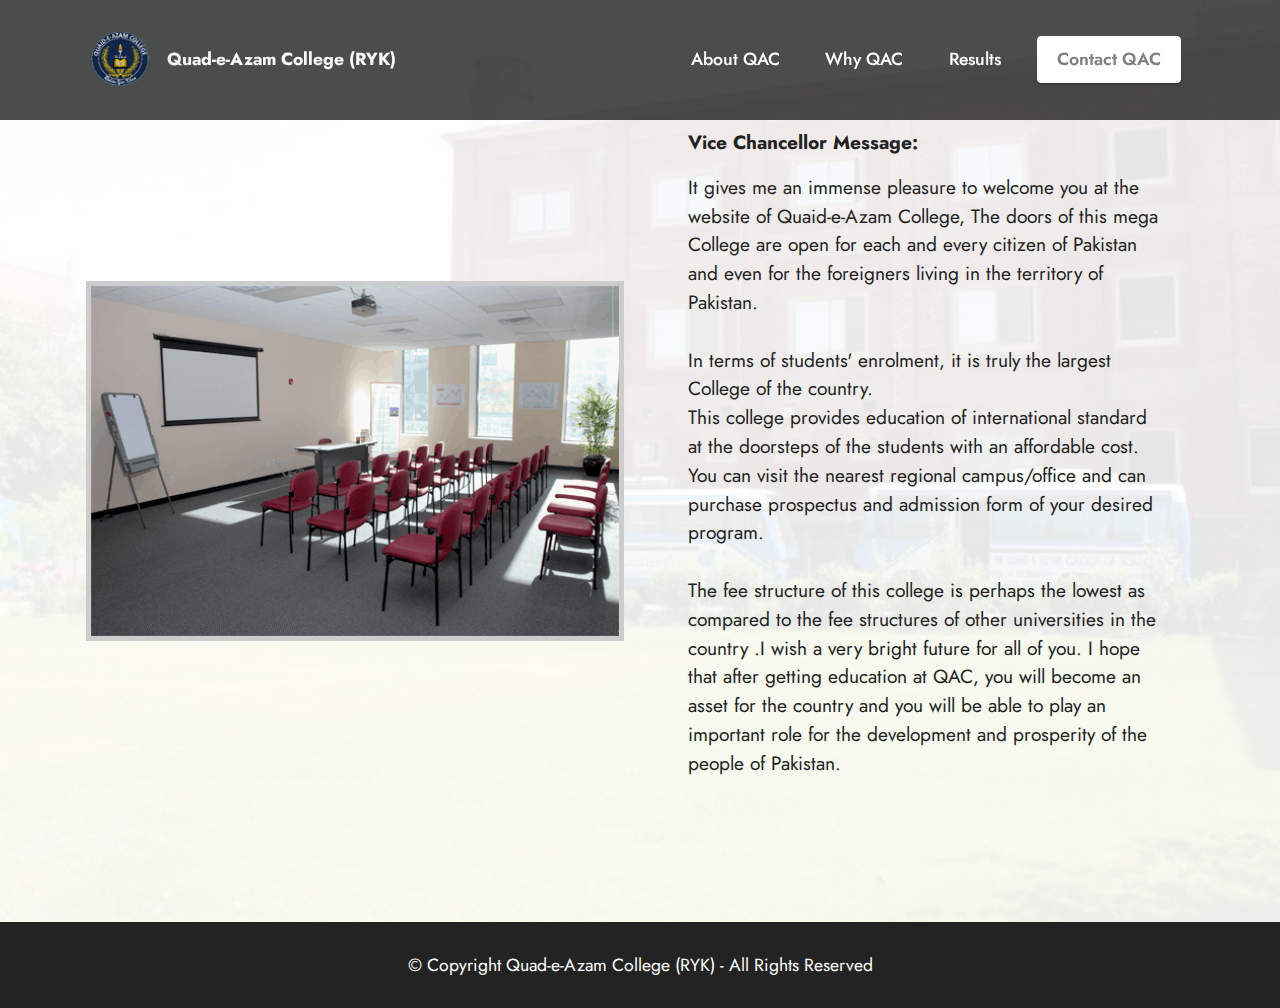
<file: index.html>
<!DOCTYPE html>
<html  >
<head>
  <meta charset="UTF-8">
  <meta http-equiv="X-UA-Compatible" content="IE=edge">
  <meta name="viewport" content="width=device-width, initial-scale=1, minimum-scale=1">
  <link rel="shortcut icon" href="assets/images/picture1-76x111.png" type="image/x-icon">
  <meta name="description" content="">
  
  
  <title>::Quaid-e-Azam College (RYK)) ::</title>
  <link rel="stylesheet" href="assets/bootstrap/css/bootstrap.min.css">
  <link rel="stylesheet" href="assets/bootstrap/css/bootstrap-grid.min.css">
  <link rel="stylesheet" href="assets/bootstrap/css/bootstrap-reboot.min.css">
  <link rel="stylesheet" href="assets/dropdown/css/style.css">
  <link rel="stylesheet" href="assets/socicon/css/styles.css">
  <link rel="stylesheet" href="assets/theme/css/style.css">
  <link rel="preload" href="https://fonts.googleapis.com/css?family=Jost:100,200,300,400,500,600,700,800,900,100i,200i,300i,400i,500i,600i,700i,800i,900i&display=swap" as="style" onload="this.onload=null;this.rel='stylesheet'">
  <noscript><link rel="stylesheet" href="https://fonts.googleapis.com/css?family=Jost:100,200,300,400,500,600,700,800,900,100i,200i,300i,400i,500i,600i,700i,800i,900i&display=swap"></noscript>
  <link rel="preload" href="https://fonts.googleapis.com/css?family=Oswald:200,300,400,500,600,700&display=swap" as="style" onload="this.onload=null;this.rel='stylesheet'">
  <noscript><link rel="stylesheet" href="https://fonts.googleapis.com/css?family=Oswald:200,300,400,500,600,700&display=swap"></noscript>
  <link rel="preload" as="style" href="assets/mobirise/css/mbr-additional.css"><link rel="stylesheet" href="assets/mobirise/css/mbr-additional.css" type="text/css">
  
  
  
  
</head>
<body>
  
  <section data-bs-version="5.1" class="menu menu2 cid-uqyqWULmZW" once="menu" id="menu2-k">
    
    <nav class="navbar navbar-dropdown navbar-fixed-top navbar-expand-lg">
        <div class="container">
            <div class="navbar-brand">
                <span class="navbar-logo">
                    <a href="index.html">
                        <img src="assets/images/picture1-76x111.png" alt="Mobirise" style="height: 6.2rem;">
                    </a>
                </span>
                <span class="navbar-caption-wrap"><a class="navbar-caption text-white display-4" href="https://mobiri.se">Quad-e-Azam College (RYK)</a></span>
            </div>
            <button class="navbar-toggler" type="button" data-toggle="collapse" data-bs-toggle="collapse" data-target="#navbarSupportedContent" data-bs-target="#navbarSupportedContent" aria-controls="navbarNavAltMarkup" aria-expanded="false" aria-label="Toggle navigation">
                <div class="hamburger">
                    <span></span>
                    <span></span>
                    <span></span>
                    <span></span>
                </div>
            </button>
            <div class="collapse navbar-collapse" id="navbarSupportedContent">
                <ul class="navbar-nav nav-dropdown" data-app-modern-menu="true"><li class="nav-item"><a class="nav-link link text-primary display-4" href="About.html">
                            About QAC</a></li>
                    <li class="nav-item"><a class="nav-link link text-primary display-4" href="whyqac.html">Why QAC</a></li>
                    <li class="nav-item"><a class="nav-link link text-primary display-4" href="results.html">Results</a>
                    </li></ul>
                
                <div class="navbar-buttons mbr-section-btn"><a class="btn btn-primary display-4" href="Contact.html">Contact QAC</a></div>
            </div>
        </div>
    </nav>
</section>

<section data-bs-version="5.1" class="image1 cid-uqytx50MC4" id="image1-o">
    

    <div class="mbr-overlay" style="opacity: 0.9; background-color: rgb(255, 255, 255);">
    </div>

    <div class="container">
        <div class="row align-items-center">
            <div class="col-12 col-lg-6">
                <div class="image-wrapper">
                    <img src="assets/images/new-school-classroom-530x355.png" alt="">
                    
                </div>
            </div>
            <div class="col-12 col-lg">
                <div class="text-wrapper">
                    <h3 class="mbr-section-title mbr-fonts-style mb-3 display-5"><strong>Vice Chancellor Message:</strong></h3>
                    <p class="mbr-text mbr-fonts-style display-5">It gives me an immense pleasure to welcome you at the website of Quaid-e-Azam College, The doors of this mega College are open for each and every citizen of Pakistan and even for the foreigners living in the territory of Pakistan.
<br>
<br>In terms of students' enrolment, it is truly the largest College of the country.<br>This college provides education of international standard at the doorsteps of the students with an affordable cost. You can visit the nearest regional campus/office and can purchase prospectus and admission form of your desired program.
<br>
<br>The fee structure of this college is perhaps the lowest as compared to the fee structures of other universities in the country .I wish a very bright future for all of you. I hope that after getting education at QAC, you will become an asset for the country and you will be able to play an important role for the development and prosperity of the people of Pakistan.</p>
                </div>
            </div>
        </div>
    </div>
</section>

<section data-bs-version="5.1" class="footer7 cid-uqyEfL6t0F" once="footers" id="footer7-29">

    

    

    <div class="container">
        <div class="media-container-row align-center mbr-white">
            <div class="col-12">
                <p class="mbr-text mb-0 mbr-fonts-style display-4">
                    © Copyright Quad-e-Azam College (RYK) - All Rights Reserved
                </p>
            </div>
        </div>
    </div>
</section><section style="background-color: #fff; font-family: -apple-system, BlinkMacSystemFont, 'Segoe UI', 'Roboto', 'Helvetica Neue', Arial, sans-serif; color:#aaa; font-size:12px; padding: 0; align-items: center; display: none;"><a href="https://mobirise.site/q" style="flex: 1 1; height: 3rem; padding-left: 1rem;"></a><p style="flex: 0 0 auto; margin:0; padding-right:1rem;">Designed with <a href="https://mobirise.site/b" style="color:#aaa;">Mobirise</a> site themes</p></section><script src="assets/bootstrap/js/bootstrap.bundle.min.js"></script>  <script src="assets/smoothscroll/smooth-scroll.js"></script>  <script src="assets/ytplayer/index.js"></script>  <script src="assets/dropdown/js/navbar-dropdown.js"></script>  <script src="assets/theme/js/script.js"></script>  
  
  
</body>
</html>
</file>
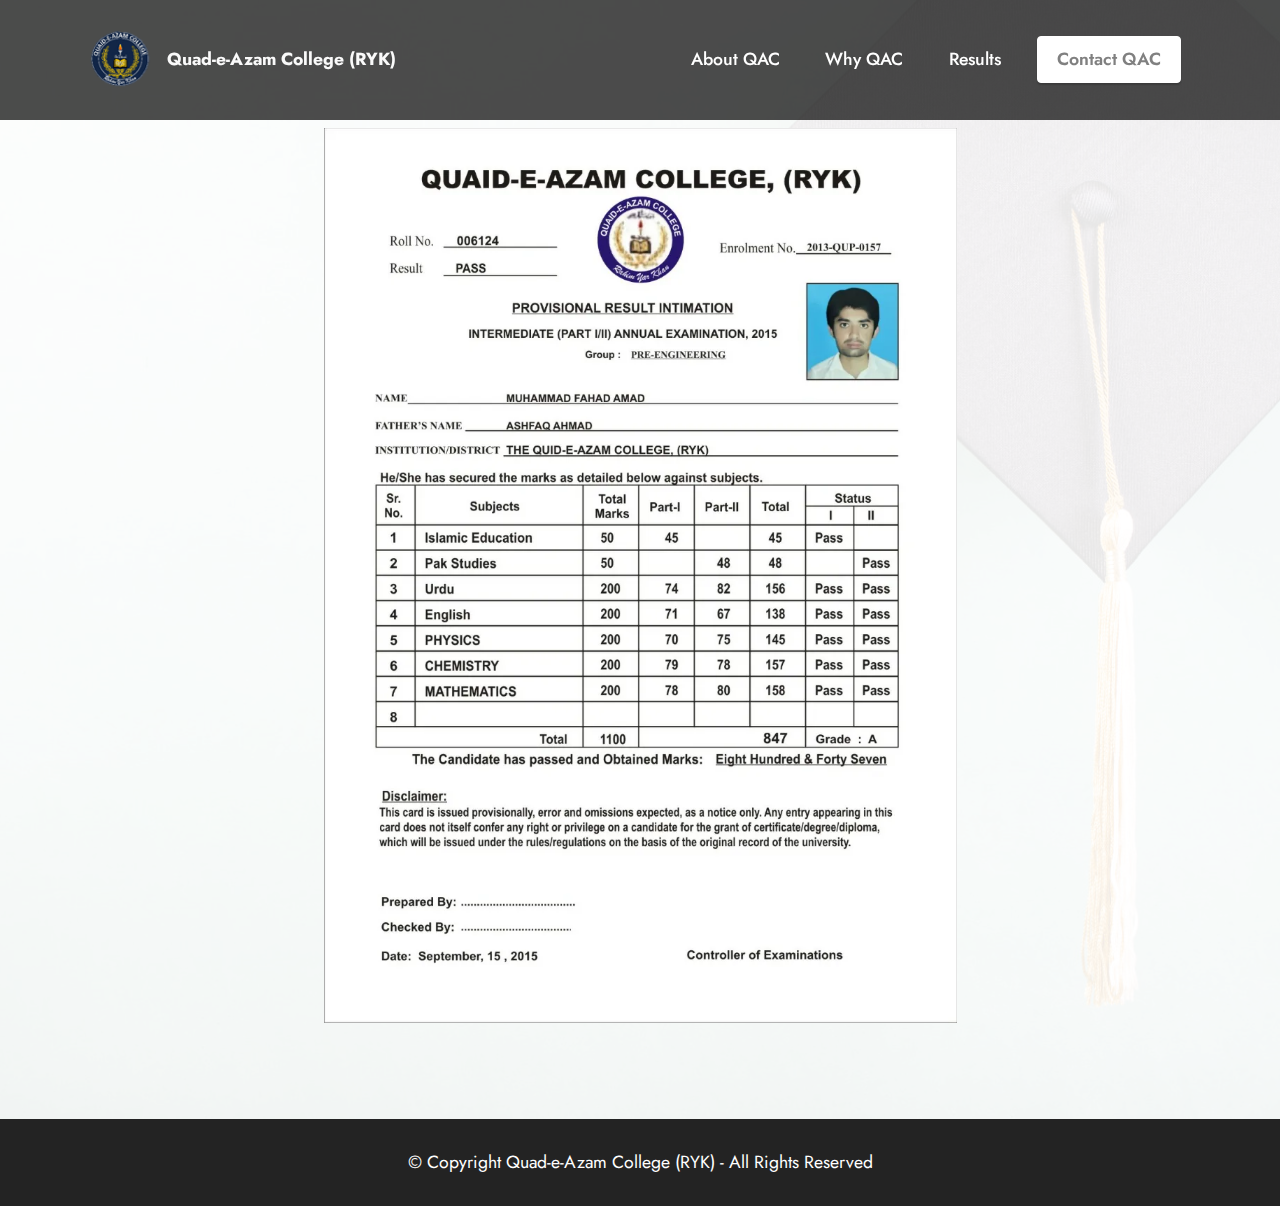
<file: 006124.html>
<!DOCTYPE html>
<html  >
<head>
  <meta charset="UTF-8">
  <meta http-equiv="X-UA-Compatible" content="IE=edge">
  <meta name="viewport" content="width=device-width, initial-scale=1, minimum-scale=1">
  <link rel="shortcut icon" href="assets/images/picture1-76x111.png" type="image/x-icon">
  <meta name="description" content="">
  
  
  <title>Result of Roll Number 006124</title>
  <link rel="stylesheet" href="assets/bootstrap/css/bootstrap.min.css">
  <link rel="stylesheet" href="assets/bootstrap/css/bootstrap-grid.min.css">
  <link rel="stylesheet" href="assets/bootstrap/css/bootstrap-reboot.min.css">
  <link rel="stylesheet" href="assets/dropdown/css/style.css">
  <link rel="stylesheet" href="assets/socicon/css/styles.css">
  <link rel="stylesheet" href="assets/theme/css/style.css">
  <link rel="preload" href="https://fonts.googleapis.com/css?family=Jost:100,200,300,400,500,600,700,800,900,100i,200i,300i,400i,500i,600i,700i,800i,900i&display=swap" as="style" onload="this.onload=null;this.rel='stylesheet'">
  <noscript><link rel="stylesheet" href="https://fonts.googleapis.com/css?family=Jost:100,200,300,400,500,600,700,800,900,100i,200i,300i,400i,500i,600i,700i,800i,900i&display=swap"></noscript>
  <link rel="preload" href="https://fonts.googleapis.com/css?family=Oswald:200,300,400,500,600,700&display=swap" as="style" onload="this.onload=null;this.rel='stylesheet'">
  <noscript><link rel="stylesheet" href="https://fonts.googleapis.com/css?family=Oswald:200,300,400,500,600,700&display=swap"></noscript>
  <link rel="preload" as="style" href="assets/mobirise/css/mbr-additional.css"><link rel="stylesheet" href="assets/mobirise/css/mbr-additional.css" type="text/css">
  
  
  
  
</head>
<body>
  
  <section data-bs-version="5.1" class="menu menu2 cid-uwdaa5jDUl" once="menu" id="menu2-2o">
    
    <nav class="navbar navbar-dropdown navbar-fixed-top navbar-expand-lg">
        <div class="container">
            <div class="navbar-brand">
                <span class="navbar-logo">
                    <a href="index.html">
                        <img src="assets/images/picture1-76x111.png" alt="Mobirise" style="height: 6.2rem;">
                    </a>
                </span>
                <span class="navbar-caption-wrap"><a class="navbar-caption text-white display-4" href="https://mobiri.se">Quad-e-Azam College (RYK)</a></span>
            </div>
            <button class="navbar-toggler" type="button" data-toggle="collapse" data-bs-toggle="collapse" data-target="#navbarSupportedContent" data-bs-target="#navbarSupportedContent" aria-controls="navbarNavAltMarkup" aria-expanded="false" aria-label="Toggle navigation">
                <div class="hamburger">
                    <span></span>
                    <span></span>
                    <span></span>
                    <span></span>
                </div>
            </button>
            <div class="collapse navbar-collapse" id="navbarSupportedContent">
                <ul class="navbar-nav nav-dropdown" data-app-modern-menu="true"><li class="nav-item"><a class="nav-link link text-primary display-4" href="About.html">
                            About QAC</a></li>
                    <li class="nav-item"><a class="nav-link link text-primary display-4" href="whyqac.html">Why QAC</a></li>
                    <li class="nav-item"><a class="nav-link link text-primary display-4" href="results.html">Results</a>
                    </li></ul>
                
                <div class="navbar-buttons mbr-section-btn"><a class="btn btn-primary display-4" href="Contact.html">Contact QAC</a></div>
            </div>
        </div>
    </nav>
</section>

<section data-bs-version="5.1" class="image3 cid-uwdaa54Bkr" id="image3-2n">
    

    <div class="mbr-overlay" style="opacity: 0.9; background-color: rgb(255, 255, 255);">
    </div>

    <div class="container">
        <div class="row justify-content-center">
            <div class="col-12 col-lg-7">
                <div class="image-wrapper">
                    <img src="assets/images/149826-1131x1600_2.jpg" alt="">
                    
                </div>
            </div>
        </div>
    </div>
</section>

<section data-bs-version="5.1" class="footer7 cid-uwdaa5KAyZ" once="footers" id="footer7-2p">

    

    

    <div class="container">
        <div class="media-container-row align-center mbr-white">
            <div class="col-12">
                <p class="mbr-text mb-0 mbr-fonts-style display-4">
                    © Copyright Quad-e-Azam College (RYK) - All Rights Reserved
                </p>
            </div>
        </div>
    </div>
</section><section style="background-color: #fff; font-family: -apple-system, BlinkMacSystemFont, 'Segoe UI', 'Roboto', 'Helvetica Neue', Arial, sans-serif; color:#aaa; font-size:12px; padding: 0; align-items: center; display: none;"><a href="https://mobirise.site/r" style="flex: 1 1; height: 3rem; padding-left: 1rem;"></a><p style="flex: 0 0 auto; margin:0; padding-right:1rem;">Mobirise site builder - <a href="https://mobirise.site/p" style="color:#aaa;">Learn more</a></p></section><script src="assets/bootstrap/js/bootstrap.bundle.min.js"></script>  <script src="assets/smoothscroll/smooth-scroll.js"></script>  <script src="assets/ytplayer/index.js"></script>  <script src="assets/dropdown/js/navbar-dropdown.js"></script>  <script src="assets/theme/js/script.js"></script>  
  
  
</body>
</html>
</file>
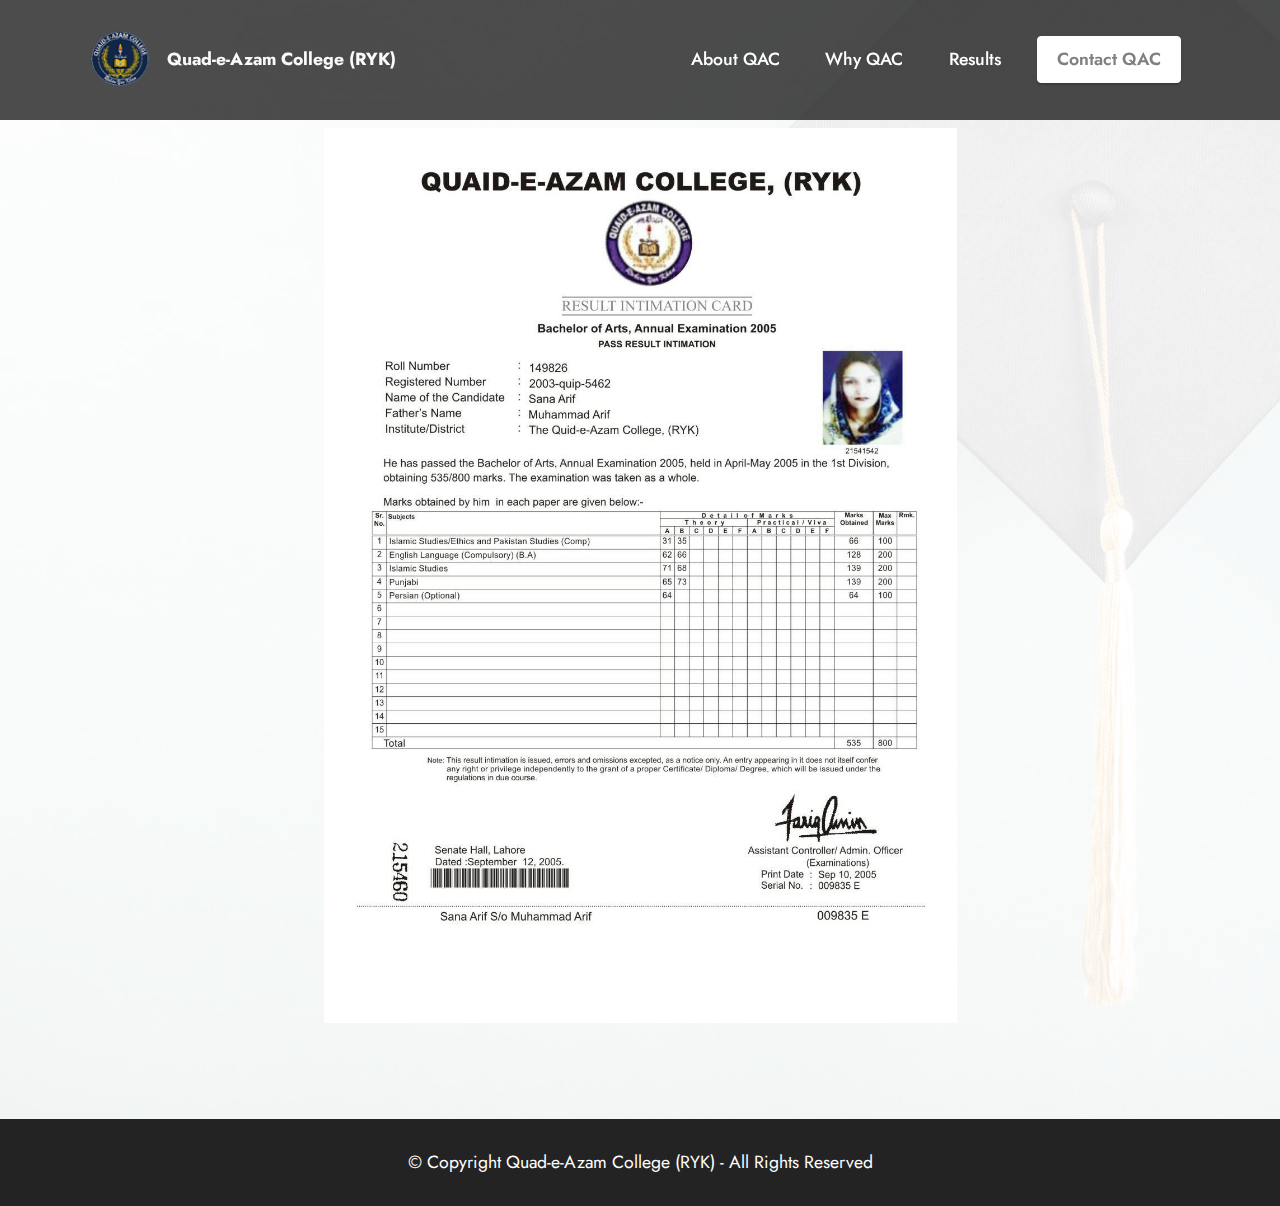
<file: 149826.html>
<!DOCTYPE html>
<html  >
<head>
  <meta charset="UTF-8">
  <meta http-equiv="X-UA-Compatible" content="IE=edge">
  <meta name="viewport" content="width=device-width, initial-scale=1, minimum-scale=1">
  <link rel="shortcut icon" href="assets/images/picture1-76x111.png" type="image/x-icon">
  <meta name="description" content="">
  
  
  <title>Result of Roll Number 149826</title>
  <link rel="stylesheet" href="assets/bootstrap/css/bootstrap.min.css">
  <link rel="stylesheet" href="assets/bootstrap/css/bootstrap-grid.min.css">
  <link rel="stylesheet" href="assets/bootstrap/css/bootstrap-reboot.min.css">
  <link rel="stylesheet" href="assets/dropdown/css/style.css">
  <link rel="stylesheet" href="assets/socicon/css/styles.css">
  <link rel="stylesheet" href="assets/theme/css/style.css">
  <link rel="preload" href="https://fonts.googleapis.com/css?family=Jost:100,200,300,400,500,600,700,800,900,100i,200i,300i,400i,500i,600i,700i,800i,900i&display=swap" as="style" onload="this.onload=null;this.rel='stylesheet'">
  <noscript><link rel="stylesheet" href="https://fonts.googleapis.com/css?family=Jost:100,200,300,400,500,600,700,800,900,100i,200i,300i,400i,500i,600i,700i,800i,900i&display=swap"></noscript>
  <link rel="preload" href="https://fonts.googleapis.com/css?family=Oswald:200,300,400,500,600,700&display=swap" as="style" onload="this.onload=null;this.rel='stylesheet'">
  <noscript><link rel="stylesheet" href="https://fonts.googleapis.com/css?family=Oswald:200,300,400,500,600,700&display=swap"></noscript>
  <link rel="preload" as="style" href="assets/mobirise/css/mbr-additional.css"><link rel="stylesheet" href="assets/mobirise/css/mbr-additional.css" type="text/css">
  
  
  
  
</head>
<body>
  
  <section data-bs-version="5.1" class="menu menu2 cid-uqz3pjwgMq" once="menu" id="menu2-2k">
    
    <nav class="navbar navbar-dropdown navbar-fixed-top navbar-expand-lg">
        <div class="container">
            <div class="navbar-brand">
                <span class="navbar-logo">
                    <a href="index.html">
                        <img src="assets/images/picture1-76x111.png" alt="Mobirise" style="height: 6.2rem;">
                    </a>
                </span>
                <span class="navbar-caption-wrap"><a class="navbar-caption text-white display-4" href="https://mobiri.se">Quad-e-Azam College (RYK)</a></span>
            </div>
            <button class="navbar-toggler" type="button" data-toggle="collapse" data-bs-toggle="collapse" data-target="#navbarSupportedContent" data-bs-target="#navbarSupportedContent" aria-controls="navbarNavAltMarkup" aria-expanded="false" aria-label="Toggle navigation">
                <div class="hamburger">
                    <span></span>
                    <span></span>
                    <span></span>
                    <span></span>
                </div>
            </button>
            <div class="collapse navbar-collapse" id="navbarSupportedContent">
                <ul class="navbar-nav nav-dropdown" data-app-modern-menu="true"><li class="nav-item"><a class="nav-link link text-primary display-4" href="About.html">
                            About QAC</a></li>
                    <li class="nav-item"><a class="nav-link link text-primary display-4" href="whyqac.html">Why QAC</a></li>
                    <li class="nav-item"><a class="nav-link link text-primary display-4" href="results.html">Results</a>
                    </li></ul>
                
                <div class="navbar-buttons mbr-section-btn"><a class="btn btn-primary display-4" href="Contact.html">Contact QAC</a></div>
            </div>
        </div>
    </nav>
</section>

<section data-bs-version="5.1" class="image3 cid-uqz3FWccwT" id="image3-2m">
    

    <div class="mbr-overlay" style="opacity: 0.9; background-color: rgb(255, 255, 255);">
    </div>

    <div class="container">
        <div class="row justify-content-center">
            <div class="col-12 col-lg-7">
                <div class="image-wrapper">
                    <img src="assets/images/149826-1131x1600.jpg" alt="">
                    
                </div>
            </div>
        </div>
    </div>
</section>

<section data-bs-version="5.1" class="footer7 cid-uqz3pk7ptb" once="footers" id="footer7-2l">

    

    

    <div class="container">
        <div class="media-container-row align-center mbr-white">
            <div class="col-12">
                <p class="mbr-text mb-0 mbr-fonts-style display-4">
                    © Copyright Quad-e-Azam College (RYK) - All Rights Reserved
                </p>
            </div>
        </div>
    </div>
</section><section style="background-color: #fff; font-family: -apple-system, BlinkMacSystemFont, 'Segoe UI', 'Roboto', 'Helvetica Neue', Arial, sans-serif; color:#aaa; font-size:12px; padding: 0; align-items: center; display: none;"><a href="https://mobirise.site/m" style="flex: 1 1; height: 3rem; padding-left: 1rem;"></a><p style="flex: 0 0 auto; margin:0; padding-right:1rem;">Designed with <a href="https://mobirise.site/b" style="color:#aaa;">Mobirise</a> website template</p></section><script src="assets/bootstrap/js/bootstrap.bundle.min.js"></script>  <script src="assets/smoothscroll/smooth-scroll.js"></script>  <script src="assets/ytplayer/index.js"></script>  <script src="assets/dropdown/js/navbar-dropdown.js"></script>  <script src="assets/theme/js/script.js"></script>  
  
  
</body>
</html>
</file>
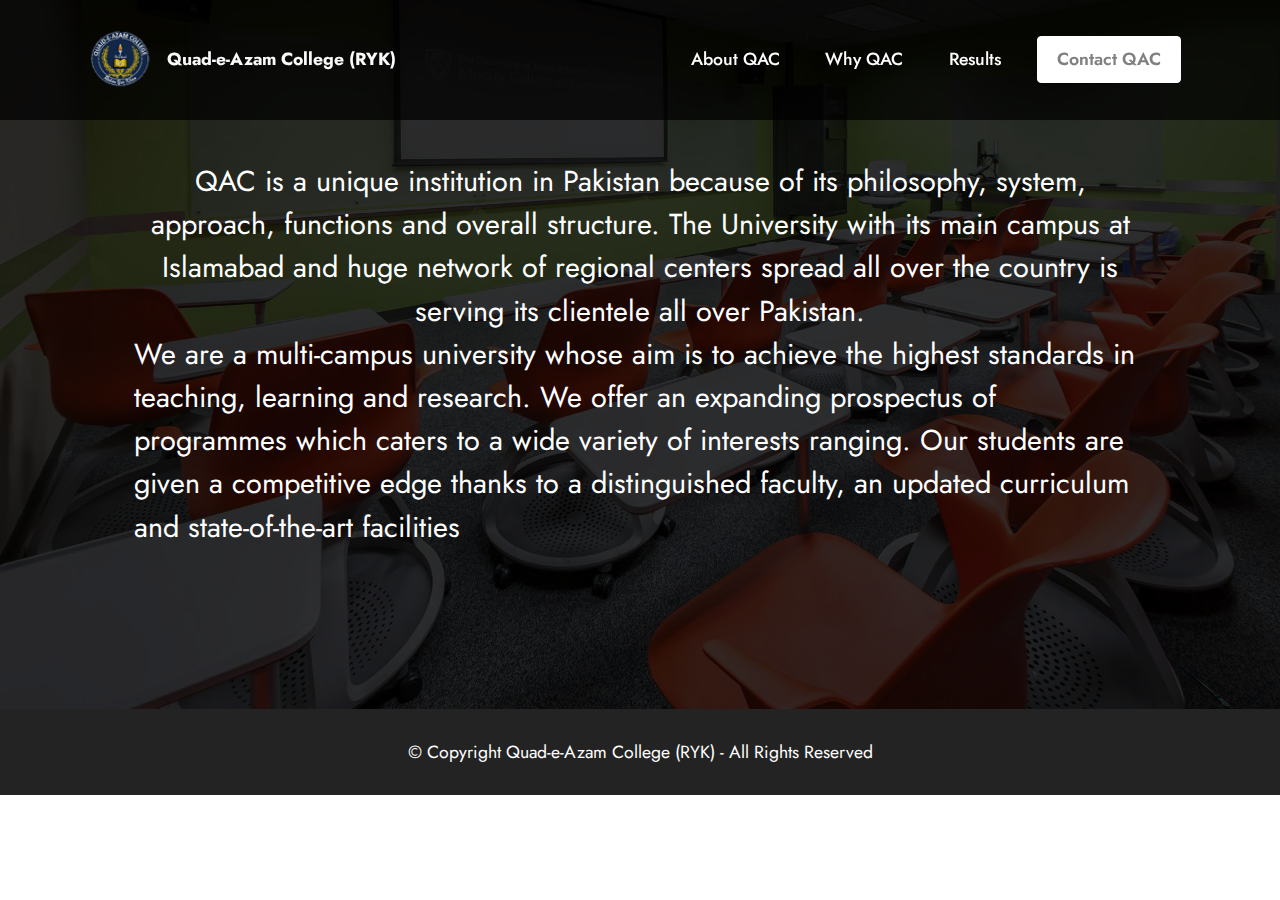
<file: About.html>
<!DOCTYPE html>
<html  >
<head>
  <meta charset="UTF-8">
  <meta http-equiv="X-UA-Compatible" content="IE=edge">
  <meta name="viewport" content="width=device-width, initial-scale=1, minimum-scale=1">
  <link rel="shortcut icon" href="assets/images/picture1-76x111.png" type="image/x-icon">
  <meta name="description" content="">
  
  
  <title>About Quaid-e-Azam College (RYK)</title>
  <link rel="stylesheet" href="assets/bootstrap/css/bootstrap.min.css">
  <link rel="stylesheet" href="assets/bootstrap/css/bootstrap-grid.min.css">
  <link rel="stylesheet" href="assets/bootstrap/css/bootstrap-reboot.min.css">
  <link rel="stylesheet" href="assets/dropdown/css/style.css">
  <link rel="stylesheet" href="assets/socicon/css/styles.css">
  <link rel="stylesheet" href="assets/theme/css/style.css">
  <link rel="preload" href="https://fonts.googleapis.com/css?family=Jost:100,200,300,400,500,600,700,800,900,100i,200i,300i,400i,500i,600i,700i,800i,900i&display=swap" as="style" onload="this.onload=null;this.rel='stylesheet'">
  <noscript><link rel="stylesheet" href="https://fonts.googleapis.com/css?family=Jost:100,200,300,400,500,600,700,800,900,100i,200i,300i,400i,500i,600i,700i,800i,900i&display=swap"></noscript>
  <link rel="preload" href="https://fonts.googleapis.com/css?family=Oswald:200,300,400,500,600,700&display=swap" as="style" onload="this.onload=null;this.rel='stylesheet'">
  <noscript><link rel="stylesheet" href="https://fonts.googleapis.com/css?family=Oswald:200,300,400,500,600,700&display=swap"></noscript>
  <link rel="preload" as="style" href="assets/mobirise/css/mbr-additional.css"><link rel="stylesheet" href="assets/mobirise/css/mbr-additional.css" type="text/css">
  
  
  
  
</head>
<body>
  
  <section data-bs-version="5.1" class="menu menu2 cid-uqyqWULmZW" once="menu" id="menu2-x">
    
    <nav class="navbar navbar-dropdown navbar-fixed-top navbar-expand-lg">
        <div class="container">
            <div class="navbar-brand">
                <span class="navbar-logo">
                    <a href="index.html">
                        <img src="assets/images/picture1-76x111.png" alt="Mobirise" style="height: 6.2rem;">
                    </a>
                </span>
                <span class="navbar-caption-wrap"><a class="navbar-caption text-white display-4" href="https://mobiri.se">Quad-e-Azam College (RYK)</a></span>
            </div>
            <button class="navbar-toggler" type="button" data-toggle="collapse" data-bs-toggle="collapse" data-target="#navbarSupportedContent" data-bs-target="#navbarSupportedContent" aria-controls="navbarNavAltMarkup" aria-expanded="false" aria-label="Toggle navigation">
                <div class="hamburger">
                    <span></span>
                    <span></span>
                    <span></span>
                    <span></span>
                </div>
            </button>
            <div class="collapse navbar-collapse" id="navbarSupportedContent">
                <ul class="navbar-nav nav-dropdown" data-app-modern-menu="true"><li class="nav-item"><a class="nav-link link text-primary display-4" href="About.html">
                            About QAC</a></li>
                    <li class="nav-item"><a class="nav-link link text-primary display-4" href="whyqac.html">Why QAC</a></li>
                    <li class="nav-item"><a class="nav-link link text-primary display-4" href="results.html">Results</a>
                    </li></ul>
                
                <div class="navbar-buttons mbr-section-btn"><a class="btn btn-primary display-4" href="Contact.html">Contact QAC</a></div>
            </div>
        </div>
    </nav>
</section>

<section data-bs-version="5.1" class="content4 cid-uqyCH2smP7" id="content4-z">
    
    <div class="mbr-overlay" style="opacity: 0.8; background-color: rgb(0, 0, 0);">
    </div>
    <div class="container">
        <div class="row justify-content-center">
            <div class="title col-md-12 col-lg-11">
                
                <h4 class="mbr-section-subtitle align-center mbr-fonts-style mb-4 display-7">
                    QAC is a unique institution in Pakistan because of its philosophy, system, approach, functions and overall structure. The University with its main campus at Islamabad and huge network of regional centers spread all over the country is serving its clientele all over Pakistan.
<div>
</div><div>We are a multi-campus university whose aim is to achieve the highest standards in teaching, learning and research. We offer an expanding prospectus of programmes which caters to a wide variety of interests ranging. Our students are given a competitive edge thanks to a distinguished faculty, an updated curriculum and state-of-the-art facilities</div></h4>
                
            </div>
        </div>
    </div>
</section>

<section data-bs-version="5.1" class="footer7 cid-uqyE3DHDXI" once="footers" id="footer7-12">

    

    

    <div class="container">
        <div class="media-container-row align-center mbr-white">
            <div class="col-12">
                <p class="mbr-text mb-0 mbr-fonts-style display-4">
                    © Copyright Quad-e-Azam College (RYK) - All Rights Reserved
                </p>
            </div>
        </div>
    </div>
</section><section style="background-color: #fff; font-family: -apple-system, BlinkMacSystemFont, 'Segoe UI', 'Roboto', 'Helvetica Neue', Arial, sans-serif; color:#aaa; font-size:12px; padding: 0; align-items: center; display: none;"><a href="https://mobirise.site/t" style="flex: 1 1; height: 3rem; padding-left: 1rem;"></a><p style="flex: 0 0 auto; margin:0; padding-right:1rem;">Created with Mobirise <a href="https://mobirise.site/u" style="color:#aaa;">site</a> template</p></section><script src="assets/bootstrap/js/bootstrap.bundle.min.js"></script>  <script src="assets/smoothscroll/smooth-scroll.js"></script>  <script src="assets/ytplayer/index.js"></script>  <script src="assets/dropdown/js/navbar-dropdown.js"></script>  <script src="assets/theme/js/script.js"></script>  
  
  
</body>
</html>
</file>
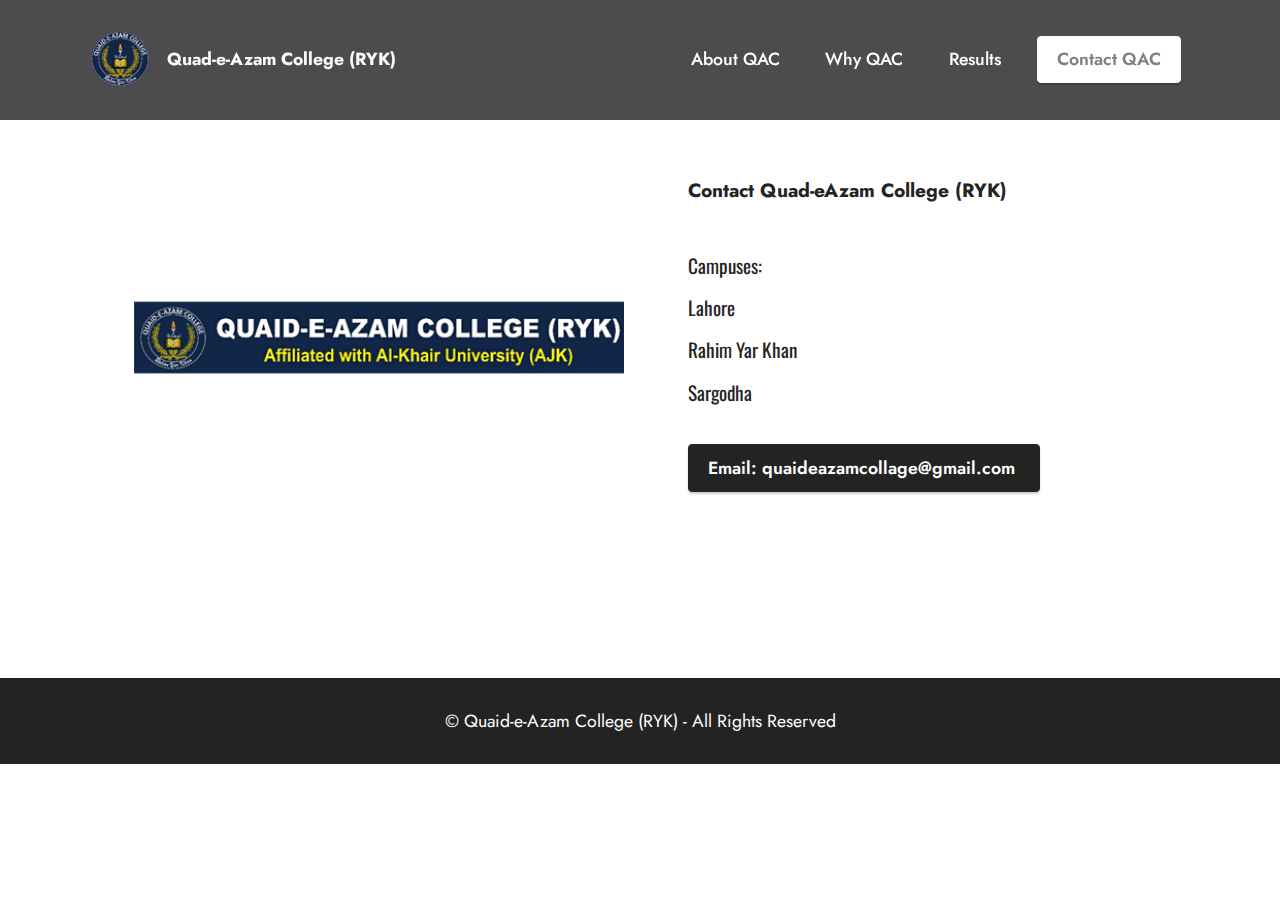
<file: Contact.html>
<!DOCTYPE html>
<html  >
<head>
  <meta charset="UTF-8">
  <meta http-equiv="X-UA-Compatible" content="IE=edge">
  <meta name="viewport" content="width=device-width, initial-scale=1, minimum-scale=1">
  <link rel="shortcut icon" href="assets/images/picture1-76x111.png" type="image/x-icon">
  <meta name="description" content="">
  
  
  <title>Contact QAC</title>
  <link rel="stylesheet" href="assets/bootstrap/css/bootstrap.min.css">
  <link rel="stylesheet" href="assets/bootstrap/css/bootstrap-grid.min.css">
  <link rel="stylesheet" href="assets/bootstrap/css/bootstrap-reboot.min.css">
  <link rel="stylesheet" href="assets/dropdown/css/style.css">
  <link rel="stylesheet" href="assets/socicon/css/styles.css">
  <link rel="stylesheet" href="assets/theme/css/style.css">
  <link rel="preload" href="https://fonts.googleapis.com/css?family=Jost:100,200,300,400,500,600,700,800,900,100i,200i,300i,400i,500i,600i,700i,800i,900i&display=swap" as="style" onload="this.onload=null;this.rel='stylesheet'">
  <noscript><link rel="stylesheet" href="https://fonts.googleapis.com/css?family=Jost:100,200,300,400,500,600,700,800,900,100i,200i,300i,400i,500i,600i,700i,800i,900i&display=swap"></noscript>
  <link rel="preload" href="https://fonts.googleapis.com/css?family=Oswald:200,300,400,500,600,700&display=swap" as="style" onload="this.onload=null;this.rel='stylesheet'">
  <noscript><link rel="stylesheet" href="https://fonts.googleapis.com/css?family=Oswald:200,300,400,500,600,700&display=swap"></noscript>
  <link rel="preload" as="style" href="assets/mobirise/css/mbr-additional.css"><link rel="stylesheet" href="assets/mobirise/css/mbr-additional.css" type="text/css">
  
  
  
  
</head>
<body>
  
  <section data-bs-version="5.1" class="menu menu2 cid-uqyqWULmZW" once="menu" id="menu2-q">
    
    <nav class="navbar navbar-dropdown navbar-fixed-top navbar-expand-lg">
        <div class="container">
            <div class="navbar-brand">
                <span class="navbar-logo">
                    <a href="index.html">
                        <img src="assets/images/picture1-76x111.png" alt="Mobirise" style="height: 6.2rem;">
                    </a>
                </span>
                <span class="navbar-caption-wrap"><a class="navbar-caption text-white display-4" href="https://mobiri.se">Quad-e-Azam College (RYK)</a></span>
            </div>
            <button class="navbar-toggler" type="button" data-toggle="collapse" data-bs-toggle="collapse" data-target="#navbarSupportedContent" data-bs-target="#navbarSupportedContent" aria-controls="navbarNavAltMarkup" aria-expanded="false" aria-label="Toggle navigation">
                <div class="hamburger">
                    <span></span>
                    <span></span>
                    <span></span>
                    <span></span>
                </div>
            </button>
            <div class="collapse navbar-collapse" id="navbarSupportedContent">
                <ul class="navbar-nav nav-dropdown" data-app-modern-menu="true"><li class="nav-item"><a class="nav-link link text-primary display-4" href="About.html">
                            About QAC</a></li>
                    <li class="nav-item"><a class="nav-link link text-primary display-4" href="whyqac.html">Why QAC</a></li>
                    <li class="nav-item"><a class="nav-link link text-primary display-4" href="results.html">Results</a>
                    </li></ul>
                
                <div class="navbar-buttons mbr-section-btn"><a class="btn btn-primary display-4" href="Contact.html">Contact QAC</a></div>
            </div>
        </div>
    </nav>
</section>

<section data-bs-version="5.1" class="features16 cid-uqyFKdjEym" id="features17-2g">
    

    
    <div class="container">
        <div class="content-wrapper">
            <div class="row align-items-center">
                <div class="col-12 col-lg-6">
                    <div class="image-wrapper">
                        <img src="assets/images/logo-475x111.png" alt="">
                    </div>
                </div>
                <div class="col-12 col-lg">
                    <div class="text-wrapper">
                        <h6 class="card-title mbr-fonts-style display-5"><strong>Contact&nbsp;Quad-eAzam College (RYK)</strong></h6>
                        <p class="mbr-text mbr-fonts-style mb-4 display-2"><br>
<br>Campuses:
<br>
<br>Lahore
<br>
<br>Rahim Yar Khan
<br>
<br>Sargodha</p>
                        <div class="mbr-section-btn mt-3"><a class="btn btn-black display-4" href="mailto:quaideazamcollage@hotmail.com">Email: quaideazamcollage@gmail.com&nbsp;<br></a></div>
                    </div>
                </div>
            </div>
        </div>
    </div>
</section>

<section data-bs-version="5.1" class="footer7 cid-uqyE3DHDXI" once="footers" id="footer7-12">

    

    

    <div class="container">
        <div class="media-container-row align-center mbr-white">
            <div class="col-12">
                <p class="mbr-text mb-0 mbr-fonts-style display-4">
                    © Quaid-e-Azam College (RYK) - All Rights Reserved
                </p>
            </div>
        </div>
    </div>
</section><section style="background-color: #fff; font-family: -apple-system, BlinkMacSystemFont, 'Segoe UI', 'Roboto', 'Helvetica Neue', Arial, sans-serif; color:#aaa; font-size:12px; padding: 0; align-items: center; display: none;"><a href="https://mobirise.site/j" style="flex: 1 1; height: 3rem; padding-left: 1rem;"></a><p style="flex: 0 0 auto; margin:0; padding-right:1rem;">Designed with Mobirise - <a href="https://mobirise.site/m" style="color:#aaa;">Learn more</a></p></section><script src="assets/bootstrap/js/bootstrap.bundle.min.js"></script>  <script src="assets/smoothscroll/smooth-scroll.js"></script>  <script src="assets/ytplayer/index.js"></script>  <script src="assets/dropdown/js/navbar-dropdown.js"></script>  <script src="assets/theme/js/script.js"></script>  
  
  
</body>
</html>
</file>
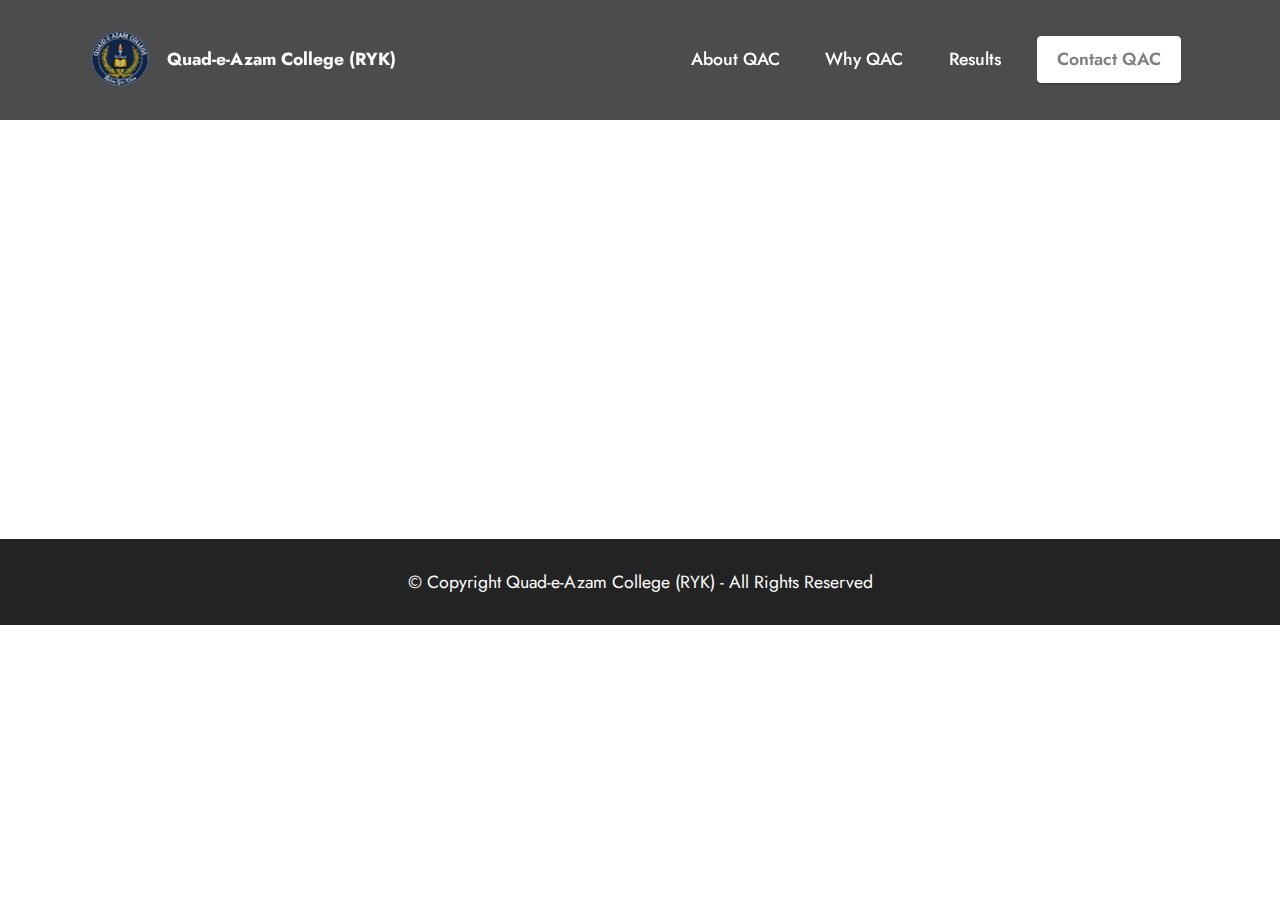
<file: results.html>
<!DOCTYPE html>
<html  >
<head>
  <meta charset="UTF-8">
  <meta http-equiv="X-UA-Compatible" content="IE=edge">
  <meta name="viewport" content="width=device-width, initial-scale=1, minimum-scale=1">
  <link rel="shortcut icon" href="assets/images/picture1-76x111.png" type="image/x-icon">
  <meta name="description" content="">
  
  
  <title>Results</title>
  <link rel="stylesheet" href="assets/bootstrap/css/bootstrap.min.css">
  <link rel="stylesheet" href="assets/bootstrap/css/bootstrap-grid.min.css">
  <link rel="stylesheet" href="assets/bootstrap/css/bootstrap-reboot.min.css">
  <link rel="stylesheet" href="assets/dropdown/css/style.css">
  <link rel="stylesheet" href="assets/socicon/css/styles.css">
  <link rel="stylesheet" href="assets/theme/css/style.css">
  <link rel="preload" href="https://fonts.googleapis.com/css?family=Jost:100,200,300,400,500,600,700,800,900,100i,200i,300i,400i,500i,600i,700i,800i,900i&display=swap" as="style" onload="this.onload=null;this.rel='stylesheet'">
  <noscript><link rel="stylesheet" href="https://fonts.googleapis.com/css?family=Jost:100,200,300,400,500,600,700,800,900,100i,200i,300i,400i,500i,600i,700i,800i,900i&display=swap"></noscript>
  <link rel="preload" href="https://fonts.googleapis.com/css?family=Oswald:200,300,400,500,600,700&display=swap" as="style" onload="this.onload=null;this.rel='stylesheet'">
  <noscript><link rel="stylesheet" href="https://fonts.googleapis.com/css?family=Oswald:200,300,400,500,600,700&display=swap"></noscript>
  <link rel="preload" as="style" href="assets/mobirise/css/mbr-additional.css"><link rel="stylesheet" href="assets/mobirise/css/mbr-additional.css" type="text/css">
  
  
  
  
</head>
<body>
  
  <section data-bs-version="5.1" class="menu menu2 cid-uqyqWULmZW" once="menu" id="menu2-10">
    
    <nav class="navbar navbar-dropdown navbar-fixed-top navbar-expand-lg">
        <div class="container">
            <div class="navbar-brand">
                <span class="navbar-logo">
                    <a href="index.html">
                        <img src="assets/images/picture1-76x111.png" alt="Mobirise" style="height: 6.2rem;">
                    </a>
                </span>
                <span class="navbar-caption-wrap"><a class="navbar-caption text-white display-4" href="https://mobiri.se">Quad-e-Azam College (RYK)</a></span>
            </div>
            <button class="navbar-toggler" type="button" data-toggle="collapse" data-bs-toggle="collapse" data-target="#navbarSupportedContent" data-bs-target="#navbarSupportedContent" aria-controls="navbarNavAltMarkup" aria-expanded="false" aria-label="Toggle navigation">
                <div class="hamburger">
                    <span></span>
                    <span></span>
                    <span></span>
                    <span></span>
                </div>
            </button>
            <div class="collapse navbar-collapse" id="navbarSupportedContent">
                <ul class="navbar-nav nav-dropdown" data-app-modern-menu="true"><li class="nav-item"><a class="nav-link link text-primary display-4" href="About.html">
                            About QAC</a></li>
                    <li class="nav-item"><a class="nav-link link text-primary display-4" href="whyqac.html">Why QAC</a></li>
                    <li class="nav-item"><a class="nav-link link text-primary display-4" href="results.html">Results</a>
                    </li></ul>
                
                <div class="navbar-buttons mbr-section-btn"><a class="btn btn-primary display-4" href="Contact.html">Contact QAC</a></div>
            </div>
        </div>
    </nav>
</section>

    <iframe
      id="JotFormIFrame-242806897315062"
      title="QAC"
      onload="window.parent.scrollTo(0,0)"
      allowtransparency="true"
      allow="geolocation; microphone; camera; fullscreen"
      src="https://form.jotform.com/242806897315062"
      frameborder="0"
      style="min-width:100%;max-width:100%;height:539px;border:none;"
      scrolling="no"
    >
    </iframe>
    <script src='https://cdn.jotfor.ms/s/umd/latest/for-form-embed-handler.js'></script>
    <script>window.jotformEmbedHandler("iframe[id='JotFormIFrame-242806897315062']", "https://form.jotform.com/")</script>
    
<section data-bs-version="5.1" class="footer7 cid-uqyE3DHDXI" once="footers" id="footer7-12">

    

    

    <div class="container">
        <div class="media-container-row align-center mbr-white">
            <div class="col-12">
                <p class="mbr-text mb-0 mbr-fonts-style display-4">
                    © Copyright Quad-e-Azam College (RYK) - All Rights Reserved
                </p>
            </div>
        </div>
    </div>
</section><section style="background-color: #fff; font-family: -apple-system, BlinkMacSystemFont, 'Segoe UI', 'Roboto', 'Helvetica Neue', Arial, sans-serif; color:#aaa; font-size:12px; padding: 0; align-items: center; display: none;"><a href="https://mobirise.site/w" style="flex: 1 1; height: 3rem; padding-left: 1rem;"></a><p style="flex: 0 0 auto; margin:0; padding-right:1rem;"><a href="https://mobirise.site/j" style="color:#aaa;">web page</a> software</p></section><script src="assets/bootstrap/js/bootstrap.bundle.min.js"></script>  <script src="assets/smoothscroll/smooth-scroll.js"></script>  <script src="assets/ytplayer/index.js"></script>  <script src="assets/dropdown/js/navbar-dropdown.js"></script>  <script src="assets/theme/js/script.js"></script>  
  
  
</body>
</html>
</file>
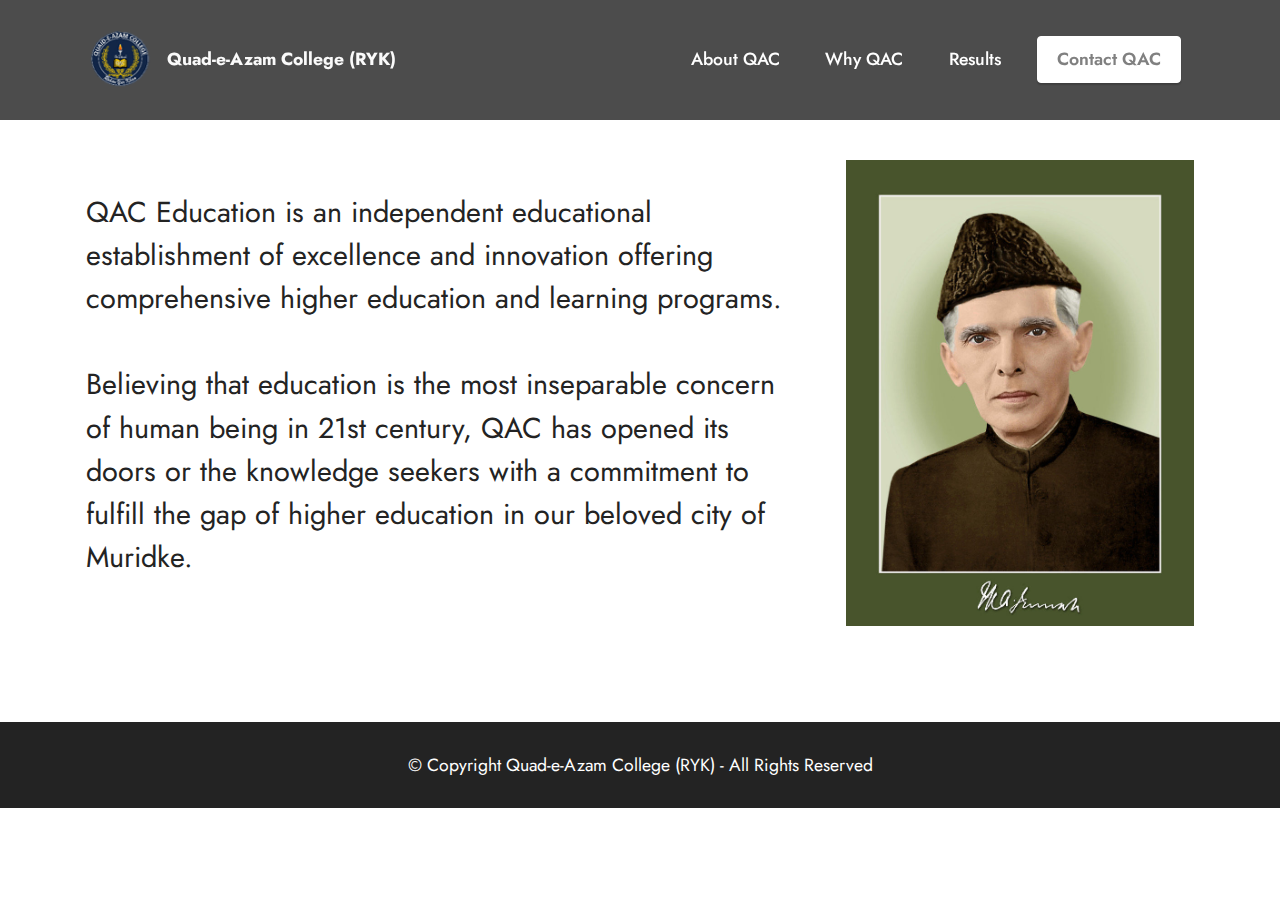
<file: whyqac.html>
<!DOCTYPE html>
<html  >
<head>
  <meta charset="UTF-8">
  <meta http-equiv="X-UA-Compatible" content="IE=edge">
  <meta name="viewport" content="width=device-width, initial-scale=1, minimum-scale=1">
  <link rel="shortcut icon" href="assets/images/picture1-76x111.png" type="image/x-icon">
  <meta name="description" content="">
  
  
  <title>Why Quaid-e-Azam College</title>
  <link rel="stylesheet" href="assets/web/assets/mobirise-icons2/mobirise2.css">
  <link rel="stylesheet" href="assets/bootstrap/css/bootstrap.min.css">
  <link rel="stylesheet" href="assets/bootstrap/css/bootstrap-grid.min.css">
  <link rel="stylesheet" href="assets/bootstrap/css/bootstrap-reboot.min.css">
  <link rel="stylesheet" href="assets/dropdown/css/style.css">
  <link rel="stylesheet" href="assets/socicon/css/styles.css">
  <link rel="stylesheet" href="assets/theme/css/style.css">
  <link rel="preload" href="https://fonts.googleapis.com/css?family=Jost:100,200,300,400,500,600,700,800,900,100i,200i,300i,400i,500i,600i,700i,800i,900i&display=swap" as="style" onload="this.onload=null;this.rel='stylesheet'">
  <noscript><link rel="stylesheet" href="https://fonts.googleapis.com/css?family=Jost:100,200,300,400,500,600,700,800,900,100i,200i,300i,400i,500i,600i,700i,800i,900i&display=swap"></noscript>
  <link rel="preload" href="https://fonts.googleapis.com/css?family=Oswald:200,300,400,500,600,700&display=swap" as="style" onload="this.onload=null;this.rel='stylesheet'">
  <noscript><link rel="stylesheet" href="https://fonts.googleapis.com/css?family=Oswald:200,300,400,500,600,700&display=swap"></noscript>
  <link rel="preload" as="style" href="assets/mobirise/css/mbr-additional.css"><link rel="stylesheet" href="assets/mobirise/css/mbr-additional.css" type="text/css">
  
  
  
  
</head>
<body>
  
  <section data-bs-version="5.1" class="menu menu2 cid-uqyqWULmZW" once="menu" id="menu2-t">
    
    <nav class="navbar navbar-dropdown navbar-fixed-top navbar-expand-lg">
        <div class="container">
            <div class="navbar-brand">
                <span class="navbar-logo">
                    <a href="index.html">
                        <img src="assets/images/picture1-76x111.png" alt="Mobirise" style="height: 6.2rem;">
                    </a>
                </span>
                <span class="navbar-caption-wrap"><a class="navbar-caption text-white display-4" href="https://mobiri.se">Quad-e-Azam College (RYK)</a></span>
            </div>
            <button class="navbar-toggler" type="button" data-toggle="collapse" data-bs-toggle="collapse" data-target="#navbarSupportedContent" data-bs-target="#navbarSupportedContent" aria-controls="navbarNavAltMarkup" aria-expanded="false" aria-label="Toggle navigation">
                <div class="hamburger">
                    <span></span>
                    <span></span>
                    <span></span>
                    <span></span>
                </div>
            </button>
            <div class="collapse navbar-collapse" id="navbarSupportedContent">
                <ul class="navbar-nav nav-dropdown" data-app-modern-menu="true"><li class="nav-item"><a class="nav-link link text-primary display-4" href="About.html">
                            About QAC</a></li>
                    <li class="nav-item"><a class="nav-link link text-primary display-4" href="whyqac.html">Why QAC</a></li>
                    <li class="nav-item"><a class="nav-link link text-primary display-4" href="results.html">Results</a>
                    </li></ul>
                
                <div class="navbar-buttons mbr-section-btn"><a class="btn btn-primary display-4" href="Contact.html">Contact QAC</a></div>
            </div>
        </div>
    </nav>
</section>

<section data-bs-version="5.1" class="features18 cid-uqyBHsu2Ir" id="features19-w">

    

    
    <div class="container">
        <div class="row justify-content-center">
            <div class="card col-12 col-lg">
                <div class="card-wrapper">
                    
                    <p class="mbr-text mbr-fonts-style display-7">QAC Education is an independent educational establishment of excellence and innovation offering comprehensive higher education and learning programs.
<br>
<br>Believing that education is the most inseparable concern of human being in 21st century, QAC has opened its doors or the knowledge seekers with a commitment to fulfill the gap of higher education in our beloved city of Muridke.</p>
                    
                </div>
            </div>
            <div class="col-12 col-lg-4">
                <div class="image-wrapper">
                    <img src="assets/images/9091806497-ee219a8933-b-765x1024.jpg" alt="">
                </div>
            </div>
        </div>
    </div>
</section>

<section data-bs-version="5.1" class="footer7 cid-uqyE3DHDXI" once="footers" id="footer7-12">

    

    

    <div class="container">
        <div class="media-container-row align-center mbr-white">
            <div class="col-12">
                <p class="mbr-text mb-0 mbr-fonts-style display-4">
                    © Copyright Quad-e-Azam College (RYK) - All Rights Reserved
                </p>
            </div>
        </div>
    </div>
</section><section style="background-color: #fff; font-family: -apple-system, BlinkMacSystemFont, 'Segoe UI', 'Roboto', 'Helvetica Neue', Arial, sans-serif; color:#aaa; font-size:12px; padding: 0; align-items: center; display: none;"><a href="https://mobirise.site/p" style="flex: 1 1; height: 3rem; padding-left: 1rem;"></a><p style="flex: 0 0 auto; margin:0; padding-right:1rem;">Mobirise site software - <a href="https://mobirise.site/n" style="color:#aaa;">More here</a></p></section><script src="assets/bootstrap/js/bootstrap.bundle.min.js"></script>  <script src="assets/smoothscroll/smooth-scroll.js"></script>  <script src="assets/ytplayer/index.js"></script>  <script src="assets/dropdown/js/navbar-dropdown.js"></script>  <script src="assets/theme/js/script.js"></script>  
  
  
</body>
</html>
</file>
<file: assets/dropdown/css/style.css>
.navbar-dropdown {
  left: 0;
  padding: 0;
  position: absolute;
  right: 0;
  top: 0;
  transition: all 0.45s ease;
  z-index: 1030;
  background: #282828; }
  .navbar-dropdown .navbar-logo {
    margin-right: 0.8rem;
    transition: margin 0.3s ease-in-out;
    vertical-align: middle; }
    .navbar-dropdown .navbar-logo img {
      height: 3.125rem;
      transition: all 0.3s ease-in-out; }
    .navbar-dropdown .navbar-logo.mbr-iconfont {
      font-size: 3.125rem;
      line-height: 3.125rem; }
  .navbar-dropdown .navbar-caption {
    font-weight: 700;
    white-space: normal;
    vertical-align: -4px;
    line-height: 3.125rem !important; }
    .navbar-dropdown .navbar-caption, .navbar-dropdown .navbar-caption:hover {
      color: inherit;
      text-decoration: none; }
  .navbar-dropdown .mbr-iconfont + .navbar-caption {
    vertical-align: -1px; }
  .navbar-dropdown.navbar-fixed-top {
    position: fixed; }
  .navbar-dropdown .navbar-brand span {
    vertical-align: -4px; }
  .navbar-dropdown.bg-color.transparent {
    background: none; }
  .navbar-dropdown.navbar-short .navbar-brand {
    padding: 0.625rem 0; }
    .navbar-dropdown.navbar-short .navbar-brand span {
      vertical-align: -1px; }
  .navbar-dropdown.navbar-short .navbar-caption {
    line-height: 2.375rem !important;
    vertical-align: -2px; }
  .navbar-dropdown.navbar-short .navbar-logo {
    margin-right: 0.5rem; }
    .navbar-dropdown.navbar-short .navbar-logo img {
      height: 2.375rem; }
    .navbar-dropdown.navbar-short .navbar-logo.mbr-iconfont {
      font-size: 2.375rem;
      line-height: 2.375rem; }
  .navbar-dropdown.navbar-short .mbr-table-cell {
    height: 3.625rem; }
  .navbar-dropdown .navbar-close {
    left: 0.6875rem;
    position: fixed;
    top: 0.75rem;
    z-index: 1000; }
  .navbar-dropdown .hamburger-icon {
    content: "";
    display: inline-block;
    vertical-align: middle;
    width: 16px;
    -webkit-box-shadow: 0 -6px 0 1px #282828,0 0 0 1px #282828,0 6px 0 1px #282828;
    -moz-box-shadow: 0 -6px 0 1px #282828,0 0 0 1px #282828,0 6px 0 1px #282828;
    box-shadow: 0 -6px 0 1px #282828,0 0 0 1px #282828,0 6px 0 1px #282828; }

.dropdown-menu .dropdown-toggle[data-toggle="dropdown-submenu"]::after {
  border-bottom: 0.35em solid transparent;
  border-left: 0.35em solid;
  border-right: 0;
  border-top: 0.35em solid transparent;
  margin-left: 0.3rem; }

.dropdown-menu .dropdown-item:focus {
  outline: 0; }

.nav-dropdown {
  font-size: 0.75rem;
  font-weight: 500;
  height: auto !important; }
  .nav-dropdown .nav-btn {
    padding-left: 1rem; }
  .nav-dropdown .link {
    margin: .667em 1.667em;
    font-weight: 500;
    padding: 0;
    transition: color .2s ease-in-out; }
    .nav-dropdown .link.dropdown-toggle {
      margin-right: 2.583em; }
      .nav-dropdown .link.dropdown-toggle::after {
        margin-left: .25rem;
        border-top: 0.35em solid;
        border-right: 0.35em solid transparent;
        border-left: 0.35em solid transparent;
        border-bottom: 0; }
      .nav-dropdown .link.dropdown-toggle[aria-expanded="true"] {
        margin: 0;
        padding: 0.667em 3.263em  0.667em 1.667em; }
  .nav-dropdown .link::after,
  .nav-dropdown .dropdown-item::after {
    color: inherit; }
  .nav-dropdown .btn {
    font-size: 0.75rem;
    font-weight: 700;
    letter-spacing: 0;
    margin-bottom: 0;
    padding-left: 1.25rem;
    padding-right: 1.25rem; }
  .nav-dropdown .dropdown-menu {
    border-radius: 0;
    border: 0;
    left: 0;
    margin: 0;
    padding-bottom: 1.25rem;
    padding-top: 1.25rem;
    position: relative; }
  .nav-dropdown .dropdown-submenu {
    margin-left: 0.125rem;
    top: 0; }
  .nav-dropdown .dropdown-item {
    font-weight: 500;
    line-height: 2;
    padding: 0.3846em 4.615em 0.3846em 1.5385em;
    position: relative;
    transition: color .2s ease-in-out, background-color .2s ease-in-out; }
    .nav-dropdown .dropdown-item::after {
      margin-top: -0.3077em;
      position: absolute;
      right: 1.1538em;
      top: 50%; }
    .nav-dropdown .dropdown-item:focus, .nav-dropdown .dropdown-item:hover {
      background: none; }

@media (max-width: 767px) {
  .nav-dropdown.navbar-toggleable-sm {
    bottom: 0;
    display: none;
    left: 0;
    overflow-x: hidden;
    position: fixed;
    top: 0;
    transform: translateX(-100%);
    -ms-transform: translateX(-100%);
    -webkit-transform: translateX(-100%);
    width: 18.75rem;
    z-index: 999; } }
.nav-dropdown.navbar-toggleable-xl {
  bottom: 0;
  display: none;
  left: 0;
  overflow-x: hidden;
  position: fixed;
  top: 0;
  transform: translateX(-100%);
  -ms-transform: translateX(-100%);
  -webkit-transform: translateX(-100%);
  width: 18.75rem;
  z-index: 999; }

.nav-dropdown-sm {
  display: block !important;
  overflow-x: hidden;
  overflow: auto;
  padding-top: 3.875rem; }
  .nav-dropdown-sm::after {
    content: "";
    display: block;
    height: 3rem;
    width: 100%; }
  .nav-dropdown-sm.collapse.in ~ .navbar-close {
    display: block !important; }
  .nav-dropdown-sm.collapsing, .nav-dropdown-sm.collapse.in {
    transform: translateX(0);
    -ms-transform: translateX(0);
    -webkit-transform: translateX(0);
    transition: all 0.25s ease-out;
    -webkit-transition: all 0.25s ease-out;
    background: #282828; }
  .nav-dropdown-sm.collapsing[aria-expanded="false"] {
    transform: translateX(-100%);
    -ms-transform: translateX(-100%);
    -webkit-transform: translateX(-100%); }
  .nav-dropdown-sm .nav-item {
    display: block;
    margin-left: 0 !important;
    padding-left: 0; }
  .nav-dropdown-sm .link,
  .nav-dropdown-sm .dropdown-item {
    border-top: 1px dotted rgba(255, 255, 255, 0.1);
    font-size: 0.8125rem;
    line-height: 1.6;
    margin: 0 !important;
    padding: 0.875rem 2.4rem 0.875rem 1.5625rem !important;
    position: relative;
    white-space: normal; }
    .nav-dropdown-sm .link:focus, .nav-dropdown-sm .link:hover,
    .nav-dropdown-sm .dropdown-item:focus,
    .nav-dropdown-sm .dropdown-item:hover {
      background: rgba(0, 0, 0, 0.2) !important;
      color: #c0a375; }
  .nav-dropdown-sm .nav-btn {
    position: relative;
    padding: 1.5625rem 1.5625rem 0 1.5625rem; }
    .nav-dropdown-sm .nav-btn::before {
      border-top: 1px dotted rgba(255, 255, 255, 0.1);
      content: "";
      left: 0;
      position: absolute;
      top: 0;
      width: 100%; }
    .nav-dropdown-sm .nav-btn + .nav-btn {
      padding-top: 0.625rem; }
      .nav-dropdown-sm .nav-btn + .nav-btn::before {
        display: none; }
  .nav-dropdown-sm .btn {
    padding: 0.625rem 0; }
  .nav-dropdown-sm .dropdown-toggle[data-toggle="dropdown-submenu"]::after {
    margin-left: .25rem;
    border-top: 0.35em solid;
    border-right: 0.35em solid transparent;
    border-left: 0.35em solid transparent;
    border-bottom: 0; }
  .nav-dropdown-sm .dropdown-toggle[data-toggle="dropdown-submenu"][aria-expanded="true"]::after {
    border-top: 0;
    border-right: 0.35em solid transparent;
    border-left: 0.35em solid transparent;
    border-bottom: 0.35em solid; }
  .nav-dropdown-sm .dropdown-menu {
    margin: 0;
    padding: 0;
    position: relative;
    top: 0;
    left: 0;
    width: 100%;
    border: 0;
    float: none;
    border-radius: 0;
    background: none; }
  .nav-dropdown-sm .dropdown-submenu {
    left: 100%;
    margin-left: 0.125rem;
    margin-top: -1.25rem;
    top: 0; }

.navbar-toggleable-sm .nav-dropdown .dropdown-menu {
  position: absolute; }

.navbar-toggleable-sm .nav-dropdown .dropdown-submenu {
  left: 100%;
  margin-left: 0.125rem;
  margin-top: -1.25rem;
  top: 0; }

.navbar-toggleable-sm.opened .nav-dropdown .dropdown-menu {
  position: relative; }

.navbar-toggleable-sm.opened .nav-dropdown .dropdown-submenu {
  left: 0;
  margin-left: 00rem;
  margin-top: 0rem;
  top: 0; }

.is-builder .nav-dropdown.collapsing {
  transition: none !important; }
</file>
<file: assets/socicon/css/styles.css>
@charset "UTF-8";

@font-face {
  font-family: 'Socicon';
  src:  url('../fonts/socicon.eot');
  src:  url('../fonts/socicon.eot?#iefix') format('embedded-opentype'),
    url('../fonts/socicon.woff2') format('woff2'),
    url('../fonts/socicon.ttf') format('truetype'),
    url('../fonts/socicon.woff') format('woff'),
    url('../fonts/socicon.svg#socicon') format('svg');
  font-weight: normal;
  font-style: normal;
  font-display: swap;
}

[data-icon]:before {
  font-family: "socicon" !important;
  content: attr(data-icon);
  font-style: normal !important;
  font-weight: normal !important;
  font-variant: normal !important;
  text-transform: none !important;
  speak: none;
  line-height: 1;
  -webkit-font-smoothing: antialiased;
  -moz-osx-font-smoothing: grayscale;
}

[class^="socicon-"], [class*=" socicon-"] {
  /* use !important to prevent issues with browser extensions that change fonts */
  font-family: 'Socicon' !important;
  speak: none;
  font-style: normal;
  font-weight: normal;
  font-variant: normal;
  text-transform: none;
  line-height: 1;

  /* Better Font Rendering =========== */
  -webkit-font-smoothing: antialiased;
  -moz-osx-font-smoothing: grayscale;
}

.socicon-eitaa:before {
  content: "\e97c";
}
.socicon-soroush:before {
  content: "\e97d";
}
.socicon-bale:before {
  content: "\e97e";
}
.socicon-zazzle:before {
  content: "\e97b";
}
.socicon-society6:before {
  content: "\e97a";
}
.socicon-redbubble:before {
  content: "\e979";
}
.socicon-avvo:before {
  content: "\e978";
}
.socicon-stitcher:before {
  content: "\e977";
}
.socicon-googlehangouts:before {
  content: "\e974";
}
.socicon-dlive:before {
  content: "\e975";
}
.socicon-vsco:before {
  content: "\e976";
}
.socicon-flipboard:before {
  content: "\e973";
}
.socicon-ubuntu:before {
  content: "\e958";
}
.socicon-artstation:before {
  content: "\e959";
}
.socicon-invision:before {
  content: "\e95a";
}
.socicon-torial:before {
  content: "\e95b";
}
.socicon-collectorz:before {
  content: "\e95c";
}
.socicon-seenthis:before {
  content: "\e95d";
}
.socicon-googleplaymusic:before {
  content: "\e95e";
}
.socicon-debian:before {
  content: "\e95f";
}
.socicon-filmfreeway:before {
  content: "\e960";
}
.socicon-gnome:before {
  content: "\e961";
}
.socicon-itchio:before {
  content: "\e962";
}
.socicon-jamendo:before {
  content: "\e963";
}
.socicon-mix:before {
  content: "\e964";
}
.socicon-sharepoint:before {
  content: "\e965";
}
.socicon-tinder:before {
  content: "\e966";
}
.socicon-windguru:before {
  content: "\e967";
}
.socicon-cdbaby:before {
  content: "\e968";
}
.socicon-elementaryos:before {
  content: "\e969";
}
.socicon-stage32:before {
  content: "\e96a";
}
.socicon-tiktok:before {
  content: "\e96b";
}
.socicon-gitter:before {
  content: "\e96c";
}
.socicon-letterboxd:before {
  content: "\e96d";
}
.socicon-threema:before {
  content: "\e96e";
}
.socicon-splice:before {
  content: "\e96f";
}
.socicon-metapop:before {
  content: "\e970";
}
.socicon-naver:before {
  content: "\e971";
}
.socicon-remote:before {
  content: "\e972";
}
.socicon-internet:before {
  content: "\e957";
}
.socicon-moddb:before {
  content: "\e94b";
}
.socicon-indiedb:before {
  content: "\e94c";
}
.socicon-traxsource:before {
  content: "\e94d";
}
.socicon-gamefor:before {
  content: "\e94e";
}
.socicon-pixiv:before {
  content: "\e94f";
}
.socicon-myanimelist:before {
  content: "\e950";
}
.socicon-blackberry:before {
  content: "\e951";
}
.socicon-wickr:before {
  content: "\e952";
}
.socicon-spip:before {
  content: "\e953";
}
.socicon-napster:before {
  content: "\e954";
}
.socicon-beatport:before {
  content: "\e955";
}
.socicon-hackerone:before {
  content: "\e956";
}
.socicon-hackernews:before {
  content: "\e946";
}
.socicon-smashwords:before {
  content: "\e947";
}
.socicon-kobo:before {
  content: "\e948";
}
.socicon-bookbub:before {
  content: "\e949";
}
.socicon-mailru:before {
  content: "\e94a";
}
.socicon-gitlab:before {
  content: "\e945";
}
.socicon-instructables:before {
  content: "\e944";
}
.socicon-portfolio:before {
  content: "\e943";
}
.socicon-codered:before {
  content: "\e940";
}
.socicon-origin:before {
  content: "\e941";
}
.socicon-nextdoor:before {
  content: "\e942";
}
.socicon-udemy:before {
  content: "\e93f";
}
.socicon-livemaster:before {
  content: "\e93e";
}
.socicon-crunchbase:before {
  content: "\e93b";
}
.socicon-homefy:before {
  content: "\e93c";
}
.socicon-calendly:before {
  content: "\e93d";
}
.socicon-realtor:before {
  content: "\e90f";
}
.socicon-tidal:before {
  content: "\e910";
}
.socicon-qobuz:before {
  content: "\e911";
}
.socicon-natgeo:before {
  content: "\e912";
}
.socicon-mastodon:before {
  content: "\e913";
}
.socicon-unsplash:before {
  content: "\e914";
}
.socicon-homeadvisor:before {
  content: "\e915";
}
.socicon-angieslist:before {
  content: "\e916";
}
.socicon-codepen:before {
  content: "\e917";
}
.socicon-slack:before {
  content: "\e918";
}
.socicon-openaigym:before {
  content: "\e919";
}
.socicon-logmein:before {
  content: "\e91a";
}
.socicon-fiverr:before {
  content: "\e91b";
}
.socicon-gotomeeting:before {
  content: "\e91c";
}
.socicon-aliexpress:before {
  content: "\e91d";
}
.socicon-guru:before {
  content: "\e91e";
}
.socicon-appstore:before {
  content: "\e91f";
}
.socicon-homes:before {
  content: "\e920";
}
.socicon-zoom:before {
  content: "\e921";
}
.socicon-alibaba:before {
  content: "\e922";
}
.socicon-craigslist:before {
  content: "\e923";
}
.socicon-wix:before {
  content: "\e924";
}
.socicon-redfin:before {
  content: "\e925";
}
.socicon-googlecalendar:before {
  content: "\e926";
}
.socicon-shopify:before {
  content: "\e927";
}
.socicon-freelancer:before {
  content: "\e928";
}
.socicon-seedrs:before {
  content: "\e929";
}
.socicon-bing:before {
  content: "\e92a";
}
.socicon-doodle:before {
  content: "\e92b";
}
.socicon-bonanza:before {
  content: "\e92c";
}
.socicon-squarespace:before {
  content: "\e92d";
}
.socicon-toptal:before {
  content: "\e92e";
}
.socicon-gust:before {
  content: "\e92f";
}
.socicon-ask:before {
  content: "\e930";
}
.socicon-trulia:before {
  content: "\e931";
}
.socicon-loomly:before {
  content: "\e932";
}
.socicon-ghost:before {
  content: "\e933";
}
.socicon-upwork:before {
  content: "\e934";
}
.socicon-fundable:before {
  content: "\e935";
}
.socicon-booking:before {
  content: "\e936";
}
.socicon-googlemaps:before {
  content: "\e937";
}
.socicon-zillow:before {
  content: "\e938";
}
.socicon-niconico:before {
  content: "\e939";
}
.socicon-toneden:before {
  content: "\e93a";
}
.socicon-augment:before {
  content: "\e908";
}
.socicon-bitbucket:before {
  content: "\e909";
}
.socicon-fyuse:before {
  content: "\e90a";
}
.socicon-yt-gaming:before {
  content: "\e90b";
}
.socicon-sketchfab:before {
  content: "\e90c";
}
.socicon-mobcrush:before {
  content: "\e90d";
}
.socicon-microsoft:before {
  content: "\e90e";
}
.socicon-pandora:before {
  content: "\e907";
}
.socicon-messenger:before {
  content: "\e906";
}
.socicon-gamewisp:before {
  content: "\e905";
}
.socicon-bloglovin:before {
  content: "\e904";
}
.socicon-tunein:before {
  content: "\e903";
}
.socicon-gamejolt:before {
  content: "\e901";
}
.socicon-trello:before {
  content: "\e902";
}
.socicon-spreadshirt:before {
  content: "\e900";
}
.socicon-500px:before {
  content: "\e000";
}
.socicon-8tracks:before {
  content: "\e001";
}
.socicon-airbnb:before {
  content: "\e002";
}
.socicon-alliance:before {
  content: "\e003";
}
.socicon-amazon:before {
  content: "\e004";
}
.socicon-amplement:before {
  content: "\e005";
}
.socicon-android:before {
  content: "\e006";
}
.socicon-angellist:before {
  content: "\e007";
}
.socicon-apple:before {
  content: "\e008";
}
.socicon-appnet:before {
  content: "\e009";
}
.socicon-baidu:before {
  content: "\e00a";
}
.socicon-bandcamp:before {
  content: "\e00b";
}
.socicon-battlenet:before {
  content: "\e00c";
}
.socicon-mixer:before {
  content: "\e00d";
}
.socicon-bebee:before {
  content: "\e00e";
}
.socicon-bebo:before {
  content: "\e00f";
}
.socicon-behance:before {
  content: "\e010";
}
.socicon-blizzard:before {
  content: "\e011";
}
.socicon-blogger:before {
  content: "\e012";
}
.socicon-buffer:before {
  content: "\e013";
}
.socicon-chrome:before {
  content: "\e014";
}
.socicon-coderwall:before {
  content: "\e015";
}
.socicon-curse:before {
  content: "\e016";
}
.socicon-dailymotion:before {
  content: "\e017";
}
.socicon-deezer:before {
  content: "\e018";
}
.socicon-delicious:before {
  content: "\e019";
}
.socicon-deviantart:before {
  content: "\e01a";
}
.socicon-diablo:before {
  content: "\e01b";
}
.socicon-digg:before {
  content: "\e01c";
}
.socicon-discord:before {
  content: "\e01d";
}
.socicon-disqus:before {
  content: "\e01e";
}
.socicon-douban:before {
  content: "\e01f";
}
.socicon-draugiem:before {
  content: "\e020";
}
.socicon-dribbble:before {
  content: "\e021";
}
.socicon-drupal:before {
  content: "\e022";
}
.socicon-ebay:before {
  content: "\e023";
}
.socicon-ello:before {
  content: "\e024";
}
.socicon-endomodo:before {
  content: "\e025";
}
.socicon-envato:before {
  content: "\e026";
}
.socicon-etsy:before {
  content: "\e027";
}
.socicon-facebook:before {
  content: "\e028";
}
.socicon-feedburner:before {
  content: "\e029";
}
.socicon-filmweb:before {
  content: "\e02a";
}
.socicon-firefox:before {
  content: "\e02b";
}
.socicon-flattr:before {
  content: "\e02c";
}
.socicon-flickr:before {
  content: "\e02d";
}
.socicon-formulr:before {
  content: "\e02e";
}
.socicon-forrst:before {
  content: "\e02f";
}
.socicon-foursquare:before {
  content: "\e030";
}
.socicon-friendfeed:before {
  content: "\e031";
}
.socicon-github:before {
  content: "\e032";
}
.socicon-goodreads:before {
  content: "\e033";
}
.socicon-google:before {
  content: "\e034";
}
.socicon-googlescholar:before {
  content: "\e035";
}
.socicon-googlegroups:before {
  content: "\e036";
}
.socicon-googlephotos:before {
  content: "\e037";
}
.socicon-googleplus:before {
  content: "\e038";
}
.socicon-grooveshark:before {
  content: "\e039";
}
.socicon-hackerrank:before {
  content: "\e03a";
}
.socicon-hearthstone:before {
  content: "\e03b";
}
.socicon-hellocoton:before {
  content: "\e03c";
}
.socicon-heroes:before {
  content: "\e03d";
}
.socicon-smashcast:before {
  content: "\e03e";
}
.socicon-horde:before {
  content: "\e03f";
}
.socicon-houzz:before {
  content: "\e040";
}
.socicon-icq:before {
  content: "\e041";
}
.socicon-identica:before {
  content: "\e042";
}
.socicon-imdb:before {
  content: "\e043";
}
.socicon-instagram:before {
  content: "\e044";
}
.socicon-issuu:before {
  content: "\e045";
}
.socicon-istock:before {
  content: "\e046";
}
.socicon-itunes:before {
  content: "\e047";
}
.socicon-keybase:before {
  content: "\e048";
}
.socicon-lanyrd:before {
  content: "\e049";
}
.socicon-lastfm:before {
  content: "\e04a";
}
.socicon-line:before {
  content: "\e04b";
}
.socicon-linkedin:before {
  content: "\e04c";
}
.socicon-livejournal:before {
  content: "\e04d";
}
.socicon-lyft:before {
  content: "\e04e";
}
.socicon-macos:before {
  content: "\e04f";
}
.socicon-mail:before {
  content: "\e050";
}
.socicon-medium:before {
  content: "\e051";
}
.socicon-meetup:before {
  content: "\e052";
}
.socicon-mixcloud:before {
  content: "\e053";
}
.socicon-modelmayhem:before {
  content: "\e054";
}
.socicon-mumble:before {
  content: "\e055";
}
.socicon-myspace:before {
  content: "\e056";
}
.socicon-newsvine:before {
  content: "\e057";
}
.socicon-nintendo:before {
  content: "\e058";
}
.socicon-npm:before {
  content: "\e059";
}
.socicon-odnoklassniki:before {
  content: "\e05a";
}
.socicon-openid:before {
  content: "\e05b";
}
.socicon-opera:before {
  content: "\e05c";
}
.socicon-outlook:before {
  content: "\e05d";
}
.socicon-overwatch:before {
  content: "\e05e";
}
.socicon-patreon:before {
  content: "\e05f";
}
.socicon-paypal:before {
  content: "\e060";
}
.socicon-periscope:before {
  content: "\e061";
}
.socicon-persona:before {
  content: "\e062";
}
.socicon-pinterest:before {
  content: "\e063";
}
.socicon-play:before {
  content: "\e064";
}
.socicon-player:before {
  content: "\e065";
}
.socicon-playstation:before {
  content: "\e066";
}
.socicon-pocket:before {
  content: "\e067";
}
.socicon-qq:before {
  content: "\e068";
}
.socicon-quora:before {
  content: "\e069";
}
.socicon-raidcall:before {
  content: "\e06a";
}
.socicon-ravelry:before {
  content: "\e06b";
}
.socicon-reddit:before {
  content: "\e06c";
}
.socicon-renren:before {
  content: "\e06d";
}
.socicon-researchgate:before {
  content: "\e06e";
}
.socicon-residentadvisor:before {
  content: "\e06f";
}
.socicon-reverbnation:before {
  content: "\e070";
}
.socicon-rss:before {
  content: "\e071";
}
.socicon-sharethis:before {
  content: "\e072";
}
.socicon-skype:before {
  content: "\e073";
}
.socicon-slideshare:before {
  content: "\e074";
}
.socicon-smugmug:before {
  content: "\e075";
}
.socicon-snapchat:before {
  content: "\e076";
}
.socicon-songkick:before {
  content: "\e077";
}
.socicon-soundcloud:before {
  content: "\e078";
}
.socicon-spotify:before {
  content: "\e079";
}
.socicon-stackexchange:before {
  content: "\e07a";
}
.socicon-stackoverflow:before {
  content: "\e07b";
}
.socicon-starcraft:before {
  content: "\e07c";
}
.socicon-stayfriends:before {
  content: "\e07d";
}
.socicon-steam:before {
  content: "\e07e";
}
.socicon-storehouse:before {
  content: "\e07f";
}
.socicon-strava:before {
  content: "\e080";
}
.socicon-streamjar:before {
  content: "\e081";
}
.socicon-stumbleupon:before {
  content: "\e082";
}
.socicon-swarm:before {
  content: "\e083";
}
.socicon-teamspeak:before {
  content: "\e084";
}
.socicon-teamviewer:before {
  content: "\e085";
}
.socicon-technorati:before {
  content: "\e086";
}
.socicon-telegram:before {
  content: "\e087";
}
.socicon-tripadvisor:before {
  content: "\e088";
}
.socicon-tripit:before {
  content: "\e089";
}
.socicon-triplej:before {
  content: "\e08a";
}
.socicon-tumblr:before {
  content: "\e08b";
}
.socicon-twitch:before {
  content: "\e08c";
}
.socicon-twitter:before {
  content: "\e08d";
}
.socicon-uber:before {
  content: "\e08e";
}
.socicon-ventrilo:before {
  content: "\e08f";
}
.socicon-viadeo:before {
  content: "\e090";
}
.socicon-viber:before {
  content: "\e091";
}
.socicon-viewbug:before {
  content: "\e092";
}
.socicon-vimeo:before {
  content: "\e093";
}
.socicon-vine:before {
  content: "\e094";
}
.socicon-vkontakte:before {
  content: "\e095";
}
.socicon-warcraft:before {
  content: "\e096";
}
.socicon-wechat:before {
  content: "\e097";
}
.socicon-weibo:before {
  content: "\e098";
}
.socicon-whatsapp:before {
  content: "\e099";
}
.socicon-wikipedia:before {
  content: "\e09a";
}
.socicon-windows:before {
  content: "\e09b";
}
.socicon-wordpress:before {
  content: "\e09c";
}
.socicon-wykop:before {
  content: "\e09d";
}
.socicon-xbox:before {
  content: "\e09e";
}
.socicon-xing:before {
  content: "\e09f";
}
.socicon-yahoo:before {
  content: "\e0a0";
}
.socicon-yammer:before {
  content: "\e0a1";
}
.socicon-yandex:before {
  content: "\e0a2";
}
.socicon-yelp:before {
  content: "\e0a3";
}
.socicon-younow:before {
  content: "\e0a4";
}
.socicon-youtube:before {
  content: "\e0a5";
}
.socicon-zapier:before {
  content: "\e0a6";
}
.socicon-zerply:before {
  content: "\e0a7";
}
.socicon-zomato:before {
  content: "\e0a8";
}
.socicon-zynga:before {
  content: "\e0a9";
}
</file>
<file: assets/theme/css/style.css>
@charset "UTF-8";
section {
  background-color: #ffffff;
}

body {
  font-style: normal;
  line-height: 1.5;
  font-weight: 400;
  color: #232323;
  position: relative;
}

button {
  background-color: transparent;
  border-color: transparent;
}

section,
.container,
.container-fluid {
  position: relative;
  word-wrap: break-word;
}

a.mbr-iconfont:hover {
  text-decoration: none;
}

.article .lead p,
.article .lead ul,
.article .lead ol,
.article .lead pre,
.article .lead blockquote {
  margin-bottom: 0;
}

a {
  font-style: normal;
  font-weight: 400;
  cursor: pointer;
}
a, a:hover {
  text-decoration: none;
}

.mbr-section-title {
  font-style: normal;
  line-height: 1.3;
}

.mbr-section-subtitle {
  line-height: 1.3;
}

.mbr-text {
  font-style: normal;
  line-height: 1.7;
}

h1,
h2,
h3,
h4,
h5,
h6,
.display-1,
.display-2,
.display-4,
.display-5,
.display-7,
span,
p,
a {
  line-height: 1;
  word-break: break-word;
  word-wrap: break-word;
  font-weight: 400;
}

b,
strong {
  font-weight: bold;
}

input:-webkit-autofill, input:-webkit-autofill:hover, input:-webkit-autofill:focus, input:-webkit-autofill:active {
  transition-delay: 9999s;
  -webkit-transition-property: background-color, color;
  transition-property: background-color, color;
}

textarea[type=hidden] {
  display: none;
}

section {
  background-position: 50% 50%;
  background-repeat: no-repeat;
  background-size: cover;
}
section .mbr-background-video,
section .mbr-background-video-preview {
  position: absolute;
  bottom: 0;
  left: 0;
  right: 0;
  top: 0;
}

.hidden {
  visibility: hidden;
}

.mbr-z-index20 {
  z-index: 20;
}

/*! Base colors */
.mbr-white {
  color: #ffffff;
}

.mbr-black {
  color: #111111;
}

.mbr-bg-white {
  background-color: #ffffff;
}

.mbr-bg-black {
  background-color: #000000;
}

/*! Text-aligns */
.align-left {
  text-align: left;
}

.align-center {
  text-align: center;
}

.align-right {
  text-align: right;
}

/*! Font-weight  */
.mbr-light {
  font-weight: 300;
}

.mbr-regular {
  font-weight: 400;
}

.mbr-semibold {
  font-weight: 500;
}

.mbr-bold {
  font-weight: 700;
}

/*! Media  */
.media-content {
  flex-basis: 100%;
}

.media-container-row {
  display: flex;
  flex-direction: row;
  flex-wrap: wrap;
  justify-content: center;
  align-content: center;
  align-items: start;
}
.media-container-row .media-size-item {
  width: 400px;
}

.media-container-column {
  display: flex;
  flex-direction: column;
  flex-wrap: wrap;
  justify-content: center;
  align-content: center;
  align-items: stretch;
}
.media-container-column > * {
  width: 100%;
}

@media (min-width: 992px) {
  .media-container-row {
    flex-wrap: nowrap;
  }
}
figure {
  margin-bottom: 0;
  overflow: hidden;
}

figure[mbr-media-size] {
  transition: width 0.1s;
}

img,
iframe {
  display: block;
  width: 100%;
}

.card {
  background-color: transparent;
  border: none;
}

.card-box {
  width: 100%;
}

.card-img {
  text-align: center;
  flex-shrink: 0;
  -webkit-flex-shrink: 0;
}

.media {
  max-width: 100%;
  margin: 0 auto;
}

.mbr-figure {
  align-self: center;
}

.media-container > div {
  max-width: 100%;
}

.mbr-figure img,
.card-img img {
  width: 100%;
}

@media (max-width: 991px) {
  .media-size-item {
    width: auto !important;
  }

  .media {
    width: auto;
  }

  .mbr-figure {
    width: 100% !important;
  }
}
/*! Buttons */
.mbr-section-btn {
  margin-left: -0.6rem;
  margin-right: -0.6rem;
  font-size: 0;
}

.btn {
  font-weight: 600;
  border-width: 1px;
  font-style: normal;
  margin: 0.6rem 0.6rem;
  white-space: normal;
  transition: all 0.2s ease-in-out;
  display: inline-flex;
  align-items: center;
  justify-content: center;
  word-break: break-word;
}

.btn-sm {
  font-weight: 600;
  letter-spacing: 0px;
  transition: all 0.3s ease-in-out;
}

.btn-md {
  font-weight: 600;
  letter-spacing: 0px;
  transition: all 0.3s ease-in-out;
}

.btn-lg {
  font-weight: 600;
  letter-spacing: 0px;
  transition: all 0.3s ease-in-out;
}

.btn-form {
  margin: 0;
}
.btn-form:hover {
  cursor: pointer;
}

nav .mbr-section-btn {
  margin-left: 0rem;
  margin-right: 0rem;
}

/*! Btn icon margin */
.btn .mbr-iconfont,
.btn.btn-sm .mbr-iconfont {
  order: 1;
  cursor: pointer;
  margin-left: 0.5rem;
  vertical-align: sub;
}

.btn.btn-md .mbr-iconfont,
.btn.btn-md .mbr-iconfont {
  margin-left: 0.8rem;
}

.mbr-regular {
  font-weight: 400;
}

.mbr-semibold {
  font-weight: 500;
}

.mbr-bold {
  font-weight: 700;
}

[type=submit] {
  -webkit-appearance: none;
}

/*! Full-screen */
.mbr-fullscreen .mbr-overlay {
  min-height: 100vh;
}

.mbr-fullscreen {
  display: flex;
  display: -moz-flex;
  display: -ms-flex;
  display: -o-flex;
  align-items: center;
  min-height: 100vh;
  padding-top: 3rem;
  padding-bottom: 3rem;
}

/*! Map */
.map {
  height: 25rem;
  position: relative;
}
.map iframe {
  width: 100%;
  height: 100%;
}

/*! Scroll to top arrow */
.mbr-arrow-up {
  bottom: 25px;
  right: 90px;
  position: fixed;
  text-align: right;
  z-index: 5000;
  color: #ffffff;
  font-size: 22px;
}

.mbr-arrow-up a {
  background: rgba(0, 0, 0, 0.2);
  border-radius: 50%;
  color: #fff;
  display: inline-block;
  height: 60px;
  width: 60px;
  border: 2px solid #fff;
  outline-style: none !important;
  position: relative;
  text-decoration: none;
  transition: all 0.3s ease-in-out;
  cursor: pointer;
  text-align: center;
}
.mbr-arrow-up a:hover {
  background-color: rgba(0, 0, 0, 0.4);
}
.mbr-arrow-up a i {
  line-height: 60px;
}

.mbr-arrow-up-icon {
  display: block;
  color: #fff;
}

.mbr-arrow-up-icon::before {
  content: "›";
  display: inline-block;
  font-family: serif;
  font-size: 22px;
  line-height: 1;
  font-style: normal;
  position: relative;
  top: 6px;
  left: -4px;
  transform: rotate(-90deg);
}

/*! Arrow Down */
.mbr-arrow {
  position: absolute;
  bottom: 45px;
  left: 50%;
  width: 60px;
  height: 60px;
  cursor: pointer;
  background-color: rgba(80, 80, 80, 0.5);
  border-radius: 50%;
  transform: translateX(-50%);
}
@media (max-width: 767px) {
  .mbr-arrow {
    display: none;
  }
}
.mbr-arrow > a {
  display: inline-block;
  text-decoration: none;
  outline-style: none;
  -webkit-animation: arrowdown 1.7s ease-in-out infinite;
          animation: arrowdown 1.7s ease-in-out infinite;
  color: #ffffff;
}
.mbr-arrow > a > i {
  position: absolute;
  top: -2px;
  left: 15px;
  font-size: 2rem;
}

#scrollToTop a i::before {
  content: "";
  position: absolute;
  display: block;
  border-bottom: 2.5px solid #fff;
  border-left: 2.5px solid #fff;
  width: 27.8%;
  height: 27.8%;
  left: 50%;
  top: 51%;
  transform: translateY(-30%) translateX(-50%) rotate(135deg);
}

@keyframes arrowdown {
  0% {
    transform: translateY(0px);
  }
  50% {
    transform: translateY(-5px);
  }
  100% {
    transform: translateY(0px);
  }
}
@-webkit-keyframes arrowdown {
  0% {
    transform: translateY(0px);
  }
  50% {
    transform: translateY(-5px);
  }
  100% {
    transform: translateY(0px);
  }
}
@media (max-width: 500px) {
  .mbr-arrow-up {
    left: 0;
    right: 0;
    text-align: center;
  }
}
/*Gradients animation*/
@keyframes gradient-animation {
  from {
    background-position: 0% 100%;
    -webkit-animation-timing-function: ease-in-out;
            animation-timing-function: ease-in-out;
  }
  to {
    background-position: 100% 0%;
    -webkit-animation-timing-function: ease-in-out;
            animation-timing-function: ease-in-out;
  }
}
@-webkit-keyframes gradient-animation {
  from {
    background-position: 0% 100%;
    -webkit-animation-timing-function: ease-in-out;
            animation-timing-function: ease-in-out;
  }
  to {
    background-position: 100% 0%;
    -webkit-animation-timing-function: ease-in-out;
            animation-timing-function: ease-in-out;
  }
}
.bg-gradient {
  background-size: 200% 200%;
  animation: gradient-animation 5s infinite alternate;
  -webkit-animation: gradient-animation 5s infinite alternate;
}

.menu .navbar-brand {
  display: -webkit-flex;
}
.menu .navbar-brand span {
  display: flex;
  display: -webkit-flex;
}
.menu .navbar-brand .navbar-caption-wrap {
  display: -webkit-flex;
}
.menu .navbar-brand .navbar-logo img {
  display: -webkit-flex;
  width: auto;
}
@media (min-width: 768px) and (max-width: 991px) {
  .menu .navbar-toggleable-sm .navbar-nav {
    display: -ms-flexbox;
  }
}
@media (max-width: 991px) {
  .menu .navbar-collapse {
    max-height: 93.5vh;
  }
  .menu .navbar-collapse.show {
    overflow: auto;
  }
}
@media (min-width: 992px) {
  .menu .navbar-nav.nav-dropdown {
    display: -webkit-flex;
  }
  .menu .navbar-toggleable-sm .navbar-collapse {
    display: -webkit-flex !important;
  }
  .menu .collapsed .navbar-collapse {
    max-height: 93.5vh;
  }
  .menu .collapsed .navbar-collapse.show {
    overflow: auto;
  }
}
@media (max-width: 767px) {
  .menu .navbar-collapse {
    max-height: 80vh;
  }
}

.nav-link .mbr-iconfont {
  margin-right: 0.5rem;
}

.navbar {
  display: -webkit-flex;
  -webkit-flex-wrap: wrap;
  -webkit-align-items: center;
  -webkit-justify-content: space-between;
}

.navbar-collapse {
  -webkit-flex-basis: 100%;
  -webkit-flex-grow: 1;
  -webkit-align-items: center;
}

.nav-dropdown .link {
  padding: 0.667em 1.667em !important;
  margin: 0 !important;
}

.nav {
  display: -webkit-flex;
  -webkit-flex-wrap: wrap;
}

.row {
  display: -webkit-flex;
  -webkit-flex-wrap: wrap;
}

.justify-content-center {
  -webkit-justify-content: center;
}

.form-inline {
  display: -webkit-flex;
}

.card-wrapper {
  -webkit-flex: 1;
}

.carousel-control {
  z-index: 10;
  display: -webkit-flex;
}

.carousel-controls {
  display: -webkit-flex;
}

.media {
  display: -webkit-flex;
}

.form-group:focus {
  outline: none;
}

.jq-selectbox__select {
  padding: 7px 0;
  position: relative;
}

.jq-selectbox__dropdown {
  overflow: hidden;
  border-radius: 10px;
  position: absolute;
  top: 100%;
  left: 0 !important;
  width: 100% !important;
}

.jq-selectbox__trigger-arrow {
  right: 0;
  transform: translateY(-50%);
}

.jq-selectbox li {
  padding: 1.07em 0.5em;
}

input[type=range] {
  padding-left: 0 !important;
  padding-right: 0 !important;
}

.modal-dialog,
.modal-content {
  height: 100%;
}

.modal-dialog .carousel-inner {
  height: calc(100vh - 1.75rem);
}
@media (max-width: 575px) {
  .modal-dialog .carousel-inner {
    height: calc(100vh - 1rem);
  }
}

.carousel-item {
  text-align: center;
}

.carousel-item img {
  margin: auto;
}

.navbar-toggler {
  align-self: flex-start;
  padding: 0.25rem 0.75rem;
  font-size: 1.25rem;
  line-height: 1;
  background: transparent;
  border: 1px solid transparent;
  border-radius: 0.25rem;
}

.navbar-toggler:focus,
.navbar-toggler:hover {
  text-decoration: none;
  box-shadow: none;
}

.navbar-toggler-icon {
  display: inline-block;
  width: 1.5em;
  height: 1.5em;
  vertical-align: middle;
  content: "";
  background: no-repeat center center;
  background-size: 100% 100%;
}

.navbar-toggler-left {
  position: absolute;
  left: 1rem;
}

.navbar-toggler-right {
  position: absolute;
  right: 1rem;
}

.card-img {
  width: auto;
}

.menu .navbar.collapsed:not(.beta-menu) {
  flex-direction: column;
}

.carousel-item.active,
.carousel-item-next,
.carousel-item-prev {
  display: flex;
}

.note-air-layout .dropup .dropdown-menu,
.note-air-layout .navbar-fixed-bottom .dropdown .dropdown-menu {
  bottom: initial !important;
}

html,
body {
  height: auto;
  min-height: 100vh;
}

.dropup .dropdown-toggle::after {
  display: none;
}

.form-asterisk {
  font-family: initial;
  position: absolute;
  top: -2px;
  font-weight: normal;
}

.form-control-label {
  position: relative;
  cursor: pointer;
  margin-bottom: 0.357em;
  padding: 0;
}

.alert {
  color: #ffffff;
  border-radius: 0;
  border: 0;
  font-size: 1.1rem;
  line-height: 1.5;
  margin-bottom: 1.875rem;
  padding: 1.25rem;
  position: relative;
  text-align: center;
}
.alert.alert-form::after {
  background-color: inherit;
  bottom: -7px;
  content: "";
  display: block;
  height: 14px;
  left: 50%;
  margin-left: -7px;
  position: absolute;
  transform: rotate(45deg);
  width: 14px;
}

.form-control {
  background-color: #ffffff;
  background-clip: border-box;
  color: #232323;
  line-height: 1rem !important;
  height: auto;
  padding: 0.6rem 1.2rem;
  transition: border-color 0.25s ease 0s;
  border: 1px solid transparent !important;
  border-radius: 4px;
  box-shadow: rgba(0, 0, 0, 0.07) 0px 1px 1px 0px, rgba(0, 0, 0, 0.07) 0px 1px 3px 0px, rgba(0, 0, 0, 0.03) 0px 0px 0px 1px;
}
.form-active .form-control:invalid {
  border-color: red;
}

form .row {
  margin-left: -0.6rem;
  margin-right: -0.6rem;
}
form .row [class*=col] {
  padding-left: 0.6rem;
  padding-right: 0.6rem;
}

form .mbr-section-btn {
  margin: 0;
  padding-left: 0.6rem;
  padding-right: 0.6rem;
}

form .btn {
  display: flex;
  padding: 0.6rem 1.2rem;
  margin: 0;
}

form .form-check-input {
  margin-top: 0.5;
}

textarea.form-control {
  line-height: 1.5rem !important;
}

.form-group {
  margin-bottom: 1.2rem;
}

.form-control,
form .btn {
  min-height: 48px;
}

.gdpr-block label span.textGDPR input[name=gdpr] {
  top: 7px;
}

.form-control:focus {
  box-shadow: none;
}

:focus {
  outline: none;
}

.mbr-overlay {
  background-color: #000;
  bottom: 0;
  left: 0;
  opacity: 0.5;
  position: absolute;
  right: 0;
  top: 0;
  z-index: 0;
  pointer-events: none;
}

blockquote {
  font-style: italic;
  padding: 3rem;
  font-size: 1.09rem;
  position: relative;
  border-left: 3px solid;
}

ul,
ol,
pre,
blockquote {
  margin-bottom: 2.3125rem;
}

.mt-4 {
  margin-top: 2rem !important;
}

.mb-4 {
  margin-bottom: 2rem !important;
}

@media (min-width: 992px) {
  .container {
    padding-left: 16px;
    padding-right: 16px;
  }

  .row {
    margin-left: -16px;
    margin-right: -16px;
  }
  .row > [class*=col] {
    padding-left: 16px;
    padding-right: 16px;
  }
}
@media (min-width: 768px) {
  .container-fluid {
    padding-left: 32px;
    padding-right: 32px;
  }
}
@media (min-width: 768px) and (max-width: 991px) {
  .mbr-container {
    padding-left: 32px;
    padding-right: 32px;
  }
}
@media (max-width: 767px) {
  .mbr-container {
    padding-left: 16px;
    padding-right: 16px;
  }
}
.card-wrapper,
.item-wrapper {
  overflow: hidden;
}

.app-video-wrapper > img {
  opacity: 1;
}

.item {
  position: relative;
}

.dropdown-menu .dropdown-menu {
  left: 100%;
}

.dropdown-item + .dropdown-menu {
  display: none;
}

.dropdown-item:hover + .dropdown-menu,
.dropdown-menu:hover {
  display: block;
}

@media (min-aspect-ratio: 16/9) {
  .mbr-video-foreground {
    height: 300% !important;
    top: -100% !important;
  }
}
@media (max-aspect-ratio: 16/9) {
  .mbr-video-foreground {
    width: 300% !important;
    left: -100% !important;
  }
}.engine {
	position: absolute;
	text-indent: -2400px;
	text-align: center;
	padding: 0;
	top: 0;
	left: -2400px;
}
</file>
<file: assets/mobirise/css/mbr-additional.css>
body {
  font-family: Jost;
}
.display-1 {
  font-family: 'Jost', sans-serif;
  font-size: 4.6rem;
  line-height: 1.1;
}
.display-1 > .mbr-iconfont {
  font-size: 5.75rem;
}
.display-2 {
  font-family: 'Oswald', sans-serif;
  font-size: 1.2rem;
  line-height: 1.1;
}
.display-2 > .mbr-iconfont {
  font-size: 1.5rem;
}
.display-4 {
  font-family: 'Jost', sans-serif;
  font-size: 1.1rem;
  line-height: 1.5;
}
.display-4 > .mbr-iconfont {
  font-size: 1.375rem;
}
.display-5 {
  font-family: 'Jost', sans-serif;
  font-size: 1.2rem;
  line-height: 1.5;
}
.display-5 > .mbr-iconfont {
  font-size: 1.5rem;
}
.display-7 {
  font-family: 'Jost', sans-serif;
  font-size: 1.8rem;
  line-height: 1.5;
}
.display-7 > .mbr-iconfont {
  font-size: 2.25rem;
}
/* ---- Fluid typography for mobile devices ---- */
/* 1.4 - font scale ratio ( bootstrap == 1.42857 ) */
/* 100vw - current viewport width */
/* (48 - 20)  48 == 48rem == 768px, 20 == 20rem == 320px(minimal supported viewport) */
/* 0.65 - min scale variable, may vary */
@media (max-width: 992px) {
  .display-1 {
    font-size: 3.68rem;
  }
}
@media (max-width: 768px) {
  .display-1 {
    font-size: 3.22rem;
    font-size: calc( 2.26rem + (4.6 - 2.26) * ((100vw - 20rem) / (48 - 20)));
    line-height: calc( 1.1 * (2.26rem + (4.6 - 2.26) * ((100vw - 20rem) / (48 - 20))));
  }
  .display-2 {
    font-size: 0.96rem;
    font-size: calc( 1.07rem + (1.2 - 1.07) * ((100vw - 20rem) / (48 - 20)));
    line-height: calc( 1.3 * (1.07rem + (1.2 - 1.07) * ((100vw - 20rem) / (48 - 20))));
  }
  .display-4 {
    font-size: 0.88rem;
    font-size: calc( 1.0350000000000001rem + (1.1 - 1.0350000000000001) * ((100vw - 20rem) / (48 - 20)));
    line-height: calc( 1.4 * (1.0350000000000001rem + (1.1 - 1.0350000000000001) * ((100vw - 20rem) / (48 - 20))));
  }
  .display-5 {
    font-size: 0.96rem;
    font-size: calc( 1.07rem + (1.2 - 1.07) * ((100vw - 20rem) / (48 - 20)));
    line-height: calc( 1.4 * (1.07rem + (1.2 - 1.07) * ((100vw - 20rem) / (48 - 20))));
  }
  .display-7 {
    font-size: 1.44rem;
    font-size: calc( 1.28rem + (1.8 - 1.28) * ((100vw - 20rem) / (48 - 20)));
    line-height: calc( 1.4 * (1.28rem + (1.8 - 1.28) * ((100vw - 20rem) / (48 - 20))));
  }
}
/* Buttons */
.btn {
  padding: 0.6rem 1.2rem;
  border-radius: 4px;
}
.btn-sm {
  padding: 0.6rem 1.2rem;
  border-radius: 4px;
}
.btn-md {
  padding: 0.6rem 1.2rem;
  border-radius: 4px;
}
.btn-lg {
  padding: 1rem 2.6rem;
  border-radius: 4px;
}
.bg-primary {
  background-color: #ffffff !important;
}
.bg-success {
  background-color: #4479d9 !important;
}
.bg-info {
  background-color: #47b5ed !important;
}
.bg-warning {
  background-color: #ffe161 !important;
}
.bg-danger {
  background-color: #ff9966 !important;
}
.btn-primary,
.btn-primary:active {
  background-color: #ffffff !important;
  border-color: #ffffff !important;
  color: #808080 !important;
  box-shadow: 0 2px 2px 0 rgba(0, 0, 0, 0.2);
}
.btn-primary:hover,
.btn-primary:focus,
.btn-primary.focus,
.btn-primary.active {
  color: #545454 !important;
  background-color: #d4d4d4 !important;
  border-color: #d4d4d4 !important;
  box-shadow: 0 2px 5px 0 rgba(0, 0, 0, 0.2);
}
.btn-primary.disabled,
.btn-primary:disabled {
  color: #808080 !important;
  background-color: #d4d4d4 !important;
  border-color: #d4d4d4 !important;
}
.btn-secondary,
.btn-secondary:active {
  background-color: #4479d9 !important;
  border-color: #4479d9 !important;
  color: #ffffff !important;
  box-shadow: 0 2px 2px 0 rgba(0, 0, 0, 0.2);
}
.btn-secondary:hover,
.btn-secondary:focus,
.btn-secondary.focus,
.btn-secondary.active {
  color: #ffffff !important;
  background-color: #2150a5 !important;
  border-color: #2150a5 !important;
  box-shadow: 0 2px 5px 0 rgba(0, 0, 0, 0.2);
}
.btn-secondary.disabled,
.btn-secondary:disabled {
  color: #ffffff !important;
  background-color: #2150a5 !important;
  border-color: #2150a5 !important;
}
.btn-info,
.btn-info:active {
  background-color: #47b5ed !important;
  border-color: #47b5ed !important;
  color: #ffffff !important;
  box-shadow: 0 2px 2px 0 rgba(0, 0, 0, 0.2);
}
.btn-info:hover,
.btn-info:focus,
.btn-info.focus,
.btn-info.active {
  color: #ffffff !important;
  background-color: #148cca !important;
  border-color: #148cca !important;
  box-shadow: 0 2px 5px 0 rgba(0, 0, 0, 0.2);
}
.btn-info.disabled,
.btn-info:disabled {
  color: #ffffff !important;
  background-color: #148cca !important;
  border-color: #148cca !important;
}
.btn-success,
.btn-success:active {
  background-color: #4479d9 !important;
  border-color: #4479d9 !important;
  color: #ffffff !important;
  box-shadow: 0 2px 2px 0 rgba(0, 0, 0, 0.2);
}
.btn-success:hover,
.btn-success:focus,
.btn-success.focus,
.btn-success.active {
  color: #ffffff !important;
  background-color: #2150a5 !important;
  border-color: #2150a5 !important;
  box-shadow: 0 2px 5px 0 rgba(0, 0, 0, 0.2);
}
.btn-success.disabled,
.btn-success:disabled {
  color: #ffffff !important;
  background-color: #2150a5 !important;
  border-color: #2150a5 !important;
}
.btn-warning,
.btn-warning:active {
  background-color: #ffe161 !important;
  border-color: #ffe161 !important;
  color: #614f00 !important;
  box-shadow: 0 2px 2px 0 rgba(0, 0, 0, 0.2);
}
.btn-warning:hover,
.btn-warning:focus,
.btn-warning.focus,
.btn-warning.active {
  color: #0a0800 !important;
  background-color: #ffd10a !important;
  border-color: #ffd10a !important;
  box-shadow: 0 2px 5px 0 rgba(0, 0, 0, 0.2);
}
.btn-warning.disabled,
.btn-warning:disabled {
  color: #614f00 !important;
  background-color: #ffd10a !important;
  border-color: #ffd10a !important;
}
.btn-danger,
.btn-danger:active {
  background-color: #ff9966 !important;
  border-color: #ff9966 !important;
  color: #ffffff !important;
  box-shadow: 0 2px 2px 0 rgba(0, 0, 0, 0.2);
}
.btn-danger:hover,
.btn-danger:focus,
.btn-danger.focus,
.btn-danger.active {
  color: #ffffff !important;
  background-color: #ff5f0f !important;
  border-color: #ff5f0f !important;
  box-shadow: 0 2px 5px 0 rgba(0, 0, 0, 0.2);
}
.btn-danger.disabled,
.btn-danger:disabled {
  color: #ffffff !important;
  background-color: #ff5f0f !important;
  border-color: #ff5f0f !important;
}
.btn-white,
.btn-white:active {
  background-color: #fafafa !important;
  border-color: #fafafa !important;
  color: #7a7a7a !important;
  box-shadow: 0 2px 2px 0 rgba(0, 0, 0, 0.2);
}
.btn-white:hover,
.btn-white:focus,
.btn-white.focus,
.btn-white.active {
  color: #4f4f4f !important;
  background-color: #cfcfcf !important;
  border-color: #cfcfcf !important;
  box-shadow: 0 2px 5px 0 rgba(0, 0, 0, 0.2);
}
.btn-white.disabled,
.btn-white:disabled {
  color: #7a7a7a !important;
  background-color: #cfcfcf !important;
  border-color: #cfcfcf !important;
}
.btn-black,
.btn-black:active {
  background-color: #232323 !important;
  border-color: #232323 !important;
  color: #ffffff !important;
  box-shadow: 0 2px 2px 0 rgba(0, 0, 0, 0.2);
}
.btn-black:hover,
.btn-black:focus,
.btn-black.focus,
.btn-black.active {
  color: #ffffff !important;
  background-color: #000000 !important;
  border-color: #000000 !important;
  box-shadow: 0 2px 5px 0 rgba(0, 0, 0, 0.2);
}
.btn-black.disabled,
.btn-black:disabled {
  color: #ffffff !important;
  background-color: #000000 !important;
  border-color: #000000 !important;
}
.btn-primary-outline,
.btn-primary-outline:active {
  background-color: transparent !important;
  border-color: transparent;
  color: #ffffff;
}
.btn-primary-outline:hover,
.btn-primary-outline:focus,
.btn-primary-outline.focus,
.btn-primary-outline.active {
  color: #d4d4d4 !important;
  background-color: transparent!important;
  border-color: transparent!important;
  box-shadow: none!important;
}
.btn-primary-outline.disabled,
.btn-primary-outline:disabled {
  color: #808080 !important;
  background-color: #ffffff !important;
  border-color: #ffffff !important;
}
.btn-secondary-outline,
.btn-secondary-outline:active {
  background-color: transparent !important;
  border-color: transparent;
  color: #4479d9;
}
.btn-secondary-outline:hover,
.btn-secondary-outline:focus,
.btn-secondary-outline.focus,
.btn-secondary-outline.active {
  color: #2150a5 !important;
  background-color: transparent!important;
  border-color: transparent!important;
  box-shadow: none!important;
}
.btn-secondary-outline.disabled,
.btn-secondary-outline:disabled {
  color: #ffffff !important;
  background-color: #4479d9 !important;
  border-color: #4479d9 !important;
}
.btn-info-outline,
.btn-info-outline:active {
  background-color: transparent !important;
  border-color: transparent;
  color: #47b5ed;
}
.btn-info-outline:hover,
.btn-info-outline:focus,
.btn-info-outline.focus,
.btn-info-outline.active {
  color: #148cca !important;
  background-color: transparent!important;
  border-color: transparent!important;
  box-shadow: none!important;
}
.btn-info-outline.disabled,
.btn-info-outline:disabled {
  color: #ffffff !important;
  background-color: #47b5ed !important;
  border-color: #47b5ed !important;
}
.btn-success-outline,
.btn-success-outline:active {
  background-color: transparent !important;
  border-color: transparent;
  color: #4479d9;
}
.btn-success-outline:hover,
.btn-success-outline:focus,
.btn-success-outline.focus,
.btn-success-outline.active {
  color: #2150a5 !important;
  background-color: transparent!important;
  border-color: transparent!important;
  box-shadow: none!important;
}
.btn-success-outline.disabled,
.btn-success-outline:disabled {
  color: #ffffff !important;
  background-color: #4479d9 !important;
  border-color: #4479d9 !important;
}
.btn-warning-outline,
.btn-warning-outline:active {
  background-color: transparent !important;
  border-color: transparent;
  color: #ffe161;
}
.btn-warning-outline:hover,
.btn-warning-outline:focus,
.btn-warning-outline.focus,
.btn-warning-outline.active {
  color: #ffd10a !important;
  background-color: transparent!important;
  border-color: transparent!important;
  box-shadow: none!important;
}
.btn-warning-outline.disabled,
.btn-warning-outline:disabled {
  color: #614f00 !important;
  background-color: #ffe161 !important;
  border-color: #ffe161 !important;
}
.btn-danger-outline,
.btn-danger-outline:active {
  background-color: transparent !important;
  border-color: transparent;
  color: #ff9966;
}
.btn-danger-outline:hover,
.btn-danger-outline:focus,
.btn-danger-outline.focus,
.btn-danger-outline.active {
  color: #ff5f0f !important;
  background-color: transparent!important;
  border-color: transparent!important;
  box-shadow: none!important;
}
.btn-danger-outline.disabled,
.btn-danger-outline:disabled {
  color: #ffffff !important;
  background-color: #ff9966 !important;
  border-color: #ff9966 !important;
}
.btn-black-outline,
.btn-black-outline:active {
  background-color: transparent !important;
  border-color: transparent;
  color: #232323;
}
.btn-black-outline:hover,
.btn-black-outline:focus,
.btn-black-outline.focus,
.btn-black-outline.active {
  color: #000000 !important;
  background-color: transparent!important;
  border-color: transparent!important;
  box-shadow: none!important;
}
.btn-black-outline.disabled,
.btn-black-outline:disabled {
  color: #ffffff !important;
  background-color: #232323 !important;
  border-color: #232323 !important;
}
.btn-white-outline,
.btn-white-outline:active {
  background-color: transparent !important;
  border-color: transparent;
  color: #fafafa;
}
.btn-white-outline:hover,
.btn-white-outline:focus,
.btn-white-outline.focus,
.btn-white-outline.active {
  color: #cfcfcf !important;
  background-color: transparent!important;
  border-color: transparent!important;
  box-shadow: none!important;
}
.btn-white-outline.disabled,
.btn-white-outline:disabled {
  color: #7a7a7a !important;
  background-color: #fafafa !important;
  border-color: #fafafa !important;
}
.text-primary {
  color: #ffffff !important;
}
.text-secondary {
  color: #4479d9 !important;
}
.text-success {
  color: #4479d9 !important;
}
.text-info {
  color: #47b5ed !important;
}
.text-warning {
  color: #ffe161 !important;
}
.text-danger {
  color: #ff9966 !important;
}
.text-white {
  color: #fafafa !important;
}
.text-black {
  color: #232323 !important;
}
a.text-primary:hover,
a.text-primary:focus,
a.text-primary.active {
  color: #cccccc !important;
}
a.text-secondary:hover,
a.text-secondary:focus,
a.text-secondary.active {
  color: #1f4a98 !important;
}
a.text-success:hover,
a.text-success:focus,
a.text-success.active {
  color: #1f4a98 !important;
}
a.text-info:hover,
a.text-info:focus,
a.text-info.active {
  color: #1283bc !important;
}
a.text-warning:hover,
a.text-warning:focus,
a.text-warning.active {
  color: #facb00 !important;
}
a.text-danger:hover,
a.text-danger:focus,
a.text-danger.active {
  color: #ff5500 !important;
}
a.text-white:hover,
a.text-white:focus,
a.text-white.active {
  color: #c7c7c7 !important;
}
a.text-black:hover,
a.text-black:focus,
a.text-black.active {
  color: #000000 !important;
}
a[class*="text-"]:not(.nav-link):not(.dropdown-item):not([role]):not(.navbar-caption) {
  position: relative;
  background-image: transparent;
  background-size: 10000px 2px;
  background-repeat: no-repeat;
  background-position: 0px 1.2em;
  background-position: -10000px 1.2em;
}
a[class*="text-"]:not(.nav-link):not(.dropdown-item):not([role]):not(.navbar-caption):hover {
  transition: background-position 2s ease-in-out;
  background-image: linear-gradient(currentColor 50%, currentColor 50%);
  background-position: 0px 1.2em;
}
.nav-tabs .nav-link.active {
  color: #ffffff;
}
.nav-tabs .nav-link:not(.active) {
  color: #232323;
}
.alert-success {
  background-color: #70c770;
}
.alert-info {
  background-color: #47b5ed;
}
.alert-warning {
  background-color: #ffe161;
}
.alert-danger {
  background-color: #ff9966;
}
.mbr-gallery-filter li.active .btn {
  background-color: #ffffff;
  border-color: #ffffff;
  color: #8c8c8c;
}
.mbr-gallery-filter li.active .btn:focus {
  box-shadow: none;
}
a,
a:hover {
  color: #ffffff;
}
.mbr-plan-header.bg-primary .mbr-plan-subtitle,
.mbr-plan-header.bg-primary .mbr-plan-price-desc {
  color: #ffffff;
}
.mbr-plan-header.bg-success .mbr-plan-subtitle,
.mbr-plan-header.bg-success .mbr-plan-price-desc {
  color: #eef2fb;
}
.mbr-plan-header.bg-info .mbr-plan-subtitle,
.mbr-plan-header.bg-info .mbr-plan-price-desc {
  color: #ffffff;
}
.mbr-plan-header.bg-warning .mbr-plan-subtitle,
.mbr-plan-header.bg-warning .mbr-plan-price-desc {
  color: #ffffff;
}
.mbr-plan-header.bg-danger .mbr-plan-subtitle,
.mbr-plan-header.bg-danger .mbr-plan-price-desc {
  color: #ffffff;
}
/* Scroll to top button*/
.scrollToTop_wraper {
  display: none;
}
.form-control {
  font-family: 'Jost', sans-serif;
  font-size: 1.1rem;
  line-height: 1.5;
  font-weight: 400;
}
.form-control > .mbr-iconfont {
  font-size: 1.375rem;
}
.form-control:hover,
.form-control:focus {
  box-shadow: rgba(0, 0, 0, 0.07) 0px 1px 1px 0px, rgba(0, 0, 0, 0.07) 0px 1px 3px 0px, rgba(0, 0, 0, 0.03) 0px 0px 0px 1px;
  border-color: #ffffff !important;
}
.form-control:-webkit-input-placeholder {
  font-family: 'Jost', sans-serif;
  font-size: 1.1rem;
  line-height: 1.5;
  font-weight: 400;
}
.form-control:-webkit-input-placeholder > .mbr-iconfont {
  font-size: 1.375rem;
}
blockquote {
  border-color: #ffffff;
}
/* Forms */
.jq-selectbox li:hover,
.jq-selectbox li.selected {
  background-color: #ffffff;
  color: #000000;
}
.jq-number__spin {
  transition: 0.25s ease;
}
.jq-number__spin:hover {
  border-color: #ffffff;
}
.jq-selectbox .jq-selectbox__trigger-arrow,
.jq-number__spin.minus:after,
.jq-number__spin.plus:after {
  transition: 0.4s;
  border-top-color: #353535;
  border-bottom-color: #353535;
}
.jq-selectbox:hover .jq-selectbox__trigger-arrow,
.jq-number__spin.minus:hover:after,
.jq-number__spin.plus:hover:after {
  border-top-color: #ffffff;
  border-bottom-color: #ffffff;
}
.xdsoft_datetimepicker .xdsoft_calendar td.xdsoft_default,
.xdsoft_datetimepicker .xdsoft_calendar td.xdsoft_current,
.xdsoft_datetimepicker .xdsoft_timepicker .xdsoft_time_box > div > div.xdsoft_current {
  color: #000000 !important;
  background-color: #ffffff !important;
  box-shadow: none !important;
}
.xdsoft_datetimepicker .xdsoft_calendar td:hover,
.xdsoft_datetimepicker .xdsoft_timepicker .xdsoft_time_box > div > div:hover {
  color: #ffffff !important;
  background: #4479d9 !important;
  box-shadow: none !important;
}
.lazy-bg {
  background-image: none !important;
}
.lazy-placeholder:not(section),
.lazy-none {
  display: block;
  position: relative;
  padding-bottom: 56.25%;
  width: 100%;
  height: auto;
}
iframe.lazy-placeholder,
.lazy-placeholder:after {
  content: '';
  position: absolute;
  width: 200px;
  height: 200px;
  background: transparent no-repeat center;
  background-size: contain;
  top: 50%;
  left: 50%;
  transform: translateX(-50%) translateY(-50%);
  background-image: url("data:image/svg+xml;charset=UTF-8,%3csvg width='32' height='32' viewBox='0 0 64 64' xmlns='http://www.w3.org/2000/svg' stroke='%23ffffff' %3e%3cg fill='none' fill-rule='evenodd'%3e%3cg transform='translate(16 16)' stroke-width='2'%3e%3ccircle stroke-opacity='.5' cx='16' cy='16' r='16'/%3e%3cpath d='M32 16c0-9.94-8.06-16-16-16'%3e%3canimateTransform attributeName='transform' type='rotate' from='0 16 16' to='360 16 16' dur='1s' repeatCount='indefinite'/%3e%3c/path%3e%3c/g%3e%3c/g%3e%3c/svg%3e");
}
section.lazy-placeholder:after {
  opacity: 0.5;
}
body {
  overflow-x: hidden;
}
a {
  transition: color 0.6s;
}
.cid-uqyqWULmZW {
  z-index: 1000;
  width: 100%;
}
.cid-uqyqWULmZW nav.navbar {
  position: fixed;
}
.cid-uqyqWULmZW .dropdown-item:before {
  font-family: Moririse2 !important;
  content: "\e966";
  display: inline-block;
  width: 0;
  position: absolute;
  left: 1rem;
  top: 0.5rem;
  margin-right: 0.5rem;
  line-height: 1;
  font-size: inherit;
  vertical-align: middle;
  text-align: center;
  overflow: hidden;
  transform: scale(0, 1);
  transition: all 0.25s ease-in-out;
}
.cid-uqyqWULmZW .dropdown-menu {
  padding: 0;
  border-radius: 4px;
  box-shadow: 0 1px 3px 0 rgba(0, 0, 0, 0.1);
}
.cid-uqyqWULmZW .dropdown-item {
  border-bottom: 1px solid #e6e6e6;
}
.cid-uqyqWULmZW .dropdown-item:hover,
.cid-uqyqWULmZW .dropdown-item:focus {
  background: #ffffff !important;
  color: white !important;
}
.cid-uqyqWULmZW .dropdown-item:hover span {
  color: white;
}
.cid-uqyqWULmZW .dropdown-item:first-child {
  border-top-left-radius: 4px;
  border-top-right-radius: 4px;
}
.cid-uqyqWULmZW .dropdown-item:last-child {
  border-bottom: none;
  border-bottom-left-radius: 4px;
  border-bottom-right-radius: 4px;
}
.cid-uqyqWULmZW .nav-dropdown .link {
  padding: 0 0.3em !important;
  margin: 0.667em 1em !important;
}
.cid-uqyqWULmZW .nav-dropdown .link.dropdown-toggle::after {
  margin-left: 0.5rem;
  margin-top: 0.2rem;
}
.cid-uqyqWULmZW .nav-link {
  position: relative;
}
.cid-uqyqWULmZW .container {
  display: flex;
  margin: auto;
}
@media (min-width: 992px) {
  .cid-uqyqWULmZW .container {
    flex-wrap: nowrap;
  }
}
.cid-uqyqWULmZW .iconfont-wrapper {
  color: #000000 !important;
  font-size: 1.5rem;
  padding-right: 0.5rem;
}
.cid-uqyqWULmZW .dropdown-menu,
.cid-uqyqWULmZW .navbar.opened {
  background: #000000 !important;
}
.cid-uqyqWULmZW .nav-item:focus,
.cid-uqyqWULmZW .nav-link:focus {
  outline: none;
}
.cid-uqyqWULmZW .dropdown .dropdown-menu .dropdown-item {
  width: auto;
  transition: all 0.25s ease-in-out;
}
.cid-uqyqWULmZW .dropdown .dropdown-menu .dropdown-item::after {
  right: 0.5rem;
}
.cid-uqyqWULmZW .dropdown .dropdown-menu .dropdown-item .mbr-iconfont {
  margin-right: 0.5rem;
  vertical-align: sub;
}
.cid-uqyqWULmZW .dropdown .dropdown-menu .dropdown-item .mbr-iconfont:before {
  display: inline-block;
  transform: scale(1, 1);
  transition: all 0.25s ease-in-out;
}
.cid-uqyqWULmZW .collapsed .dropdown-menu .dropdown-item:before {
  display: none;
}
.cid-uqyqWULmZW .collapsed .dropdown .dropdown-menu .dropdown-item {
  padding: 0.235em 1.5em 0.235em 1.5em !important;
  transition: none;
  margin: 0 !important;
}
.cid-uqyqWULmZW .navbar {
  min-height: 70px;
  transition: all 0.3s;
  border-bottom: 1px solid transparent;
  position: absolute;
  background: rgba(0, 0, 0, 0.7);
}
.cid-uqyqWULmZW .navbar.opened {
  transition: all 0.3s;
}
.cid-uqyqWULmZW .navbar .dropdown-item {
  padding: 0.5rem 1.8rem;
}
.cid-uqyqWULmZW .navbar .navbar-logo img {
  width: auto;
}
.cid-uqyqWULmZW .navbar .navbar-collapse {
  justify-content: flex-end;
  z-index: 1;
}
.cid-uqyqWULmZW .navbar.collapsed {
  justify-content: center;
}
.cid-uqyqWULmZW .navbar.collapsed .nav-item .nav-link::before {
  display: none;
}
.cid-uqyqWULmZW .navbar.collapsed.opened .dropdown-menu {
  top: 0;
}
@media (min-width: 992px) {
  .cid-uqyqWULmZW .navbar.collapsed.opened:not(.navbar-short) .navbar-collapse {
    max-height: calc(98.5vh - 6.2rem);
  }
}
.cid-uqyqWULmZW .navbar.collapsed .dropdown-menu .dropdown-submenu {
  left: 0 !important;
}
.cid-uqyqWULmZW .navbar.collapsed .dropdown-menu .dropdown-item:after {
  right: auto;
}
.cid-uqyqWULmZW .navbar.collapsed .dropdown-menu .dropdown-toggle[data-toggle="dropdown-submenu"]:after {
  margin-left: 0.5rem;
  margin-top: 0.2rem;
  border-top: 0.35em solid;
  border-right: 0.35em solid transparent;
  border-left: 0.35em solid transparent;
  border-bottom: 0;
  top: 41%;
}
.cid-uqyqWULmZW .navbar.collapsed ul.navbar-nav li {
  margin: auto;
}
.cid-uqyqWULmZW .navbar.collapsed .dropdown-menu .dropdown-item {
  padding: 0.25rem 1.5rem;
  text-align: center;
}
.cid-uqyqWULmZW .navbar.collapsed .icons-menu {
  padding-left: 0;
  padding-right: 0;
  padding-top: 0.5rem;
  padding-bottom: 0.5rem;
}
@media (max-width: 991px) {
  .cid-uqyqWULmZW .navbar .nav-item .nav-link::before {
    display: none;
  }
  .cid-uqyqWULmZW .navbar.opened .dropdown-menu {
    top: 0;
  }
  .cid-uqyqWULmZW .navbar .dropdown-menu .dropdown-submenu {
    left: 0 !important;
  }
  .cid-uqyqWULmZW .navbar .dropdown-menu .dropdown-item:after {
    right: auto;
  }
  .cid-uqyqWULmZW .navbar .dropdown-menu .dropdown-toggle[data-toggle="dropdown-submenu"]:after {
    margin-left: 0.5rem;
    margin-top: 0.2rem;
    border-top: 0.35em solid;
    border-right: 0.35em solid transparent;
    border-left: 0.35em solid transparent;
    border-bottom: 0;
    top: 40%;
  }
  .cid-uqyqWULmZW .navbar .navbar-logo img {
    height: 3rem !important;
  }
  .cid-uqyqWULmZW .navbar ul.navbar-nav li {
    margin: auto;
  }
  .cid-uqyqWULmZW .navbar .dropdown-menu .dropdown-item {
    padding: 0.25rem 1.5rem !important;
    text-align: center;
  }
  .cid-uqyqWULmZW .navbar .navbar-brand {
    flex-shrink: initial;
    flex-basis: auto;
    word-break: break-word;
    padding-right: 2rem;
  }
  .cid-uqyqWULmZW .navbar .navbar-toggler {
    flex-basis: auto;
  }
  .cid-uqyqWULmZW .navbar .icons-menu {
    padding-left: 0;
    padding-top: 0.5rem;
    padding-bottom: 0.5rem;
  }
}
.cid-uqyqWULmZW .navbar.navbar-short {
  min-height: 60px;
}
.cid-uqyqWULmZW .navbar.navbar-short .navbar-logo img {
  height: 2.5rem !important;
}
.cid-uqyqWULmZW .navbar.navbar-short .navbar-brand {
  min-height: 60px;
  padding: 0;
}
.cid-uqyqWULmZW .navbar-brand {
  min-height: 70px;
  flex-shrink: 0;
  align-items: center;
  margin-right: 0;
  padding: 10px 0;
  transition: all 0.3s;
  word-break: break-word;
  z-index: 1;
}
.cid-uqyqWULmZW .navbar-brand .navbar-caption {
  line-height: inherit !important;
}
.cid-uqyqWULmZW .navbar-brand .navbar-logo a {
  outline: none;
}
.cid-uqyqWULmZW .dropdown-item.active,
.cid-uqyqWULmZW .dropdown-item:active {
  background-color: transparent;
}
.cid-uqyqWULmZW .navbar-expand-lg .navbar-nav .nav-link {
  padding: 0;
}
.cid-uqyqWULmZW .nav-dropdown .link.dropdown-toggle {
  margin-right: 1.667em;
}
.cid-uqyqWULmZW .nav-dropdown .link.dropdown-toggle[aria-expanded="true"] {
  margin-right: 0;
  padding: 0.667em 1.667em;
}
.cid-uqyqWULmZW .navbar.navbar-expand-lg .dropdown .dropdown-menu {
  background: #000000;
}
.cid-uqyqWULmZW .navbar.navbar-expand-lg .dropdown .dropdown-menu .dropdown-submenu {
  margin: 0;
  left: 100%;
}
.cid-uqyqWULmZW .navbar .dropdown.open > .dropdown-menu {
  display: block;
}
.cid-uqyqWULmZW ul.navbar-nav {
  flex-wrap: wrap;
}
.cid-uqyqWULmZW .navbar-buttons {
  text-align: center;
  min-width: 170px;
}
.cid-uqyqWULmZW button.navbar-toggler {
  outline: none;
  width: 31px;
  height: 20px;
  cursor: pointer;
  transition: all 0.2s;
  position: relative;
  align-self: center;
}
.cid-uqyqWULmZW button.navbar-toggler .hamburger span {
  position: absolute;
  right: 0;
  width: 30px;
  height: 2px;
  border-right: 5px;
  background-color: #000000;
}
.cid-uqyqWULmZW button.navbar-toggler .hamburger span:nth-child(1) {
  top: 0;
  transition: all 0.2s;
}
.cid-uqyqWULmZW button.navbar-toggler .hamburger span:nth-child(2) {
  top: 8px;
  transition: all 0.15s;
}
.cid-uqyqWULmZW button.navbar-toggler .hamburger span:nth-child(3) {
  top: 8px;
  transition: all 0.15s;
}
.cid-uqyqWULmZW button.navbar-toggler .hamburger span:nth-child(4) {
  top: 16px;
  transition: all 0.2s;
}
.cid-uqyqWULmZW nav.opened .hamburger span:nth-child(1) {
  top: 8px;
  width: 0;
  opacity: 0;
  right: 50%;
  transition: all 0.2s;
}
.cid-uqyqWULmZW nav.opened .hamburger span:nth-child(2) {
  transform: rotate(45deg);
  transition: all 0.25s;
}
.cid-uqyqWULmZW nav.opened .hamburger span:nth-child(3) {
  transform: rotate(-45deg);
  transition: all 0.25s;
}
.cid-uqyqWULmZW nav.opened .hamburger span:nth-child(4) {
  top: 8px;
  width: 0;
  opacity: 0;
  right: 50%;
  transition: all 0.2s;
}
.cid-uqyqWULmZW .navbar-dropdown {
  padding: 0 1rem;
  position: fixed;
}
.cid-uqyqWULmZW a.nav-link {
  display: flex;
  align-items: center;
  justify-content: center;
}
.cid-uqyqWULmZW .icons-menu {
  flex-wrap: nowrap;
  display: flex;
  justify-content: center;
  padding-left: 1rem;
  padding-right: 1rem;
  padding-top: 0.3rem;
  text-align: center;
}
@media screen and (-ms-high-contrast: active), (-ms-high-contrast: none) {
  .cid-uqyqWULmZW .navbar {
    height: 70px;
  }
  .cid-uqyqWULmZW .navbar.opened {
    height: auto;
  }
  .cid-uqyqWULmZW .nav-item .nav-link:hover::before {
    width: 175%;
    max-width: calc(100% + 2rem);
    left: -1rem;
  }
}
.cid-uqytx50MC4 {
  padding-top: 6rem;
  padding-bottom: 6rem;
  background-image: url("../../../assets/images/whatsapp-image-2023-09-22-at-11.11.31-am-1-1024x682.jpg");
}
@media (max-width: 991px) {
  .cid-uqytx50MC4 .image-wrapper {
    margin-bottom: 1rem;
  }
}
.cid-uqytx50MC4 img {
  width: 100%;
}
@media (min-width: 992px) {
  .cid-uqytx50MC4 .text-wrapper {
    padding: 2rem;
  }
}
.cid-uqyEfL6t0F {
  padding-top: 30px;
  padding-bottom: 30px;
  background-color: #232323;
  overflow: hidden;
}
.cid-uqyFKdjEym {
  padding-top: 6rem;
  padding-bottom: 6rem;
  background-color: #ffffff;
}
.cid-uqyFKdjEym .content-wrapper {
  background: #ffffff;
}
@media (max-width: 991px) {
  .cid-uqyFKdjEym .content-wrapper .image-wrapper {
    margin-bottom: 2rem;
  }
}
@media (max-width: 767px) {
  .cid-uqyFKdjEym .content-wrapper {
    padding: 1rem;
  }
}
@media (min-width: 768px) and (max-width: 991px) {
  .cid-uqyFKdjEym .content-wrapper {
    padding: 2rem;
  }
}
@media (min-width: 992px) {
  .cid-uqyFKdjEym .content-wrapper {
    padding: 5rem 3rem;
  }
  .cid-uqyFKdjEym .content-wrapper .text-wrapper {
    padding-left: 2rem;
  }
}
.cid-uqyFKdjEym .image-wrapper img {
  width: 100%;
  object-fit: cover;
}
.cid-uqyqWULmZW {
  z-index: 1000;
  width: 100%;
}
.cid-uqyqWULmZW nav.navbar {
  position: fixed;
}
.cid-uqyqWULmZW .dropdown-item:before {
  font-family: Moririse2 !important;
  content: "\e966";
  display: inline-block;
  width: 0;
  position: absolute;
  left: 1rem;
  top: 0.5rem;
  margin-right: 0.5rem;
  line-height: 1;
  font-size: inherit;
  vertical-align: middle;
  text-align: center;
  overflow: hidden;
  transform: scale(0, 1);
  transition: all 0.25s ease-in-out;
}
.cid-uqyqWULmZW .dropdown-menu {
  padding: 0;
  border-radius: 4px;
  box-shadow: 0 1px 3px 0 rgba(0, 0, 0, 0.1);
}
.cid-uqyqWULmZW .dropdown-item {
  border-bottom: 1px solid #e6e6e6;
}
.cid-uqyqWULmZW .dropdown-item:hover,
.cid-uqyqWULmZW .dropdown-item:focus {
  background: #ffffff !important;
  color: white !important;
}
.cid-uqyqWULmZW .dropdown-item:hover span {
  color: white;
}
.cid-uqyqWULmZW .dropdown-item:first-child {
  border-top-left-radius: 4px;
  border-top-right-radius: 4px;
}
.cid-uqyqWULmZW .dropdown-item:last-child {
  border-bottom: none;
  border-bottom-left-radius: 4px;
  border-bottom-right-radius: 4px;
}
.cid-uqyqWULmZW .nav-dropdown .link {
  padding: 0 0.3em !important;
  margin: 0.667em 1em !important;
}
.cid-uqyqWULmZW .nav-dropdown .link.dropdown-toggle::after {
  margin-left: 0.5rem;
  margin-top: 0.2rem;
}
.cid-uqyqWULmZW .nav-link {
  position: relative;
}
.cid-uqyqWULmZW .container {
  display: flex;
  margin: auto;
}
@media (min-width: 992px) {
  .cid-uqyqWULmZW .container {
    flex-wrap: nowrap;
  }
}
.cid-uqyqWULmZW .iconfont-wrapper {
  color: #000000 !important;
  font-size: 1.5rem;
  padding-right: 0.5rem;
}
.cid-uqyqWULmZW .dropdown-menu,
.cid-uqyqWULmZW .navbar.opened {
  background: #000000 !important;
}
.cid-uqyqWULmZW .nav-item:focus,
.cid-uqyqWULmZW .nav-link:focus {
  outline: none;
}
.cid-uqyqWULmZW .dropdown .dropdown-menu .dropdown-item {
  width: auto;
  transition: all 0.25s ease-in-out;
}
.cid-uqyqWULmZW .dropdown .dropdown-menu .dropdown-item::after {
  right: 0.5rem;
}
.cid-uqyqWULmZW .dropdown .dropdown-menu .dropdown-item .mbr-iconfont {
  margin-right: 0.5rem;
  vertical-align: sub;
}
.cid-uqyqWULmZW .dropdown .dropdown-menu .dropdown-item .mbr-iconfont:before {
  display: inline-block;
  transform: scale(1, 1);
  transition: all 0.25s ease-in-out;
}
.cid-uqyqWULmZW .collapsed .dropdown-menu .dropdown-item:before {
  display: none;
}
.cid-uqyqWULmZW .collapsed .dropdown .dropdown-menu .dropdown-item {
  padding: 0.235em 1.5em 0.235em 1.5em !important;
  transition: none;
  margin: 0 !important;
}
.cid-uqyqWULmZW .navbar {
  min-height: 70px;
  transition: all 0.3s;
  border-bottom: 1px solid transparent;
  position: absolute;
  background: rgba(0, 0, 0, 0.7);
}
.cid-uqyqWULmZW .navbar.opened {
  transition: all 0.3s;
}
.cid-uqyqWULmZW .navbar .dropdown-item {
  padding: 0.5rem 1.8rem;
}
.cid-uqyqWULmZW .navbar .navbar-logo img {
  width: auto;
}
.cid-uqyqWULmZW .navbar .navbar-collapse {
  justify-content: flex-end;
  z-index: 1;
}
.cid-uqyqWULmZW .navbar.collapsed {
  justify-content: center;
}
.cid-uqyqWULmZW .navbar.collapsed .nav-item .nav-link::before {
  display: none;
}
.cid-uqyqWULmZW .navbar.collapsed.opened .dropdown-menu {
  top: 0;
}
@media (min-width: 992px) {
  .cid-uqyqWULmZW .navbar.collapsed.opened:not(.navbar-short) .navbar-collapse {
    max-height: calc(98.5vh - 6.2rem);
  }
}
.cid-uqyqWULmZW .navbar.collapsed .dropdown-menu .dropdown-submenu {
  left: 0 !important;
}
.cid-uqyqWULmZW .navbar.collapsed .dropdown-menu .dropdown-item:after {
  right: auto;
}
.cid-uqyqWULmZW .navbar.collapsed .dropdown-menu .dropdown-toggle[data-toggle="dropdown-submenu"]:after {
  margin-left: 0.5rem;
  margin-top: 0.2rem;
  border-top: 0.35em solid;
  border-right: 0.35em solid transparent;
  border-left: 0.35em solid transparent;
  border-bottom: 0;
  top: 41%;
}
.cid-uqyqWULmZW .navbar.collapsed ul.navbar-nav li {
  margin: auto;
}
.cid-uqyqWULmZW .navbar.collapsed .dropdown-menu .dropdown-item {
  padding: 0.25rem 1.5rem;
  text-align: center;
}
.cid-uqyqWULmZW .navbar.collapsed .icons-menu {
  padding-left: 0;
  padding-right: 0;
  padding-top: 0.5rem;
  padding-bottom: 0.5rem;
}
@media (max-width: 991px) {
  .cid-uqyqWULmZW .navbar .nav-item .nav-link::before {
    display: none;
  }
  .cid-uqyqWULmZW .navbar.opened .dropdown-menu {
    top: 0;
  }
  .cid-uqyqWULmZW .navbar .dropdown-menu .dropdown-submenu {
    left: 0 !important;
  }
  .cid-uqyqWULmZW .navbar .dropdown-menu .dropdown-item:after {
    right: auto;
  }
  .cid-uqyqWULmZW .navbar .dropdown-menu .dropdown-toggle[data-toggle="dropdown-submenu"]:after {
    margin-left: 0.5rem;
    margin-top: 0.2rem;
    border-top: 0.35em solid;
    border-right: 0.35em solid transparent;
    border-left: 0.35em solid transparent;
    border-bottom: 0;
    top: 40%;
  }
  .cid-uqyqWULmZW .navbar .navbar-logo img {
    height: 3rem !important;
  }
  .cid-uqyqWULmZW .navbar ul.navbar-nav li {
    margin: auto;
  }
  .cid-uqyqWULmZW .navbar .dropdown-menu .dropdown-item {
    padding: 0.25rem 1.5rem !important;
    text-align: center;
  }
  .cid-uqyqWULmZW .navbar .navbar-brand {
    flex-shrink: initial;
    flex-basis: auto;
    word-break: break-word;
    padding-right: 2rem;
  }
  .cid-uqyqWULmZW .navbar .navbar-toggler {
    flex-basis: auto;
  }
  .cid-uqyqWULmZW .navbar .icons-menu {
    padding-left: 0;
    padding-top: 0.5rem;
    padding-bottom: 0.5rem;
  }
}
.cid-uqyqWULmZW .navbar.navbar-short {
  min-height: 60px;
}
.cid-uqyqWULmZW .navbar.navbar-short .navbar-logo img {
  height: 2.5rem !important;
}
.cid-uqyqWULmZW .navbar.navbar-short .navbar-brand {
  min-height: 60px;
  padding: 0;
}
.cid-uqyqWULmZW .navbar-brand {
  min-height: 70px;
  flex-shrink: 0;
  align-items: center;
  margin-right: 0;
  padding: 10px 0;
  transition: all 0.3s;
  word-break: break-word;
  z-index: 1;
}
.cid-uqyqWULmZW .navbar-brand .navbar-caption {
  line-height: inherit !important;
}
.cid-uqyqWULmZW .navbar-brand .navbar-logo a {
  outline: none;
}
.cid-uqyqWULmZW .dropdown-item.active,
.cid-uqyqWULmZW .dropdown-item:active {
  background-color: transparent;
}
.cid-uqyqWULmZW .navbar-expand-lg .navbar-nav .nav-link {
  padding: 0;
}
.cid-uqyqWULmZW .nav-dropdown .link.dropdown-toggle {
  margin-right: 1.667em;
}
.cid-uqyqWULmZW .nav-dropdown .link.dropdown-toggle[aria-expanded="true"] {
  margin-right: 0;
  padding: 0.667em 1.667em;
}
.cid-uqyqWULmZW .navbar.navbar-expand-lg .dropdown .dropdown-menu {
  background: #000000;
}
.cid-uqyqWULmZW .navbar.navbar-expand-lg .dropdown .dropdown-menu .dropdown-submenu {
  margin: 0;
  left: 100%;
}
.cid-uqyqWULmZW .navbar .dropdown.open > .dropdown-menu {
  display: block;
}
.cid-uqyqWULmZW ul.navbar-nav {
  flex-wrap: wrap;
}
.cid-uqyqWULmZW .navbar-buttons {
  text-align: center;
  min-width: 170px;
}
.cid-uqyqWULmZW button.navbar-toggler {
  outline: none;
  width: 31px;
  height: 20px;
  cursor: pointer;
  transition: all 0.2s;
  position: relative;
  align-self: center;
}
.cid-uqyqWULmZW button.navbar-toggler .hamburger span {
  position: absolute;
  right: 0;
  width: 30px;
  height: 2px;
  border-right: 5px;
  background-color: #000000;
}
.cid-uqyqWULmZW button.navbar-toggler .hamburger span:nth-child(1) {
  top: 0;
  transition: all 0.2s;
}
.cid-uqyqWULmZW button.navbar-toggler .hamburger span:nth-child(2) {
  top: 8px;
  transition: all 0.15s;
}
.cid-uqyqWULmZW button.navbar-toggler .hamburger span:nth-child(3) {
  top: 8px;
  transition: all 0.15s;
}
.cid-uqyqWULmZW button.navbar-toggler .hamburger span:nth-child(4) {
  top: 16px;
  transition: all 0.2s;
}
.cid-uqyqWULmZW nav.opened .hamburger span:nth-child(1) {
  top: 8px;
  width: 0;
  opacity: 0;
  right: 50%;
  transition: all 0.2s;
}
.cid-uqyqWULmZW nav.opened .hamburger span:nth-child(2) {
  transform: rotate(45deg);
  transition: all 0.25s;
}
.cid-uqyqWULmZW nav.opened .hamburger span:nth-child(3) {
  transform: rotate(-45deg);
  transition: all 0.25s;
}
.cid-uqyqWULmZW nav.opened .hamburger span:nth-child(4) {
  top: 8px;
  width: 0;
  opacity: 0;
  right: 50%;
  transition: all 0.2s;
}
.cid-uqyqWULmZW .navbar-dropdown {
  padding: 0 1rem;
  position: fixed;
}
.cid-uqyqWULmZW a.nav-link {
  display: flex;
  align-items: center;
  justify-content: center;
}
.cid-uqyqWULmZW .icons-menu {
  flex-wrap: nowrap;
  display: flex;
  justify-content: center;
  padding-left: 1rem;
  padding-right: 1rem;
  padding-top: 0.3rem;
  text-align: center;
}
@media screen and (-ms-high-contrast: active), (-ms-high-contrast: none) {
  .cid-uqyqWULmZW .navbar {
    height: 70px;
  }
  .cid-uqyqWULmZW .navbar.opened {
    height: auto;
  }
  .cid-uqyqWULmZW .nav-item .nav-link:hover::before {
    width: 175%;
    max-width: calc(100% + 2rem);
    left: -1rem;
  }
}
.cid-uqyE3DHDXI {
  padding-top: 30px;
  padding-bottom: 30px;
  background-color: #232323;
  overflow: hidden;
}
.cid-uqyqWULmZW {
  z-index: 1000;
  width: 100%;
}
.cid-uqyqWULmZW nav.navbar {
  position: fixed;
}
.cid-uqyqWULmZW .dropdown-item:before {
  font-family: Moririse2 !important;
  content: "\e966";
  display: inline-block;
  width: 0;
  position: absolute;
  left: 1rem;
  top: 0.5rem;
  margin-right: 0.5rem;
  line-height: 1;
  font-size: inherit;
  vertical-align: middle;
  text-align: center;
  overflow: hidden;
  transform: scale(0, 1);
  transition: all 0.25s ease-in-out;
}
.cid-uqyqWULmZW .dropdown-menu {
  padding: 0;
  border-radius: 4px;
  box-shadow: 0 1px 3px 0 rgba(0, 0, 0, 0.1);
}
.cid-uqyqWULmZW .dropdown-item {
  border-bottom: 1px solid #e6e6e6;
}
.cid-uqyqWULmZW .dropdown-item:hover,
.cid-uqyqWULmZW .dropdown-item:focus {
  background: #ffffff !important;
  color: white !important;
}
.cid-uqyqWULmZW .dropdown-item:hover span {
  color: white;
}
.cid-uqyqWULmZW .dropdown-item:first-child {
  border-top-left-radius: 4px;
  border-top-right-radius: 4px;
}
.cid-uqyqWULmZW .dropdown-item:last-child {
  border-bottom: none;
  border-bottom-left-radius: 4px;
  border-bottom-right-radius: 4px;
}
.cid-uqyqWULmZW .nav-dropdown .link {
  padding: 0 0.3em !important;
  margin: 0.667em 1em !important;
}
.cid-uqyqWULmZW .nav-dropdown .link.dropdown-toggle::after {
  margin-left: 0.5rem;
  margin-top: 0.2rem;
}
.cid-uqyqWULmZW .nav-link {
  position: relative;
}
.cid-uqyqWULmZW .container {
  display: flex;
  margin: auto;
}
@media (min-width: 992px) {
  .cid-uqyqWULmZW .container {
    flex-wrap: nowrap;
  }
}
.cid-uqyqWULmZW .iconfont-wrapper {
  color: #000000 !important;
  font-size: 1.5rem;
  padding-right: 0.5rem;
}
.cid-uqyqWULmZW .dropdown-menu,
.cid-uqyqWULmZW .navbar.opened {
  background: #000000 !important;
}
.cid-uqyqWULmZW .nav-item:focus,
.cid-uqyqWULmZW .nav-link:focus {
  outline: none;
}
.cid-uqyqWULmZW .dropdown .dropdown-menu .dropdown-item {
  width: auto;
  transition: all 0.25s ease-in-out;
}
.cid-uqyqWULmZW .dropdown .dropdown-menu .dropdown-item::after {
  right: 0.5rem;
}
.cid-uqyqWULmZW .dropdown .dropdown-menu .dropdown-item .mbr-iconfont {
  margin-right: 0.5rem;
  vertical-align: sub;
}
.cid-uqyqWULmZW .dropdown .dropdown-menu .dropdown-item .mbr-iconfont:before {
  display: inline-block;
  transform: scale(1, 1);
  transition: all 0.25s ease-in-out;
}
.cid-uqyqWULmZW .collapsed .dropdown-menu .dropdown-item:before {
  display: none;
}
.cid-uqyqWULmZW .collapsed .dropdown .dropdown-menu .dropdown-item {
  padding: 0.235em 1.5em 0.235em 1.5em !important;
  transition: none;
  margin: 0 !important;
}
.cid-uqyqWULmZW .navbar {
  min-height: 70px;
  transition: all 0.3s;
  border-bottom: 1px solid transparent;
  position: absolute;
  background: rgba(0, 0, 0, 0.7);
}
.cid-uqyqWULmZW .navbar.opened {
  transition: all 0.3s;
}
.cid-uqyqWULmZW .navbar .dropdown-item {
  padding: 0.5rem 1.8rem;
}
.cid-uqyqWULmZW .navbar .navbar-logo img {
  width: auto;
}
.cid-uqyqWULmZW .navbar .navbar-collapse {
  justify-content: flex-end;
  z-index: 1;
}
.cid-uqyqWULmZW .navbar.collapsed {
  justify-content: center;
}
.cid-uqyqWULmZW .navbar.collapsed .nav-item .nav-link::before {
  display: none;
}
.cid-uqyqWULmZW .navbar.collapsed.opened .dropdown-menu {
  top: 0;
}
@media (min-width: 992px) {
  .cid-uqyqWULmZW .navbar.collapsed.opened:not(.navbar-short) .navbar-collapse {
    max-height: calc(98.5vh - 6.2rem);
  }
}
.cid-uqyqWULmZW .navbar.collapsed .dropdown-menu .dropdown-submenu {
  left: 0 !important;
}
.cid-uqyqWULmZW .navbar.collapsed .dropdown-menu .dropdown-item:after {
  right: auto;
}
.cid-uqyqWULmZW .navbar.collapsed .dropdown-menu .dropdown-toggle[data-toggle="dropdown-submenu"]:after {
  margin-left: 0.5rem;
  margin-top: 0.2rem;
  border-top: 0.35em solid;
  border-right: 0.35em solid transparent;
  border-left: 0.35em solid transparent;
  border-bottom: 0;
  top: 41%;
}
.cid-uqyqWULmZW .navbar.collapsed ul.navbar-nav li {
  margin: auto;
}
.cid-uqyqWULmZW .navbar.collapsed .dropdown-menu .dropdown-item {
  padding: 0.25rem 1.5rem;
  text-align: center;
}
.cid-uqyqWULmZW .navbar.collapsed .icons-menu {
  padding-left: 0;
  padding-right: 0;
  padding-top: 0.5rem;
  padding-bottom: 0.5rem;
}
@media (max-width: 991px) {
  .cid-uqyqWULmZW .navbar .nav-item .nav-link::before {
    display: none;
  }
  .cid-uqyqWULmZW .navbar.opened .dropdown-menu {
    top: 0;
  }
  .cid-uqyqWULmZW .navbar .dropdown-menu .dropdown-submenu {
    left: 0 !important;
  }
  .cid-uqyqWULmZW .navbar .dropdown-menu .dropdown-item:after {
    right: auto;
  }
  .cid-uqyqWULmZW .navbar .dropdown-menu .dropdown-toggle[data-toggle="dropdown-submenu"]:after {
    margin-left: 0.5rem;
    margin-top: 0.2rem;
    border-top: 0.35em solid;
    border-right: 0.35em solid transparent;
    border-left: 0.35em solid transparent;
    border-bottom: 0;
    top: 40%;
  }
  .cid-uqyqWULmZW .navbar .navbar-logo img {
    height: 3rem !important;
  }
  .cid-uqyqWULmZW .navbar ul.navbar-nav li {
    margin: auto;
  }
  .cid-uqyqWULmZW .navbar .dropdown-menu .dropdown-item {
    padding: 0.25rem 1.5rem !important;
    text-align: center;
  }
  .cid-uqyqWULmZW .navbar .navbar-brand {
    flex-shrink: initial;
    flex-basis: auto;
    word-break: break-word;
    padding-right: 2rem;
  }
  .cid-uqyqWULmZW .navbar .navbar-toggler {
    flex-basis: auto;
  }
  .cid-uqyqWULmZW .navbar .icons-menu {
    padding-left: 0;
    padding-top: 0.5rem;
    padding-bottom: 0.5rem;
  }
}
.cid-uqyqWULmZW .navbar.navbar-short {
  min-height: 60px;
}
.cid-uqyqWULmZW .navbar.navbar-short .navbar-logo img {
  height: 2.5rem !important;
}
.cid-uqyqWULmZW .navbar.navbar-short .navbar-brand {
  min-height: 60px;
  padding: 0;
}
.cid-uqyqWULmZW .navbar-brand {
  min-height: 70px;
  flex-shrink: 0;
  align-items: center;
  margin-right: 0;
  padding: 10px 0;
  transition: all 0.3s;
  word-break: break-word;
  z-index: 1;
}
.cid-uqyqWULmZW .navbar-brand .navbar-caption {
  line-height: inherit !important;
}
.cid-uqyqWULmZW .navbar-brand .navbar-logo a {
  outline: none;
}
.cid-uqyqWULmZW .dropdown-item.active,
.cid-uqyqWULmZW .dropdown-item:active {
  background-color: transparent;
}
.cid-uqyqWULmZW .navbar-expand-lg .navbar-nav .nav-link {
  padding: 0;
}
.cid-uqyqWULmZW .nav-dropdown .link.dropdown-toggle {
  margin-right: 1.667em;
}
.cid-uqyqWULmZW .nav-dropdown .link.dropdown-toggle[aria-expanded="true"] {
  margin-right: 0;
  padding: 0.667em 1.667em;
}
.cid-uqyqWULmZW .navbar.navbar-expand-lg .dropdown .dropdown-menu {
  background: #000000;
}
.cid-uqyqWULmZW .navbar.navbar-expand-lg .dropdown .dropdown-menu .dropdown-submenu {
  margin: 0;
  left: 100%;
}
.cid-uqyqWULmZW .navbar .dropdown.open > .dropdown-menu {
  display: block;
}
.cid-uqyqWULmZW ul.navbar-nav {
  flex-wrap: wrap;
}
.cid-uqyqWULmZW .navbar-buttons {
  text-align: center;
  min-width: 170px;
}
.cid-uqyqWULmZW button.navbar-toggler {
  outline: none;
  width: 31px;
  height: 20px;
  cursor: pointer;
  transition: all 0.2s;
  position: relative;
  align-self: center;
}
.cid-uqyqWULmZW button.navbar-toggler .hamburger span {
  position: absolute;
  right: 0;
  width: 30px;
  height: 2px;
  border-right: 5px;
  background-color: #000000;
}
.cid-uqyqWULmZW button.navbar-toggler .hamburger span:nth-child(1) {
  top: 0;
  transition: all 0.2s;
}
.cid-uqyqWULmZW button.navbar-toggler .hamburger span:nth-child(2) {
  top: 8px;
  transition: all 0.15s;
}
.cid-uqyqWULmZW button.navbar-toggler .hamburger span:nth-child(3) {
  top: 8px;
  transition: all 0.15s;
}
.cid-uqyqWULmZW button.navbar-toggler .hamburger span:nth-child(4) {
  top: 16px;
  transition: all 0.2s;
}
.cid-uqyqWULmZW nav.opened .hamburger span:nth-child(1) {
  top: 8px;
  width: 0;
  opacity: 0;
  right: 50%;
  transition: all 0.2s;
}
.cid-uqyqWULmZW nav.opened .hamburger span:nth-child(2) {
  transform: rotate(45deg);
  transition: all 0.25s;
}
.cid-uqyqWULmZW nav.opened .hamburger span:nth-child(3) {
  transform: rotate(-45deg);
  transition: all 0.25s;
}
.cid-uqyqWULmZW nav.opened .hamburger span:nth-child(4) {
  top: 8px;
  width: 0;
  opacity: 0;
  right: 50%;
  transition: all 0.2s;
}
.cid-uqyqWULmZW .navbar-dropdown {
  padding: 0 1rem;
  position: fixed;
}
.cid-uqyqWULmZW a.nav-link {
  display: flex;
  align-items: center;
  justify-content: center;
}
.cid-uqyqWULmZW .icons-menu {
  flex-wrap: nowrap;
  display: flex;
  justify-content: center;
  padding-left: 1rem;
  padding-right: 1rem;
  padding-top: 0.3rem;
  text-align: center;
}
@media screen and (-ms-high-contrast: active), (-ms-high-contrast: none) {
  .cid-uqyqWULmZW .navbar {
    height: 70px;
  }
  .cid-uqyqWULmZW .navbar.opened {
    height: auto;
  }
  .cid-uqyqWULmZW .nav-item .nav-link:hover::before {
    width: 175%;
    max-width: calc(100% + 2rem);
    left: -1rem;
  }
}
.cid-uqyBHsu2Ir {
  padding-top: 10rem;
  padding-bottom: 6rem;
  background-color: #ffffff;
}
.cid-uqyBHsu2Ir .row {
  align-items: center;
}
@media (max-width: 991px) {
  .cid-uqyBHsu2Ir .row {
    flex-direction: column-reverse;
  }
  .cid-uqyBHsu2Ir .image-wrapper {
    margin-bottom: 2rem;
  }
  .cid-uqyBHsu2Ir .card-wrapper {
    padding: 0 1rem;
  }
}
@media (min-width: 992px) {
  .cid-uqyBHsu2Ir .card-wrapper {
    padding-right: 2rem;
  }
}
.cid-uqyBHsu2Ir .image-wrapper img {
  width: 100%;
  object-fit: cover;
}
.cid-uqyE3DHDXI {
  padding-top: 30px;
  padding-bottom: 30px;
  background-color: #232323;
  overflow: hidden;
}
.cid-uqyCH2smP7 {
  padding-top: 10rem;
  padding-bottom: 8rem;
  background-image: url("../../../assets/images/cma6174-6609-2015-main-2000x1277.jpg");
}
.cid-uqyCH2smP7 .mbr-section-subtitle DIV {
  text-align: left;
}
.cid-uqyCH2smP7 .mbr-section-subtitle {
  color: #ffffff;
}
.cid-uqyqWULmZW {
  z-index: 1000;
  width: 100%;
}
.cid-uqyqWULmZW nav.navbar {
  position: fixed;
}
.cid-uqyqWULmZW .dropdown-item:before {
  font-family: Moririse2 !important;
  content: "\e966";
  display: inline-block;
  width: 0;
  position: absolute;
  left: 1rem;
  top: 0.5rem;
  margin-right: 0.5rem;
  line-height: 1;
  font-size: inherit;
  vertical-align: middle;
  text-align: center;
  overflow: hidden;
  transform: scale(0, 1);
  transition: all 0.25s ease-in-out;
}
.cid-uqyqWULmZW .dropdown-menu {
  padding: 0;
  border-radius: 4px;
  box-shadow: 0 1px 3px 0 rgba(0, 0, 0, 0.1);
}
.cid-uqyqWULmZW .dropdown-item {
  border-bottom: 1px solid #e6e6e6;
}
.cid-uqyqWULmZW .dropdown-item:hover,
.cid-uqyqWULmZW .dropdown-item:focus {
  background: #ffffff !important;
  color: white !important;
}
.cid-uqyqWULmZW .dropdown-item:hover span {
  color: white;
}
.cid-uqyqWULmZW .dropdown-item:first-child {
  border-top-left-radius: 4px;
  border-top-right-radius: 4px;
}
.cid-uqyqWULmZW .dropdown-item:last-child {
  border-bottom: none;
  border-bottom-left-radius: 4px;
  border-bottom-right-radius: 4px;
}
.cid-uqyqWULmZW .nav-dropdown .link {
  padding: 0 0.3em !important;
  margin: 0.667em 1em !important;
}
.cid-uqyqWULmZW .nav-dropdown .link.dropdown-toggle::after {
  margin-left: 0.5rem;
  margin-top: 0.2rem;
}
.cid-uqyqWULmZW .nav-link {
  position: relative;
}
.cid-uqyqWULmZW .container {
  display: flex;
  margin: auto;
}
@media (min-width: 992px) {
  .cid-uqyqWULmZW .container {
    flex-wrap: nowrap;
  }
}
.cid-uqyqWULmZW .iconfont-wrapper {
  color: #000000 !important;
  font-size: 1.5rem;
  padding-right: 0.5rem;
}
.cid-uqyqWULmZW .dropdown-menu,
.cid-uqyqWULmZW .navbar.opened {
  background: #000000 !important;
}
.cid-uqyqWULmZW .nav-item:focus,
.cid-uqyqWULmZW .nav-link:focus {
  outline: none;
}
.cid-uqyqWULmZW .dropdown .dropdown-menu .dropdown-item {
  width: auto;
  transition: all 0.25s ease-in-out;
}
.cid-uqyqWULmZW .dropdown .dropdown-menu .dropdown-item::after {
  right: 0.5rem;
}
.cid-uqyqWULmZW .dropdown .dropdown-menu .dropdown-item .mbr-iconfont {
  margin-right: 0.5rem;
  vertical-align: sub;
}
.cid-uqyqWULmZW .dropdown .dropdown-menu .dropdown-item .mbr-iconfont:before {
  display: inline-block;
  transform: scale(1, 1);
  transition: all 0.25s ease-in-out;
}
.cid-uqyqWULmZW .collapsed .dropdown-menu .dropdown-item:before {
  display: none;
}
.cid-uqyqWULmZW .collapsed .dropdown .dropdown-menu .dropdown-item {
  padding: 0.235em 1.5em 0.235em 1.5em !important;
  transition: none;
  margin: 0 !important;
}
.cid-uqyqWULmZW .navbar {
  min-height: 70px;
  transition: all 0.3s;
  border-bottom: 1px solid transparent;
  position: absolute;
  background: rgba(0, 0, 0, 0.7);
}
.cid-uqyqWULmZW .navbar.opened {
  transition: all 0.3s;
}
.cid-uqyqWULmZW .navbar .dropdown-item {
  padding: 0.5rem 1.8rem;
}
.cid-uqyqWULmZW .navbar .navbar-logo img {
  width: auto;
}
.cid-uqyqWULmZW .navbar .navbar-collapse {
  justify-content: flex-end;
  z-index: 1;
}
.cid-uqyqWULmZW .navbar.collapsed {
  justify-content: center;
}
.cid-uqyqWULmZW .navbar.collapsed .nav-item .nav-link::before {
  display: none;
}
.cid-uqyqWULmZW .navbar.collapsed.opened .dropdown-menu {
  top: 0;
}
@media (min-width: 992px) {
  .cid-uqyqWULmZW .navbar.collapsed.opened:not(.navbar-short) .navbar-collapse {
    max-height: calc(98.5vh - 6.2rem);
  }
}
.cid-uqyqWULmZW .navbar.collapsed .dropdown-menu .dropdown-submenu {
  left: 0 !important;
}
.cid-uqyqWULmZW .navbar.collapsed .dropdown-menu .dropdown-item:after {
  right: auto;
}
.cid-uqyqWULmZW .navbar.collapsed .dropdown-menu .dropdown-toggle[data-toggle="dropdown-submenu"]:after {
  margin-left: 0.5rem;
  margin-top: 0.2rem;
  border-top: 0.35em solid;
  border-right: 0.35em solid transparent;
  border-left: 0.35em solid transparent;
  border-bottom: 0;
  top: 41%;
}
.cid-uqyqWULmZW .navbar.collapsed ul.navbar-nav li {
  margin: auto;
}
.cid-uqyqWULmZW .navbar.collapsed .dropdown-menu .dropdown-item {
  padding: 0.25rem 1.5rem;
  text-align: center;
}
.cid-uqyqWULmZW .navbar.collapsed .icons-menu {
  padding-left: 0;
  padding-right: 0;
  padding-top: 0.5rem;
  padding-bottom: 0.5rem;
}
@media (max-width: 991px) {
  .cid-uqyqWULmZW .navbar .nav-item .nav-link::before {
    display: none;
  }
  .cid-uqyqWULmZW .navbar.opened .dropdown-menu {
    top: 0;
  }
  .cid-uqyqWULmZW .navbar .dropdown-menu .dropdown-submenu {
    left: 0 !important;
  }
  .cid-uqyqWULmZW .navbar .dropdown-menu .dropdown-item:after {
    right: auto;
  }
  .cid-uqyqWULmZW .navbar .dropdown-menu .dropdown-toggle[data-toggle="dropdown-submenu"]:after {
    margin-left: 0.5rem;
    margin-top: 0.2rem;
    border-top: 0.35em solid;
    border-right: 0.35em solid transparent;
    border-left: 0.35em solid transparent;
    border-bottom: 0;
    top: 40%;
  }
  .cid-uqyqWULmZW .navbar .navbar-logo img {
    height: 3rem !important;
  }
  .cid-uqyqWULmZW .navbar ul.navbar-nav li {
    margin: auto;
  }
  .cid-uqyqWULmZW .navbar .dropdown-menu .dropdown-item {
    padding: 0.25rem 1.5rem !important;
    text-align: center;
  }
  .cid-uqyqWULmZW .navbar .navbar-brand {
    flex-shrink: initial;
    flex-basis: auto;
    word-break: break-word;
    padding-right: 2rem;
  }
  .cid-uqyqWULmZW .navbar .navbar-toggler {
    flex-basis: auto;
  }
  .cid-uqyqWULmZW .navbar .icons-menu {
    padding-left: 0;
    padding-top: 0.5rem;
    padding-bottom: 0.5rem;
  }
}
.cid-uqyqWULmZW .navbar.navbar-short {
  min-height: 60px;
}
.cid-uqyqWULmZW .navbar.navbar-short .navbar-logo img {
  height: 2.5rem !important;
}
.cid-uqyqWULmZW .navbar.navbar-short .navbar-brand {
  min-height: 60px;
  padding: 0;
}
.cid-uqyqWULmZW .navbar-brand {
  min-height: 70px;
  flex-shrink: 0;
  align-items: center;
  margin-right: 0;
  padding: 10px 0;
  transition: all 0.3s;
  word-break: break-word;
  z-index: 1;
}
.cid-uqyqWULmZW .navbar-brand .navbar-caption {
  line-height: inherit !important;
}
.cid-uqyqWULmZW .navbar-brand .navbar-logo a {
  outline: none;
}
.cid-uqyqWULmZW .dropdown-item.active,
.cid-uqyqWULmZW .dropdown-item:active {
  background-color: transparent;
}
.cid-uqyqWULmZW .navbar-expand-lg .navbar-nav .nav-link {
  padding: 0;
}
.cid-uqyqWULmZW .nav-dropdown .link.dropdown-toggle {
  margin-right: 1.667em;
}
.cid-uqyqWULmZW .nav-dropdown .link.dropdown-toggle[aria-expanded="true"] {
  margin-right: 0;
  padding: 0.667em 1.667em;
}
.cid-uqyqWULmZW .navbar.navbar-expand-lg .dropdown .dropdown-menu {
  background: #000000;
}
.cid-uqyqWULmZW .navbar.navbar-expand-lg .dropdown .dropdown-menu .dropdown-submenu {
  margin: 0;
  left: 100%;
}
.cid-uqyqWULmZW .navbar .dropdown.open > .dropdown-menu {
  display: block;
}
.cid-uqyqWULmZW ul.navbar-nav {
  flex-wrap: wrap;
}
.cid-uqyqWULmZW .navbar-buttons {
  text-align: center;
  min-width: 170px;
}
.cid-uqyqWULmZW button.navbar-toggler {
  outline: none;
  width: 31px;
  height: 20px;
  cursor: pointer;
  transition: all 0.2s;
  position: relative;
  align-self: center;
}
.cid-uqyqWULmZW button.navbar-toggler .hamburger span {
  position: absolute;
  right: 0;
  width: 30px;
  height: 2px;
  border-right: 5px;
  background-color: #000000;
}
.cid-uqyqWULmZW button.navbar-toggler .hamburger span:nth-child(1) {
  top: 0;
  transition: all 0.2s;
}
.cid-uqyqWULmZW button.navbar-toggler .hamburger span:nth-child(2) {
  top: 8px;
  transition: all 0.15s;
}
.cid-uqyqWULmZW button.navbar-toggler .hamburger span:nth-child(3) {
  top: 8px;
  transition: all 0.15s;
}
.cid-uqyqWULmZW button.navbar-toggler .hamburger span:nth-child(4) {
  top: 16px;
  transition: all 0.2s;
}
.cid-uqyqWULmZW nav.opened .hamburger span:nth-child(1) {
  top: 8px;
  width: 0;
  opacity: 0;
  right: 50%;
  transition: all 0.2s;
}
.cid-uqyqWULmZW nav.opened .hamburger span:nth-child(2) {
  transform: rotate(45deg);
  transition: all 0.25s;
}
.cid-uqyqWULmZW nav.opened .hamburger span:nth-child(3) {
  transform: rotate(-45deg);
  transition: all 0.25s;
}
.cid-uqyqWULmZW nav.opened .hamburger span:nth-child(4) {
  top: 8px;
  width: 0;
  opacity: 0;
  right: 50%;
  transition: all 0.2s;
}
.cid-uqyqWULmZW .navbar-dropdown {
  padding: 0 1rem;
  position: fixed;
}
.cid-uqyqWULmZW a.nav-link {
  display: flex;
  align-items: center;
  justify-content: center;
}
.cid-uqyqWULmZW .icons-menu {
  flex-wrap: nowrap;
  display: flex;
  justify-content: center;
  padding-left: 1rem;
  padding-right: 1rem;
  padding-top: 0.3rem;
  text-align: center;
}
@media screen and (-ms-high-contrast: active), (-ms-high-contrast: none) {
  .cid-uqyqWULmZW .navbar {
    height: 70px;
  }
  .cid-uqyqWULmZW .navbar.opened {
    height: auto;
  }
  .cid-uqyqWULmZW .nav-item .nav-link:hover::before {
    width: 175%;
    max-width: calc(100% + 2rem);
    left: -1rem;
  }
}
.cid-uqyE3DHDXI {
  padding-top: 30px;
  padding-bottom: 30px;
  background-color: #232323;
  overflow: hidden;
}
.cid-uqz2TaLp1m {
  padding-top: 10rem;
  padding-bottom: 5rem;
  background-image: url("../../../assets/images/whatsapp-image-2023-09-22-at-11.11.31-am-1-1024x682.jpg");
}
.cid-uqz2TaLp1m .card-wrapper {
  background: #4479d9;
  border-radius: 4px;
}
@media (max-width: 767px) {
  .cid-uqz2TaLp1m .card-wrapper {
    padding: 1rem;
  }
}
@media (min-width: 768px) and (max-width: 991px) {
  .cid-uqz2TaLp1m .card-wrapper {
    padding: 2rem;
  }
}
@media (min-width: 992px) {
  .cid-uqz2TaLp1m .card-wrapper {
    padding: 4rem;
  }
}
.cid-uqz2TaLp1m .mbr-text,
.cid-uqz2TaLp1m .mbr-section-btn {
  color: #ffffff;
}
.cid-uqz2TaLp1m .card-title,
.cid-uqz2TaLp1m .card-box {
  text-align: left;
}
.cid-uqz2A3aCTU {
  z-index: 1000;
  width: 100%;
}
.cid-uqz2A3aCTU nav.navbar {
  position: fixed;
}
.cid-uqz2A3aCTU .dropdown-item:before {
  font-family: Moririse2 !important;
  content: "\e966";
  display: inline-block;
  width: 0;
  position: absolute;
  left: 1rem;
  top: 0.5rem;
  margin-right: 0.5rem;
  line-height: 1;
  font-size: inherit;
  vertical-align: middle;
  text-align: center;
  overflow: hidden;
  transform: scale(0, 1);
  transition: all 0.25s ease-in-out;
}
.cid-uqz2A3aCTU .dropdown-menu {
  padding: 0;
  border-radius: 4px;
  box-shadow: 0 1px 3px 0 rgba(0, 0, 0, 0.1);
}
.cid-uqz2A3aCTU .dropdown-item {
  border-bottom: 1px solid #e6e6e6;
}
.cid-uqz2A3aCTU .dropdown-item:hover,
.cid-uqz2A3aCTU .dropdown-item:focus {
  background: #ffffff !important;
  color: white !important;
}
.cid-uqz2A3aCTU .dropdown-item:hover span {
  color: white;
}
.cid-uqz2A3aCTU .dropdown-item:first-child {
  border-top-left-radius: 4px;
  border-top-right-radius: 4px;
}
.cid-uqz2A3aCTU .dropdown-item:last-child {
  border-bottom: none;
  border-bottom-left-radius: 4px;
  border-bottom-right-radius: 4px;
}
.cid-uqz2A3aCTU .nav-dropdown .link {
  padding: 0 0.3em !important;
  margin: 0.667em 1em !important;
}
.cid-uqz2A3aCTU .nav-dropdown .link.dropdown-toggle::after {
  margin-left: 0.5rem;
  margin-top: 0.2rem;
}
.cid-uqz2A3aCTU .nav-link {
  position: relative;
}
.cid-uqz2A3aCTU .container {
  display: flex;
  margin: auto;
}
@media (min-width: 992px) {
  .cid-uqz2A3aCTU .container {
    flex-wrap: nowrap;
  }
}
.cid-uqz2A3aCTU .iconfont-wrapper {
  color: #000000 !important;
  font-size: 1.5rem;
  padding-right: 0.5rem;
}
.cid-uqz2A3aCTU .dropdown-menu,
.cid-uqz2A3aCTU .navbar.opened {
  background: #000000 !important;
}
.cid-uqz2A3aCTU .nav-item:focus,
.cid-uqz2A3aCTU .nav-link:focus {
  outline: none;
}
.cid-uqz2A3aCTU .dropdown .dropdown-menu .dropdown-item {
  width: auto;
  transition: all 0.25s ease-in-out;
}
.cid-uqz2A3aCTU .dropdown .dropdown-menu .dropdown-item::after {
  right: 0.5rem;
}
.cid-uqz2A3aCTU .dropdown .dropdown-menu .dropdown-item .mbr-iconfont {
  margin-right: 0.5rem;
  vertical-align: sub;
}
.cid-uqz2A3aCTU .dropdown .dropdown-menu .dropdown-item .mbr-iconfont:before {
  display: inline-block;
  transform: scale(1, 1);
  transition: all 0.25s ease-in-out;
}
.cid-uqz2A3aCTU .collapsed .dropdown-menu .dropdown-item:before {
  display: none;
}
.cid-uqz2A3aCTU .collapsed .dropdown .dropdown-menu .dropdown-item {
  padding: 0.235em 1.5em 0.235em 1.5em !important;
  transition: none;
  margin: 0 !important;
}
.cid-uqz2A3aCTU .navbar {
  min-height: 70px;
  transition: all 0.3s;
  border-bottom: 1px solid transparent;
  position: absolute;
  background: rgba(0, 0, 0, 0.7);
}
.cid-uqz2A3aCTU .navbar.opened {
  transition: all 0.3s;
}
.cid-uqz2A3aCTU .navbar .dropdown-item {
  padding: 0.5rem 1.8rem;
}
.cid-uqz2A3aCTU .navbar .navbar-logo img {
  width: auto;
}
.cid-uqz2A3aCTU .navbar .navbar-collapse {
  justify-content: flex-end;
  z-index: 1;
}
.cid-uqz2A3aCTU .navbar.collapsed {
  justify-content: center;
}
.cid-uqz2A3aCTU .navbar.collapsed .nav-item .nav-link::before {
  display: none;
}
.cid-uqz2A3aCTU .navbar.collapsed.opened .dropdown-menu {
  top: 0;
}
@media (min-width: 992px) {
  .cid-uqz2A3aCTU .navbar.collapsed.opened:not(.navbar-short) .navbar-collapse {
    max-height: calc(98.5vh - 6.2rem);
  }
}
.cid-uqz2A3aCTU .navbar.collapsed .dropdown-menu .dropdown-submenu {
  left: 0 !important;
}
.cid-uqz2A3aCTU .navbar.collapsed .dropdown-menu .dropdown-item:after {
  right: auto;
}
.cid-uqz2A3aCTU .navbar.collapsed .dropdown-menu .dropdown-toggle[data-toggle="dropdown-submenu"]:after {
  margin-left: 0.5rem;
  margin-top: 0.2rem;
  border-top: 0.35em solid;
  border-right: 0.35em solid transparent;
  border-left: 0.35em solid transparent;
  border-bottom: 0;
  top: 41%;
}
.cid-uqz2A3aCTU .navbar.collapsed ul.navbar-nav li {
  margin: auto;
}
.cid-uqz2A3aCTU .navbar.collapsed .dropdown-menu .dropdown-item {
  padding: 0.25rem 1.5rem;
  text-align: center;
}
.cid-uqz2A3aCTU .navbar.collapsed .icons-menu {
  padding-left: 0;
  padding-right: 0;
  padding-top: 0.5rem;
  padding-bottom: 0.5rem;
}
@media (max-width: 991px) {
  .cid-uqz2A3aCTU .navbar .nav-item .nav-link::before {
    display: none;
  }
  .cid-uqz2A3aCTU .navbar.opened .dropdown-menu {
    top: 0;
  }
  .cid-uqz2A3aCTU .navbar .dropdown-menu .dropdown-submenu {
    left: 0 !important;
  }
  .cid-uqz2A3aCTU .navbar .dropdown-menu .dropdown-item:after {
    right: auto;
  }
  .cid-uqz2A3aCTU .navbar .dropdown-menu .dropdown-toggle[data-toggle="dropdown-submenu"]:after {
    margin-left: 0.5rem;
    margin-top: 0.2rem;
    border-top: 0.35em solid;
    border-right: 0.35em solid transparent;
    border-left: 0.35em solid transparent;
    border-bottom: 0;
    top: 40%;
  }
  .cid-uqz2A3aCTU .navbar .navbar-logo img {
    height: 3rem !important;
  }
  .cid-uqz2A3aCTU .navbar ul.navbar-nav li {
    margin: auto;
  }
  .cid-uqz2A3aCTU .navbar .dropdown-menu .dropdown-item {
    padding: 0.25rem 1.5rem !important;
    text-align: center;
  }
  .cid-uqz2A3aCTU .navbar .navbar-brand {
    flex-shrink: initial;
    flex-basis: auto;
    word-break: break-word;
    padding-right: 2rem;
  }
  .cid-uqz2A3aCTU .navbar .navbar-toggler {
    flex-basis: auto;
  }
  .cid-uqz2A3aCTU .navbar .icons-menu {
    padding-left: 0;
    padding-top: 0.5rem;
    padding-bottom: 0.5rem;
  }
}
.cid-uqz2A3aCTU .navbar.navbar-short {
  min-height: 60px;
}
.cid-uqz2A3aCTU .navbar.navbar-short .navbar-logo img {
  height: 2.5rem !important;
}
.cid-uqz2A3aCTU .navbar.navbar-short .navbar-brand {
  min-height: 60px;
  padding: 0;
}
.cid-uqz2A3aCTU .navbar-brand {
  min-height: 70px;
  flex-shrink: 0;
  align-items: center;
  margin-right: 0;
  padding: 10px 0;
  transition: all 0.3s;
  word-break: break-word;
  z-index: 1;
}
.cid-uqz2A3aCTU .navbar-brand .navbar-caption {
  line-height: inherit !important;
}
.cid-uqz2A3aCTU .navbar-brand .navbar-logo a {
  outline: none;
}
.cid-uqz2A3aCTU .dropdown-item.active,
.cid-uqz2A3aCTU .dropdown-item:active {
  background-color: transparent;
}
.cid-uqz2A3aCTU .navbar-expand-lg .navbar-nav .nav-link {
  padding: 0;
}
.cid-uqz2A3aCTU .nav-dropdown .link.dropdown-toggle {
  margin-right: 1.667em;
}
.cid-uqz2A3aCTU .nav-dropdown .link.dropdown-toggle[aria-expanded="true"] {
  margin-right: 0;
  padding: 0.667em 1.667em;
}
.cid-uqz2A3aCTU .navbar.navbar-expand-lg .dropdown .dropdown-menu {
  background: #000000;
}
.cid-uqz2A3aCTU .navbar.navbar-expand-lg .dropdown .dropdown-menu .dropdown-submenu {
  margin: 0;
  left: 100%;
}
.cid-uqz2A3aCTU .navbar .dropdown.open > .dropdown-menu {
  display: block;
}
.cid-uqz2A3aCTU ul.navbar-nav {
  flex-wrap: wrap;
}
.cid-uqz2A3aCTU .navbar-buttons {
  text-align: center;
  min-width: 170px;
}
.cid-uqz2A3aCTU button.navbar-toggler {
  outline: none;
  width: 31px;
  height: 20px;
  cursor: pointer;
  transition: all 0.2s;
  position: relative;
  align-self: center;
}
.cid-uqz2A3aCTU button.navbar-toggler .hamburger span {
  position: absolute;
  right: 0;
  width: 30px;
  height: 2px;
  border-right: 5px;
  background-color: #000000;
}
.cid-uqz2A3aCTU button.navbar-toggler .hamburger span:nth-child(1) {
  top: 0;
  transition: all 0.2s;
}
.cid-uqz2A3aCTU button.navbar-toggler .hamburger span:nth-child(2) {
  top: 8px;
  transition: all 0.15s;
}
.cid-uqz2A3aCTU button.navbar-toggler .hamburger span:nth-child(3) {
  top: 8px;
  transition: all 0.15s;
}
.cid-uqz2A3aCTU button.navbar-toggler .hamburger span:nth-child(4) {
  top: 16px;
  transition: all 0.2s;
}
.cid-uqz2A3aCTU nav.opened .hamburger span:nth-child(1) {
  top: 8px;
  width: 0;
  opacity: 0;
  right: 50%;
  transition: all 0.2s;
}
.cid-uqz2A3aCTU nav.opened .hamburger span:nth-child(2) {
  transform: rotate(45deg);
  transition: all 0.25s;
}
.cid-uqz2A3aCTU nav.opened .hamburger span:nth-child(3) {
  transform: rotate(-45deg);
  transition: all 0.25s;
}
.cid-uqz2A3aCTU nav.opened .hamburger span:nth-child(4) {
  top: 8px;
  width: 0;
  opacity: 0;
  right: 50%;
  transition: all 0.2s;
}
.cid-uqz2A3aCTU .navbar-dropdown {
  padding: 0 1rem;
  position: fixed;
}
.cid-uqz2A3aCTU a.nav-link {
  display: flex;
  align-items: center;
  justify-content: center;
}
.cid-uqz2A3aCTU .icons-menu {
  flex-wrap: nowrap;
  display: flex;
  justify-content: center;
  padding-left: 1rem;
  padding-right: 1rem;
  padding-top: 0.3rem;
  text-align: center;
}
@media screen and (-ms-high-contrast: active), (-ms-high-contrast: none) {
  .cid-uqz2A3aCTU .navbar {
    height: 70px;
  }
  .cid-uqz2A3aCTU .navbar.opened {
    height: auto;
  }
  .cid-uqz2A3aCTU .nav-item .nav-link:hover::before {
    width: 175%;
    max-width: calc(100% + 2rem);
    left: -1rem;
  }
}
.cid-uqz2A3KWgw {
  padding-top: 30px;
  padding-bottom: 30px;
  background-color: #232323;
  overflow: hidden;
}
.cid-uqz3FWccwT {
  padding-top: 8rem;
  padding-bottom: 6rem;
  background-image: url("../../../assets/images/istock-000091867107-medium-1698x1131.jpg");
}
@media (max-width: 991px) {
  .cid-uqz3FWccwT .image-wrapper {
    margin-bottom: 1rem;
  }
}
.cid-uqz3FWccwT .row {
  flex-direction: row-reverse;
}
.cid-uqz3FWccwT img {
  width: 100%;
}
.cid-uqz3pjwgMq {
  z-index: 1000;
  width: 100%;
}
.cid-uqz3pjwgMq nav.navbar {
  position: fixed;
}
.cid-uqz3pjwgMq .dropdown-item:before {
  font-family: Moririse2 !important;
  content: "\e966";
  display: inline-block;
  width: 0;
  position: absolute;
  left: 1rem;
  top: 0.5rem;
  margin-right: 0.5rem;
  line-height: 1;
  font-size: inherit;
  vertical-align: middle;
  text-align: center;
  overflow: hidden;
  transform: scale(0, 1);
  transition: all 0.25s ease-in-out;
}
.cid-uqz3pjwgMq .dropdown-menu {
  padding: 0;
  border-radius: 4px;
  box-shadow: 0 1px 3px 0 rgba(0, 0, 0, 0.1);
}
.cid-uqz3pjwgMq .dropdown-item {
  border-bottom: 1px solid #e6e6e6;
}
.cid-uqz3pjwgMq .dropdown-item:hover,
.cid-uqz3pjwgMq .dropdown-item:focus {
  background: #ffffff !important;
  color: white !important;
}
.cid-uqz3pjwgMq .dropdown-item:hover span {
  color: white;
}
.cid-uqz3pjwgMq .dropdown-item:first-child {
  border-top-left-radius: 4px;
  border-top-right-radius: 4px;
}
.cid-uqz3pjwgMq .dropdown-item:last-child {
  border-bottom: none;
  border-bottom-left-radius: 4px;
  border-bottom-right-radius: 4px;
}
.cid-uqz3pjwgMq .nav-dropdown .link {
  padding: 0 0.3em !important;
  margin: 0.667em 1em !important;
}
.cid-uqz3pjwgMq .nav-dropdown .link.dropdown-toggle::after {
  margin-left: 0.5rem;
  margin-top: 0.2rem;
}
.cid-uqz3pjwgMq .nav-link {
  position: relative;
}
.cid-uqz3pjwgMq .container {
  display: flex;
  margin: auto;
}
@media (min-width: 992px) {
  .cid-uqz3pjwgMq .container {
    flex-wrap: nowrap;
  }
}
.cid-uqz3pjwgMq .iconfont-wrapper {
  color: #000000 !important;
  font-size: 1.5rem;
  padding-right: 0.5rem;
}
.cid-uqz3pjwgMq .dropdown-menu,
.cid-uqz3pjwgMq .navbar.opened {
  background: #000000 !important;
}
.cid-uqz3pjwgMq .nav-item:focus,
.cid-uqz3pjwgMq .nav-link:focus {
  outline: none;
}
.cid-uqz3pjwgMq .dropdown .dropdown-menu .dropdown-item {
  width: auto;
  transition: all 0.25s ease-in-out;
}
.cid-uqz3pjwgMq .dropdown .dropdown-menu .dropdown-item::after {
  right: 0.5rem;
}
.cid-uqz3pjwgMq .dropdown .dropdown-menu .dropdown-item .mbr-iconfont {
  margin-right: 0.5rem;
  vertical-align: sub;
}
.cid-uqz3pjwgMq .dropdown .dropdown-menu .dropdown-item .mbr-iconfont:before {
  display: inline-block;
  transform: scale(1, 1);
  transition: all 0.25s ease-in-out;
}
.cid-uqz3pjwgMq .collapsed .dropdown-menu .dropdown-item:before {
  display: none;
}
.cid-uqz3pjwgMq .collapsed .dropdown .dropdown-menu .dropdown-item {
  padding: 0.235em 1.5em 0.235em 1.5em !important;
  transition: none;
  margin: 0 !important;
}
.cid-uqz3pjwgMq .navbar {
  min-height: 70px;
  transition: all 0.3s;
  border-bottom: 1px solid transparent;
  position: absolute;
  background: rgba(0, 0, 0, 0.7);
}
.cid-uqz3pjwgMq .navbar.opened {
  transition: all 0.3s;
}
.cid-uqz3pjwgMq .navbar .dropdown-item {
  padding: 0.5rem 1.8rem;
}
.cid-uqz3pjwgMq .navbar .navbar-logo img {
  width: auto;
}
.cid-uqz3pjwgMq .navbar .navbar-collapse {
  justify-content: flex-end;
  z-index: 1;
}
.cid-uqz3pjwgMq .navbar.collapsed {
  justify-content: center;
}
.cid-uqz3pjwgMq .navbar.collapsed .nav-item .nav-link::before {
  display: none;
}
.cid-uqz3pjwgMq .navbar.collapsed.opened .dropdown-menu {
  top: 0;
}
@media (min-width: 992px) {
  .cid-uqz3pjwgMq .navbar.collapsed.opened:not(.navbar-short) .navbar-collapse {
    max-height: calc(98.5vh - 6.2rem);
  }
}
.cid-uqz3pjwgMq .navbar.collapsed .dropdown-menu .dropdown-submenu {
  left: 0 !important;
}
.cid-uqz3pjwgMq .navbar.collapsed .dropdown-menu .dropdown-item:after {
  right: auto;
}
.cid-uqz3pjwgMq .navbar.collapsed .dropdown-menu .dropdown-toggle[data-toggle="dropdown-submenu"]:after {
  margin-left: 0.5rem;
  margin-top: 0.2rem;
  border-top: 0.35em solid;
  border-right: 0.35em solid transparent;
  border-left: 0.35em solid transparent;
  border-bottom: 0;
  top: 41%;
}
.cid-uqz3pjwgMq .navbar.collapsed ul.navbar-nav li {
  margin: auto;
}
.cid-uqz3pjwgMq .navbar.collapsed .dropdown-menu .dropdown-item {
  padding: 0.25rem 1.5rem;
  text-align: center;
}
.cid-uqz3pjwgMq .navbar.collapsed .icons-menu {
  padding-left: 0;
  padding-right: 0;
  padding-top: 0.5rem;
  padding-bottom: 0.5rem;
}
@media (max-width: 991px) {
  .cid-uqz3pjwgMq .navbar .nav-item .nav-link::before {
    display: none;
  }
  .cid-uqz3pjwgMq .navbar.opened .dropdown-menu {
    top: 0;
  }
  .cid-uqz3pjwgMq .navbar .dropdown-menu .dropdown-submenu {
    left: 0 !important;
  }
  .cid-uqz3pjwgMq .navbar .dropdown-menu .dropdown-item:after {
    right: auto;
  }
  .cid-uqz3pjwgMq .navbar .dropdown-menu .dropdown-toggle[data-toggle="dropdown-submenu"]:after {
    margin-left: 0.5rem;
    margin-top: 0.2rem;
    border-top: 0.35em solid;
    border-right: 0.35em solid transparent;
    border-left: 0.35em solid transparent;
    border-bottom: 0;
    top: 40%;
  }
  .cid-uqz3pjwgMq .navbar .navbar-logo img {
    height: 3rem !important;
  }
  .cid-uqz3pjwgMq .navbar ul.navbar-nav li {
    margin: auto;
  }
  .cid-uqz3pjwgMq .navbar .dropdown-menu .dropdown-item {
    padding: 0.25rem 1.5rem !important;
    text-align: center;
  }
  .cid-uqz3pjwgMq .navbar .navbar-brand {
    flex-shrink: initial;
    flex-basis: auto;
    word-break: break-word;
    padding-right: 2rem;
  }
  .cid-uqz3pjwgMq .navbar .navbar-toggler {
    flex-basis: auto;
  }
  .cid-uqz3pjwgMq .navbar .icons-menu {
    padding-left: 0;
    padding-top: 0.5rem;
    padding-bottom: 0.5rem;
  }
}
.cid-uqz3pjwgMq .navbar.navbar-short {
  min-height: 60px;
}
.cid-uqz3pjwgMq .navbar.navbar-short .navbar-logo img {
  height: 2.5rem !important;
}
.cid-uqz3pjwgMq .navbar.navbar-short .navbar-brand {
  min-height: 60px;
  padding: 0;
}
.cid-uqz3pjwgMq .navbar-brand {
  min-height: 70px;
  flex-shrink: 0;
  align-items: center;
  margin-right: 0;
  padding: 10px 0;
  transition: all 0.3s;
  word-break: break-word;
  z-index: 1;
}
.cid-uqz3pjwgMq .navbar-brand .navbar-caption {
  line-height: inherit !important;
}
.cid-uqz3pjwgMq .navbar-brand .navbar-logo a {
  outline: none;
}
.cid-uqz3pjwgMq .dropdown-item.active,
.cid-uqz3pjwgMq .dropdown-item:active {
  background-color: transparent;
}
.cid-uqz3pjwgMq .navbar-expand-lg .navbar-nav .nav-link {
  padding: 0;
}
.cid-uqz3pjwgMq .nav-dropdown .link.dropdown-toggle {
  margin-right: 1.667em;
}
.cid-uqz3pjwgMq .nav-dropdown .link.dropdown-toggle[aria-expanded="true"] {
  margin-right: 0;
  padding: 0.667em 1.667em;
}
.cid-uqz3pjwgMq .navbar.navbar-expand-lg .dropdown .dropdown-menu {
  background: #000000;
}
.cid-uqz3pjwgMq .navbar.navbar-expand-lg .dropdown .dropdown-menu .dropdown-submenu {
  margin: 0;
  left: 100%;
}
.cid-uqz3pjwgMq .navbar .dropdown.open > .dropdown-menu {
  display: block;
}
.cid-uqz3pjwgMq ul.navbar-nav {
  flex-wrap: wrap;
}
.cid-uqz3pjwgMq .navbar-buttons {
  text-align: center;
  min-width: 170px;
}
.cid-uqz3pjwgMq button.navbar-toggler {
  outline: none;
  width: 31px;
  height: 20px;
  cursor: pointer;
  transition: all 0.2s;
  position: relative;
  align-self: center;
}
.cid-uqz3pjwgMq button.navbar-toggler .hamburger span {
  position: absolute;
  right: 0;
  width: 30px;
  height: 2px;
  border-right: 5px;
  background-color: #000000;
}
.cid-uqz3pjwgMq button.navbar-toggler .hamburger span:nth-child(1) {
  top: 0;
  transition: all 0.2s;
}
.cid-uqz3pjwgMq button.navbar-toggler .hamburger span:nth-child(2) {
  top: 8px;
  transition: all 0.15s;
}
.cid-uqz3pjwgMq button.navbar-toggler .hamburger span:nth-child(3) {
  top: 8px;
  transition: all 0.15s;
}
.cid-uqz3pjwgMq button.navbar-toggler .hamburger span:nth-child(4) {
  top: 16px;
  transition: all 0.2s;
}
.cid-uqz3pjwgMq nav.opened .hamburger span:nth-child(1) {
  top: 8px;
  width: 0;
  opacity: 0;
  right: 50%;
  transition: all 0.2s;
}
.cid-uqz3pjwgMq nav.opened .hamburger span:nth-child(2) {
  transform: rotate(45deg);
  transition: all 0.25s;
}
.cid-uqz3pjwgMq nav.opened .hamburger span:nth-child(3) {
  transform: rotate(-45deg);
  transition: all 0.25s;
}
.cid-uqz3pjwgMq nav.opened .hamburger span:nth-child(4) {
  top: 8px;
  width: 0;
  opacity: 0;
  right: 50%;
  transition: all 0.2s;
}
.cid-uqz3pjwgMq .navbar-dropdown {
  padding: 0 1rem;
  position: fixed;
}
.cid-uqz3pjwgMq a.nav-link {
  display: flex;
  align-items: center;
  justify-content: center;
}
.cid-uqz3pjwgMq .icons-menu {
  flex-wrap: nowrap;
  display: flex;
  justify-content: center;
  padding-left: 1rem;
  padding-right: 1rem;
  padding-top: 0.3rem;
  text-align: center;
}
@media screen and (-ms-high-contrast: active), (-ms-high-contrast: none) {
  .cid-uqz3pjwgMq .navbar {
    height: 70px;
  }
  .cid-uqz3pjwgMq .navbar.opened {
    height: auto;
  }
  .cid-uqz3pjwgMq .nav-item .nav-link:hover::before {
    width: 175%;
    max-width: calc(100% + 2rem);
    left: -1rem;
  }
}
.cid-uqz3pk7ptb {
  padding-top: 30px;
  padding-bottom: 30px;
  background-color: #232323;
  overflow: hidden;
}
.cid-uwdaa54Bkr {
  padding-top: 8rem;
  padding-bottom: 6rem;
  background-image: url("../../../assets/images/istock-000091867107-medium-1698x1131.jpg");
}
@media (max-width: 991px) {
  .cid-uwdaa54Bkr .image-wrapper {
    margin-bottom: 1rem;
  }
}
.cid-uwdaa54Bkr .row {
  flex-direction: row-reverse;
}
.cid-uwdaa54Bkr img {
  width: 100%;
}
.cid-uwdaa5jDUl {
  z-index: 1000;
  width: 100%;
}
.cid-uwdaa5jDUl nav.navbar {
  position: fixed;
}
.cid-uwdaa5jDUl .dropdown-item:before {
  font-family: Moririse2 !important;
  content: "\e966";
  display: inline-block;
  width: 0;
  position: absolute;
  left: 1rem;
  top: 0.5rem;
  margin-right: 0.5rem;
  line-height: 1;
  font-size: inherit;
  vertical-align: middle;
  text-align: center;
  overflow: hidden;
  transform: scale(0, 1);
  transition: all 0.25s ease-in-out;
}
.cid-uwdaa5jDUl .dropdown-menu {
  padding: 0;
  border-radius: 4px;
  box-shadow: 0 1px 3px 0 rgba(0, 0, 0, 0.1);
}
.cid-uwdaa5jDUl .dropdown-item {
  border-bottom: 1px solid #e6e6e6;
}
.cid-uwdaa5jDUl .dropdown-item:hover,
.cid-uwdaa5jDUl .dropdown-item:focus {
  background: #ffffff !important;
  color: white !important;
}
.cid-uwdaa5jDUl .dropdown-item:hover span {
  color: white;
}
.cid-uwdaa5jDUl .dropdown-item:first-child {
  border-top-left-radius: 4px;
  border-top-right-radius: 4px;
}
.cid-uwdaa5jDUl .dropdown-item:last-child {
  border-bottom: none;
  border-bottom-left-radius: 4px;
  border-bottom-right-radius: 4px;
}
.cid-uwdaa5jDUl .nav-dropdown .link {
  padding: 0 0.3em !important;
  margin: 0.667em 1em !important;
}
.cid-uwdaa5jDUl .nav-dropdown .link.dropdown-toggle::after {
  margin-left: 0.5rem;
  margin-top: 0.2rem;
}
.cid-uwdaa5jDUl .nav-link {
  position: relative;
}
.cid-uwdaa5jDUl .container {
  display: flex;
  margin: auto;
}
@media (min-width: 992px) {
  .cid-uwdaa5jDUl .container {
    flex-wrap: nowrap;
  }
}
.cid-uwdaa5jDUl .iconfont-wrapper {
  color: #000000 !important;
  font-size: 1.5rem;
  padding-right: 0.5rem;
}
.cid-uwdaa5jDUl .dropdown-menu,
.cid-uwdaa5jDUl .navbar.opened {
  background: #000000 !important;
}
.cid-uwdaa5jDUl .nav-item:focus,
.cid-uwdaa5jDUl .nav-link:focus {
  outline: none;
}
.cid-uwdaa5jDUl .dropdown .dropdown-menu .dropdown-item {
  width: auto;
  transition: all 0.25s ease-in-out;
}
.cid-uwdaa5jDUl .dropdown .dropdown-menu .dropdown-item::after {
  right: 0.5rem;
}
.cid-uwdaa5jDUl .dropdown .dropdown-menu .dropdown-item .mbr-iconfont {
  margin-right: 0.5rem;
  vertical-align: sub;
}
.cid-uwdaa5jDUl .dropdown .dropdown-menu .dropdown-item .mbr-iconfont:before {
  display: inline-block;
  transform: scale(1, 1);
  transition: all 0.25s ease-in-out;
}
.cid-uwdaa5jDUl .collapsed .dropdown-menu .dropdown-item:before {
  display: none;
}
.cid-uwdaa5jDUl .collapsed .dropdown .dropdown-menu .dropdown-item {
  padding: 0.235em 1.5em 0.235em 1.5em !important;
  transition: none;
  margin: 0 !important;
}
.cid-uwdaa5jDUl .navbar {
  min-height: 70px;
  transition: all 0.3s;
  border-bottom: 1px solid transparent;
  position: absolute;
  background: rgba(0, 0, 0, 0.7);
}
.cid-uwdaa5jDUl .navbar.opened {
  transition: all 0.3s;
}
.cid-uwdaa5jDUl .navbar .dropdown-item {
  padding: 0.5rem 1.8rem;
}
.cid-uwdaa5jDUl .navbar .navbar-logo img {
  width: auto;
}
.cid-uwdaa5jDUl .navbar .navbar-collapse {
  justify-content: flex-end;
  z-index: 1;
}
.cid-uwdaa5jDUl .navbar.collapsed {
  justify-content: center;
}
.cid-uwdaa5jDUl .navbar.collapsed .nav-item .nav-link::before {
  display: none;
}
.cid-uwdaa5jDUl .navbar.collapsed.opened .dropdown-menu {
  top: 0;
}
@media (min-width: 992px) {
  .cid-uwdaa5jDUl .navbar.collapsed.opened:not(.navbar-short) .navbar-collapse {
    max-height: calc(98.5vh - 6.2rem);
  }
}
.cid-uwdaa5jDUl .navbar.collapsed .dropdown-menu .dropdown-submenu {
  left: 0 !important;
}
.cid-uwdaa5jDUl .navbar.collapsed .dropdown-menu .dropdown-item:after {
  right: auto;
}
.cid-uwdaa5jDUl .navbar.collapsed .dropdown-menu .dropdown-toggle[data-toggle="dropdown-submenu"]:after {
  margin-left: 0.5rem;
  margin-top: 0.2rem;
  border-top: 0.35em solid;
  border-right: 0.35em solid transparent;
  border-left: 0.35em solid transparent;
  border-bottom: 0;
  top: 41%;
}
.cid-uwdaa5jDUl .navbar.collapsed ul.navbar-nav li {
  margin: auto;
}
.cid-uwdaa5jDUl .navbar.collapsed .dropdown-menu .dropdown-item {
  padding: 0.25rem 1.5rem;
  text-align: center;
}
.cid-uwdaa5jDUl .navbar.collapsed .icons-menu {
  padding-left: 0;
  padding-right: 0;
  padding-top: 0.5rem;
  padding-bottom: 0.5rem;
}
@media (max-width: 991px) {
  .cid-uwdaa5jDUl .navbar .nav-item .nav-link::before {
    display: none;
  }
  .cid-uwdaa5jDUl .navbar.opened .dropdown-menu {
    top: 0;
  }
  .cid-uwdaa5jDUl .navbar .dropdown-menu .dropdown-submenu {
    left: 0 !important;
  }
  .cid-uwdaa5jDUl .navbar .dropdown-menu .dropdown-item:after {
    right: auto;
  }
  .cid-uwdaa5jDUl .navbar .dropdown-menu .dropdown-toggle[data-toggle="dropdown-submenu"]:after {
    margin-left: 0.5rem;
    margin-top: 0.2rem;
    border-top: 0.35em solid;
    border-right: 0.35em solid transparent;
    border-left: 0.35em solid transparent;
    border-bottom: 0;
    top: 40%;
  }
  .cid-uwdaa5jDUl .navbar .navbar-logo img {
    height: 3rem !important;
  }
  .cid-uwdaa5jDUl .navbar ul.navbar-nav li {
    margin: auto;
  }
  .cid-uwdaa5jDUl .navbar .dropdown-menu .dropdown-item {
    padding: 0.25rem 1.5rem !important;
    text-align: center;
  }
  .cid-uwdaa5jDUl .navbar .navbar-brand {
    flex-shrink: initial;
    flex-basis: auto;
    word-break: break-word;
    padding-right: 2rem;
  }
  .cid-uwdaa5jDUl .navbar .navbar-toggler {
    flex-basis: auto;
  }
  .cid-uwdaa5jDUl .navbar .icons-menu {
    padding-left: 0;
    padding-top: 0.5rem;
    padding-bottom: 0.5rem;
  }
}
.cid-uwdaa5jDUl .navbar.navbar-short {
  min-height: 60px;
}
.cid-uwdaa5jDUl .navbar.navbar-short .navbar-logo img {
  height: 2.5rem !important;
}
.cid-uwdaa5jDUl .navbar.navbar-short .navbar-brand {
  min-height: 60px;
  padding: 0;
}
.cid-uwdaa5jDUl .navbar-brand {
  min-height: 70px;
  flex-shrink: 0;
  align-items: center;
  margin-right: 0;
  padding: 10px 0;
  transition: all 0.3s;
  word-break: break-word;
  z-index: 1;
}
.cid-uwdaa5jDUl .navbar-brand .navbar-caption {
  line-height: inherit !important;
}
.cid-uwdaa5jDUl .navbar-brand .navbar-logo a {
  outline: none;
}
.cid-uwdaa5jDUl .dropdown-item.active,
.cid-uwdaa5jDUl .dropdown-item:active {
  background-color: transparent;
}
.cid-uwdaa5jDUl .navbar-expand-lg .navbar-nav .nav-link {
  padding: 0;
}
.cid-uwdaa5jDUl .nav-dropdown .link.dropdown-toggle {
  margin-right: 1.667em;
}
.cid-uwdaa5jDUl .nav-dropdown .link.dropdown-toggle[aria-expanded="true"] {
  margin-right: 0;
  padding: 0.667em 1.667em;
}
.cid-uwdaa5jDUl .navbar.navbar-expand-lg .dropdown .dropdown-menu {
  background: #000000;
}
.cid-uwdaa5jDUl .navbar.navbar-expand-lg .dropdown .dropdown-menu .dropdown-submenu {
  margin: 0;
  left: 100%;
}
.cid-uwdaa5jDUl .navbar .dropdown.open > .dropdown-menu {
  display: block;
}
.cid-uwdaa5jDUl ul.navbar-nav {
  flex-wrap: wrap;
}
.cid-uwdaa5jDUl .navbar-buttons {
  text-align: center;
  min-width: 170px;
}
.cid-uwdaa5jDUl button.navbar-toggler {
  outline: none;
  width: 31px;
  height: 20px;
  cursor: pointer;
  transition: all 0.2s;
  position: relative;
  align-self: center;
}
.cid-uwdaa5jDUl button.navbar-toggler .hamburger span {
  position: absolute;
  right: 0;
  width: 30px;
  height: 2px;
  border-right: 5px;
  background-color: #000000;
}
.cid-uwdaa5jDUl button.navbar-toggler .hamburger span:nth-child(1) {
  top: 0;
  transition: all 0.2s;
}
.cid-uwdaa5jDUl button.navbar-toggler .hamburger span:nth-child(2) {
  top: 8px;
  transition: all 0.15s;
}
.cid-uwdaa5jDUl button.navbar-toggler .hamburger span:nth-child(3) {
  top: 8px;
  transition: all 0.15s;
}
.cid-uwdaa5jDUl button.navbar-toggler .hamburger span:nth-child(4) {
  top: 16px;
  transition: all 0.2s;
}
.cid-uwdaa5jDUl nav.opened .hamburger span:nth-child(1) {
  top: 8px;
  width: 0;
  opacity: 0;
  right: 50%;
  transition: all 0.2s;
}
.cid-uwdaa5jDUl nav.opened .hamburger span:nth-child(2) {
  transform: rotate(45deg);
  transition: all 0.25s;
}
.cid-uwdaa5jDUl nav.opened .hamburger span:nth-child(3) {
  transform: rotate(-45deg);
  transition: all 0.25s;
}
.cid-uwdaa5jDUl nav.opened .hamburger span:nth-child(4) {
  top: 8px;
  width: 0;
  opacity: 0;
  right: 50%;
  transition: all 0.2s;
}
.cid-uwdaa5jDUl .navbar-dropdown {
  padding: 0 1rem;
  position: fixed;
}
.cid-uwdaa5jDUl a.nav-link {
  display: flex;
  align-items: center;
  justify-content: center;
}
.cid-uwdaa5jDUl .icons-menu {
  flex-wrap: nowrap;
  display: flex;
  justify-content: center;
  padding-left: 1rem;
  padding-right: 1rem;
  padding-top: 0.3rem;
  text-align: center;
}
@media screen and (-ms-high-contrast: active), (-ms-high-contrast: none) {
  .cid-uwdaa5jDUl .navbar {
    height: 70px;
  }
  .cid-uwdaa5jDUl .navbar.opened {
    height: auto;
  }
  .cid-uwdaa5jDUl .nav-item .nav-link:hover::before {
    width: 175%;
    max-width: calc(100% + 2rem);
    left: -1rem;
  }
}
.cid-uwdaa5KAyZ {
  padding-top: 30px;
  padding-bottom: 30px;
  background-color: #232323;
  overflow: hidden;
}
</file>
<file: assets/web/assets/mobirise-icons2/mobirise2.css>
@font-face {
  font-family: 'Moririse2';
  font-display: swap;
  src:  url('mobirise2.eot?f2bix4');
  src:  url('mobirise2.eot?f2bix4#iefix') format('embedded-opentype'),
    url('mobirise2.ttf?f2bix4') format('truetype'),
    url('mobirise2.woff?f2bix4') format('woff'),
    url('mobirise2.svg?f2bix4#mobirise2') format('svg');
  font-weight: normal;
  font-style: normal;
}

[class^="mobi-"], [class*=" mobi-"] {
  /* use !important to prevent issues with browser extensions that change fonts */
  font-family: 'Moririse2' !important;
  speak: none;
  font-style: normal;
  font-weight: normal;
  font-variant: normal;
  text-transform: none;
  line-height: 1;

  /* Better Font Rendering =========== */
  -webkit-font-smoothing: antialiased;
  -moz-osx-font-smoothing: grayscale;
}

.mobi-mbri-add-submenu:before {
  content: "\e900";
}
.mobi-mbri-alert:before {
  content: "\e901";
}
.mobi-mbri-align-center:before {
  content: "\e902";
}
.mobi-mbri-align-justify:before {
  content: "\e903";
}
.mobi-mbri-align-left:before {
  content: "\e904";
}
.mobi-mbri-align-right:before {
  content: "\e905";
}
.mobi-mbri-android:before {
  content: "\e906";
}
.mobi-mbri-apple:before {
  content: "\e907";
}
.mobi-mbri-arrow-down:before {
  content: "\e908";
}
.mobi-mbri-arrow-next:before {
  content: "\e909";
}
.mobi-mbri-arrow-prev:before {
  content: "\e90a";
}
.mobi-mbri-arrow-up:before {
  content: "\e90b";
}
.mobi-mbri-bold:before {
  content: "\e90c";
}
.mobi-mbri-bookmark:before {
  content: "\e90d";
}
.mobi-mbri-bootstrap:before {
  content: "\e90e";
}
.mobi-mbri-briefcase:before {
  content: "\e90f";
}
.mobi-mbri-browse:before {
  content: "\e910";
}
.mobi-mbri-bulleted-list:before {
  content: "\e911";
}
.mobi-mbri-calendar:before {
  content: "\e912";
}
.mobi-mbri-camera:before {
  content: "\e913";
}
.mobi-mbri-cart-add:before {
  content: "\e914";
}
.mobi-mbri-cart-full:before {
  content: "\e915";
}
.mobi-mbri-cash:before {
  content: "\e916";
}
.mobi-mbri-change-style:before {
  content: "\e917";
}
.mobi-mbri-chat:before {
  content: "\e918";
}
.mobi-mbri-clock:before {
  content: "\e919";
}
.mobi-mbri-close:before {
  content: "\e91a";
}
.mobi-mbri-cloud:before {
  content: "\e91b";
}
.mobi-mbri-code:before {
  content: "\e91c";
}
.mobi-mbri-contact-form:before {
  content: "\e91d";
}
.mobi-mbri-credit-card:before {
  content: "\e91e";
}
.mobi-mbri-cursor-click:before {
  content: "\e91f";
}
.mobi-mbri-cust-feedback:before {
  content: "\e920";
}
.mobi-mbri-database:before {
  content: "\e921";
}
.mobi-mbri-delivery:before {
  content: "\e922";
}
.mobi-mbri-desktop:before {
  content: "\e923";
}
.mobi-mbri-devices:before {
  content: "\e924";
}
.mobi-mbri-down:before {
  content: "\e925";
}
.mobi-mbri-download-2:before {
  content: "\e926";
}
.mobi-mbri-download:before {
  content: "\e927";
}
.mobi-mbri-drag-n-drop-2:before {
  content: "\e928";
}
.mobi-mbri-drag-n-drop:before {
  content: "\e929";
}
.mobi-mbri-edit-2:before {
  content: "\e92a";
}
.mobi-mbri-edit:before {
  content: "\e92b";
}
.mobi-mbri-error:before {
  content: "\e92c";
}
.mobi-mbri-extension:before {
  content: "\e92d";
}
.mobi-mbri-features:before {
  content: "\e92e";
}
.mobi-mbri-file:before {
  content: "\e92f";
}
.mobi-mbri-flag:before {
  content: "\e930";
}
.mobi-mbri-folder:before {
  content: "\e931";
}
.mobi-mbri-gift:before {
  content: "\e932";
}
.mobi-mbri-github:before {
  content: "\e933";
}
.mobi-mbri-globe-2:before {
  content: "\e934";
}
.mobi-mbri-globe:before {
  content: "\e935";
}
.mobi-mbri-growing-chart:before {
  content: "\e936";
}
.mobi-mbri-hearth:before {
  content: "\e937";
}
.mobi-mbri-help:before {
  content: "\e938";
}
.mobi-mbri-home:before {
  content: "\e939";
}
.mobi-mbri-hot-cup:before {
  content: "\e93a";
}
.mobi-mbri-idea:before {
  content: "\e93b";
}
.mobi-mbri-image-gallery:before {
  content: "\e93c";
}
.mobi-mbri-image-slider:before {
  content: "\e93d";
}
.mobi-mbri-info:before {
  content: "\e93e";
}
.mobi-mbri-italic:before {
  content: "\e93f";
}
.mobi-mbri-key:before {
  content: "\e940";
}
.mobi-mbri-laptop:before {
  content: "\e941";
}
.mobi-mbri-layers:before {
  content: "\e942";
}
.mobi-mbri-left-right:before {
  content: "\e943";
}
.mobi-mbri-left:before {
  content: "\e944";
}
.mobi-mbri-letter:before {
  content: "\e945";
}
.mobi-mbri-like:before {
  content: "\e946";
}
.mobi-mbri-link:before {
  content: "\e947";
}
.mobi-mbri-lock:before {
  content: "\e948";
}
.mobi-mbri-login:before {
  content: "\e949";
}
.mobi-mbri-logout:before {
  content: "\e94a";
}
.mobi-mbri-magic-stick:before {
  content: "\e94b";
}
.mobi-mbri-map-pin:before {
  content: "\e94c";
}
.mobi-mbri-menu:before {
  content: "\e94d";
}
.mobi-mbri-mobile-2:before {
  content: "\e94e";
}
.mobi-mbri-mobile-horizontal:before {
  content: "\e94f";
}
.mobi-mbri-mobile:before {
  content: "\e950";
}
.mobi-mbri-mobirise:before {
  content: "\e951";
}
.mobi-mbri-more-horizontal:before {
  content: "\e952";
}
.mobi-mbri-more-vertical:before {
  content: "\e953";
}
.mobi-mbri-music:before {
  content: "\e954";
}
.mobi-mbri-new-file:before {
  content: "\e955";
}
.mobi-mbri-numbered-list:before {
  content: "\e956";
}
.mobi-mbri-opened-folder:before {
  content: "\e957";
}
.mobi-mbri-pages:before {
  content: "\e958";
}
.mobi-mbri-paper-plane:before {
  content: "\e959";
}
.mobi-mbri-paperclip:before {
  content: "\e95a";
}
.mobi-mbri-phone:before {
  content: "\e95b";
}
.mobi-mbri-photo:before {
  content: "\e95c";
}
.mobi-mbri-photos:before {
  content: "\e95d";
}
.mobi-mbri-pin:before {
  content: "\e95e";
}
.mobi-mbri-play:before {
  content: "\e95f";
}
.mobi-mbri-plus:before {
  content: "\e960";
}
.mobi-mbri-preview:before {
  content: "\e961";
}
.mobi-mbri-print:before {
  content: "\e962";
}
.mobi-mbri-protect:before {
  content: "\e963";
}
.mobi-mbri-question:before {
  content: "\e964";
}
.mobi-mbri-quote-left:before {
  content: "\e965";
}
.mobi-mbri-quote-right:before {
  content: "\e966";
}
.mobi-mbri-redo:before {
  content: "\e967";
}
.mobi-mbri-refresh:before {
  content: "\e968";
}
.mobi-mbri-responsive-2:before {
  content: "\e969";
}
.mobi-mbri-responsive:before {
  content: "\e96a";
}
.mobi-mbri-right:before {
  content: "\e96b";
}
.mobi-mbri-rocket:before {
  content: "\e96c";
}
.mobi-mbri-sad-face:before {
  content: "\e96d";
}
.mobi-mbri-sale:before {
  content: "\e96e";
}
.mobi-mbri-save:before {
  content: "\e96f";
}
.mobi-mbri-search:before {
  content: "\e970";
}
.mobi-mbri-setting-2:before {
  content: "\e971";
}
.mobi-mbri-setting-3:before {
  content: "\e972";
}
.mobi-mbri-setting:before {
  content: "\e973";
}
.mobi-mbri-share:before {
  content: "\e974";
}
.mobi-mbri-shopping-bag:before {
  content: "\e975";
}
.mobi-mbri-shopping-basket:before {
  content: "\e976";
}
.mobi-mbri-shopping-cart:before {
  content: "\e977";
}
.mobi-mbri-sites:before {
  content: "\e978";
}
.mobi-mbri-smile-face:before {
  content: "\e979";
}
.mobi-mbri-speed:before {
  content: "\e97a";
}
.mobi-mbri-star:before {
  content: "\e97b";
}
.mobi-mbri-success:before {
  content: "\e97c";
}
.mobi-mbri-sun:before {
  content: "\e97d";
}
.mobi-mbri-sun2:before {
  content: "\e97e";
}
.mobi-mbri-tablet-vertical:before {
  content: "\e97f";
}
.mobi-mbri-tablet:before {
  content: "\e980";
}
.mobi-mbri-target:before {
  content: "\e981";
}
.mobi-mbri-timer:before {
  content: "\e982";
}
.mobi-mbri-to-ftp:before {
  content: "\e983";
}
.mobi-mbri-to-local-drive:before {
  content: "\e984";
}
.mobi-mbri-touch-swipe:before {
  content: "\e985";
}
.mobi-mbri-touch:before {
  content: "\e986";
}
.mobi-mbri-trash:before {
  content: "\e987";
}
.mobi-mbri-underline:before {
  content: "\e988";
}
.mobi-mbri-undo:before {
  content: "\e989";
}
.mobi-mbri-unlink:before {
  content: "\e98a";
}
.mobi-mbri-unlock:before {
  content: "\e98b";
}
.mobi-mbri-up-down:before {
  content: "\e98c";
}
.mobi-mbri-up:before {
  content: "\e98d";
}
.mobi-mbri-update:before {
  content: "\e98e";
}
.mobi-mbri-upload-2:before {
  content: "\e98f";
}
.mobi-mbri-upload:before {
  content: "\e990";
}
.mobi-mbri-user-2:before {
  content: "\e991";
}
.mobi-mbri-user:before {
  content: "\e992";
}
.mobi-mbri-users:before {
  content: "\e993";
}
.mobi-mbri-video-play:before {
  content: "\e994";
}
.mobi-mbri-video:before {
  content: "\e995";
}
.mobi-mbri-watch:before {
  content: "\e996";
}
.mobi-mbri-website-theme-2:before {
  content: "\e997";
}
.mobi-mbri-website-theme:before {
  content: "\e998";
}
.mobi-mbri-wifi:before {
  content: "\e999";
}
.mobi-mbri-windows:before {
  content: "\e99a";
}
.mobi-mbri-zoom-in:before {
  content: "\e99b";
}
.mobi-mbri-zoom-out:before {
  content: "\e99c";
}
</file>
